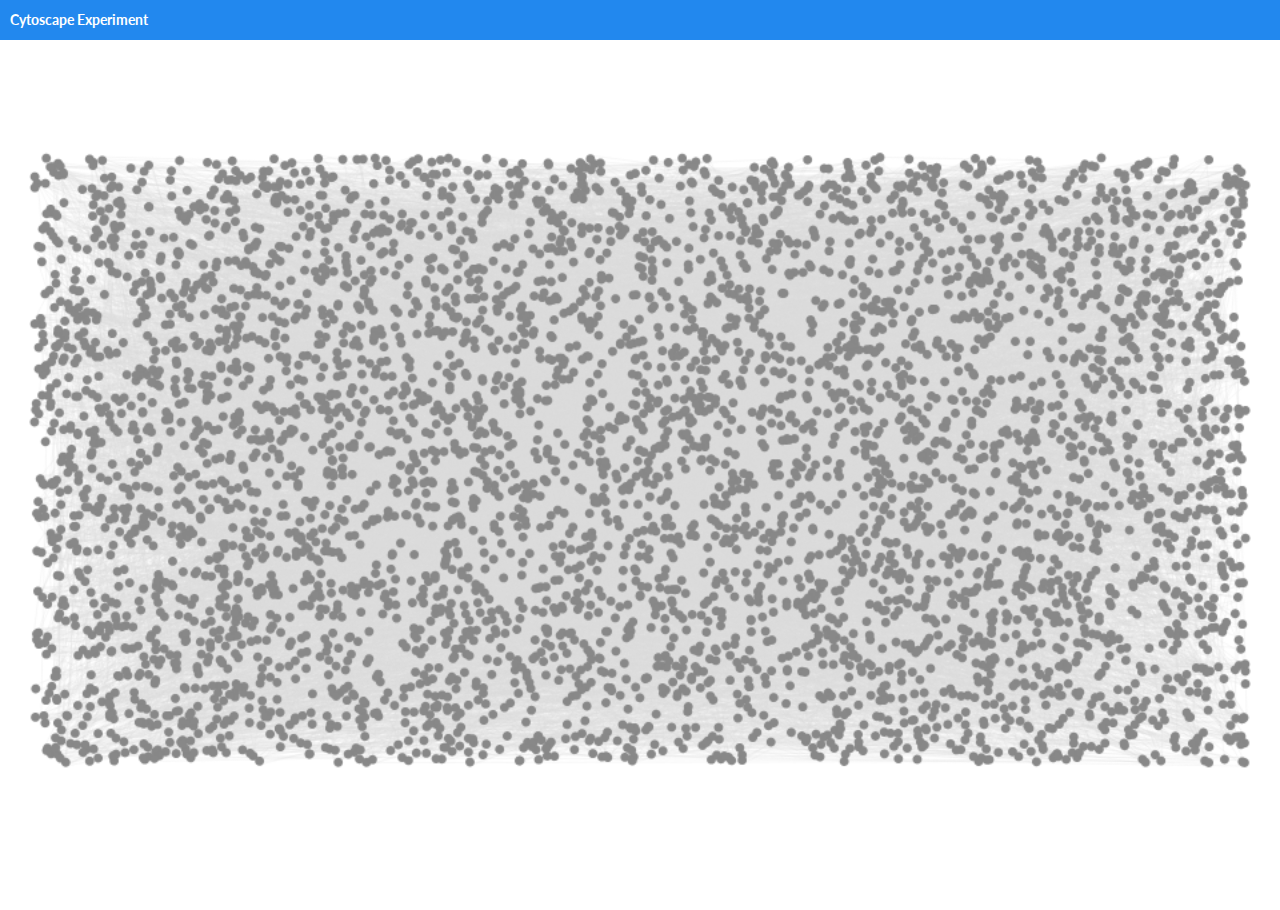
<file: Cytoscape/index.html>
<!DOCTYPE html>
<html>
<head>
	<link href="style.css" rel="stylesheet" />
	<link href="css/bootstrap.css" rel="stylesheet" />
	<link href='http://fonts.googleapis.com/css?family=Lato' rel='stylesheet' type='text/css'>
	<meta charset=utf-8 />
	<title>Cytoscape Experiment</title>
	<script src="js/jquery.min.js"></script>
	<script src="js/bootstrap.js"></script>
	<script src="js/cytoscape.min.js"></script>
	<script src="code.js"></script>
</head>
<body>

    <div id = "top-bar">Cytoscape Experiment</div>
    <div id = "cy"></div>

</body>
</html>
</file>
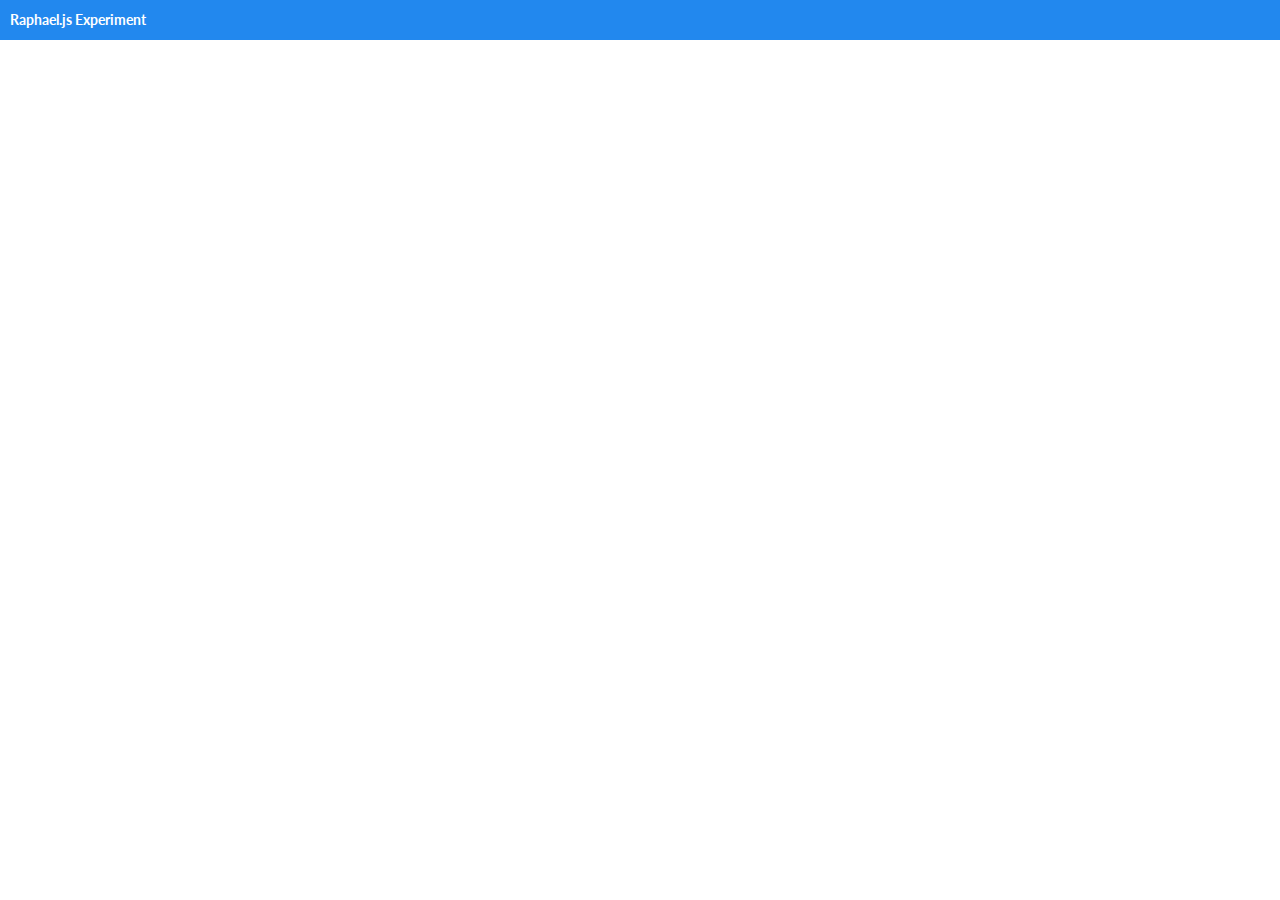
<file: Raphael/index.html>
<!DOCTYPE html>
<html>
<head>
	<link href="style.css" rel="stylesheet" />
	<link href="css/bootstrap.css" rel="stylesheet" />
	<link href='http://fonts.googleapis.com/css?family=Lato' rel='stylesheet' type='text/css'>
	<meta charset=utf-8 />
	<title>Raphael.js Experiment</title>
	<script src="js/jquery.min.js"></script>
	<script src="js/bootstrap.js"></script>
	<script src="js/raphael-min.js"></script>
	<script src="code.js"></script>
</head>
<body>

    <div id = "top-bar">Raphael.js Experiment</div>
	<div id = "container"></div>
</body>
</html>
</file>
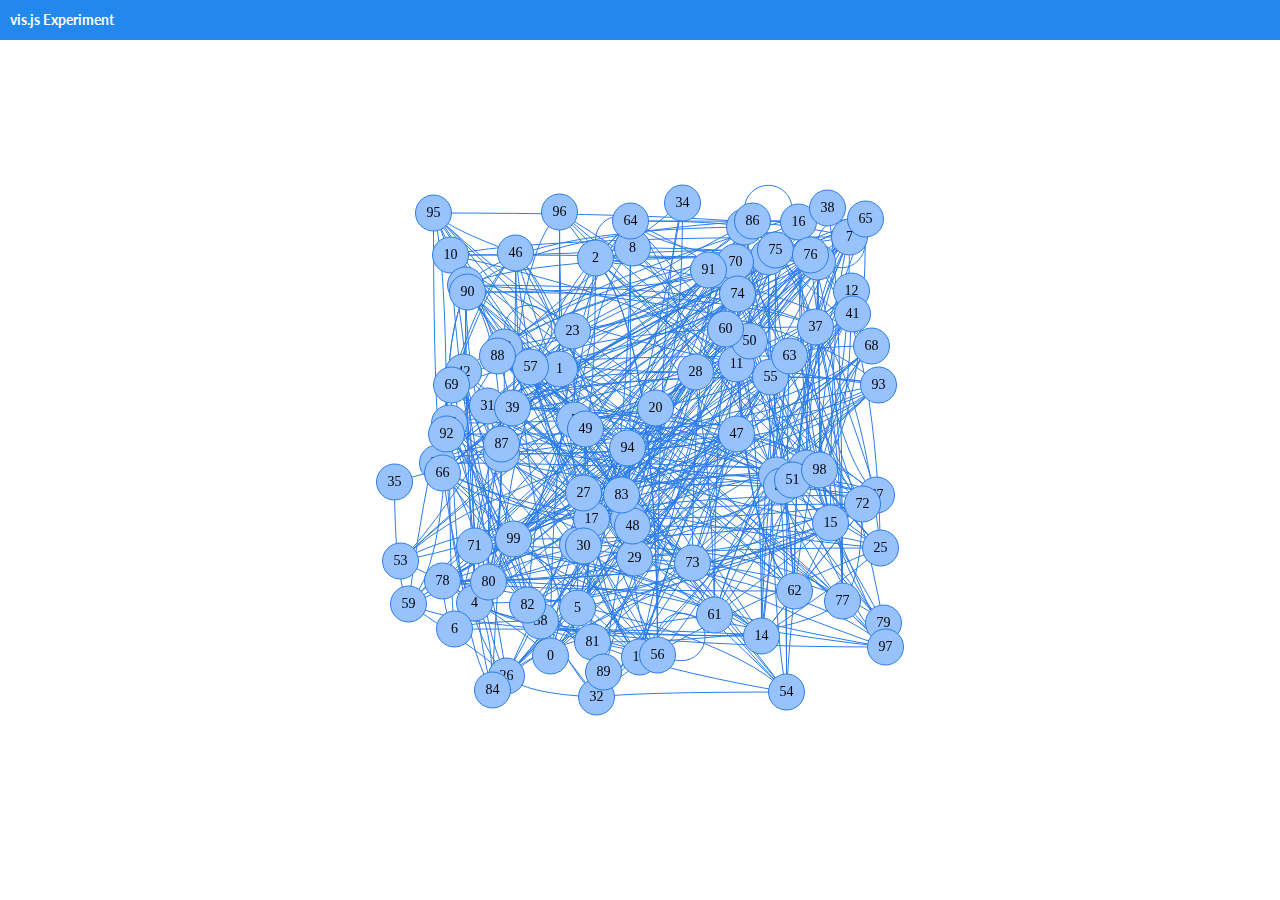
<file: Vis/index.html>
<!DOCTYPE html>
<html>
<head>
	<link href="style.css" rel="stylesheet" />
	<link href="vis/dist/vis.css" rel="stylesheet" />
	<link href="css/bootstrap.css" rel="stylesheet" />
	<link href='http://fonts.googleapis.com/css?family=Lato' rel='stylesheet' type='text/css'>
	<meta charset=utf-8 />
	<title>vis.js Experiment</title>
	<script src="js/jquery.min.js"></script>
	<script src="js/bootstrap.js"></script>
	<script type = "text/javascript" src="vis/dist/vis.js"></script>
	<script src="code.js"></script>
</head>
<body>

    <div id = "top-bar">vis.js Experiment</div>
    <div id = "mynetwork"></div>

</body>
</html>
</file>
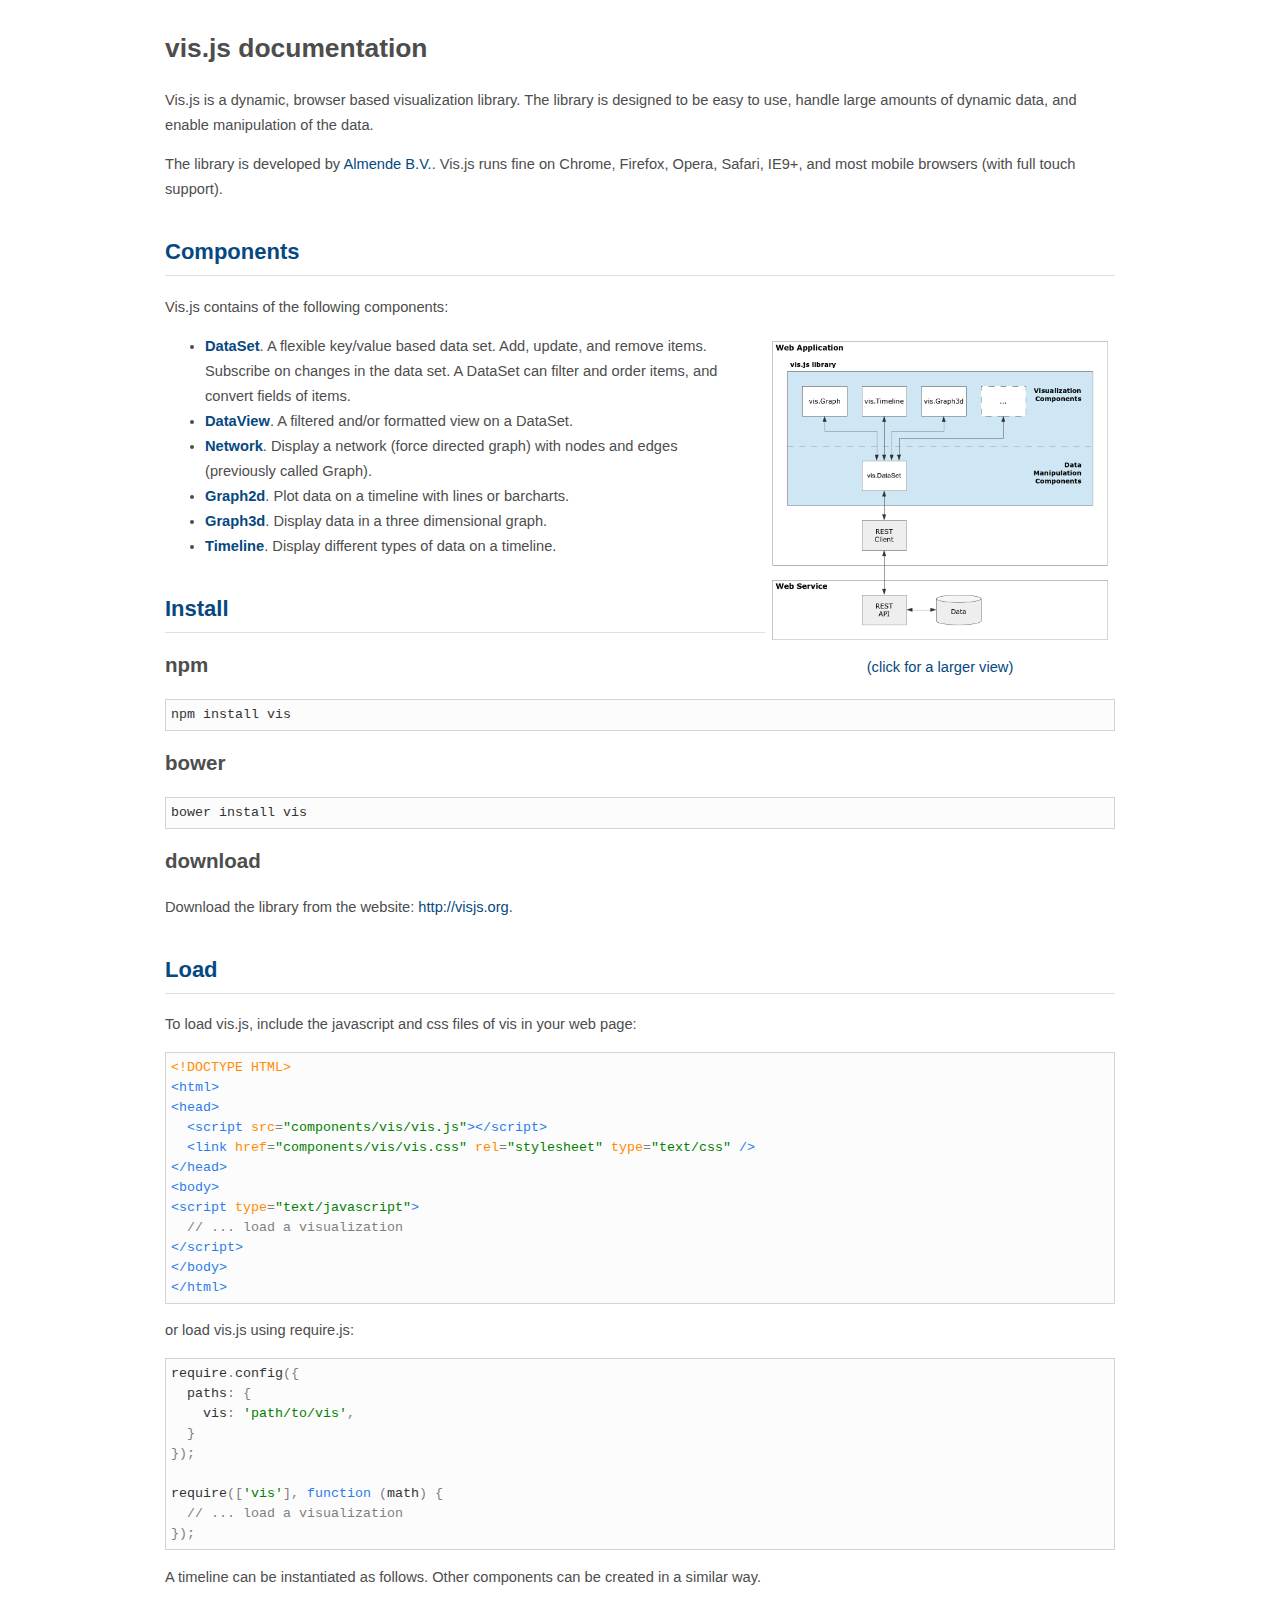
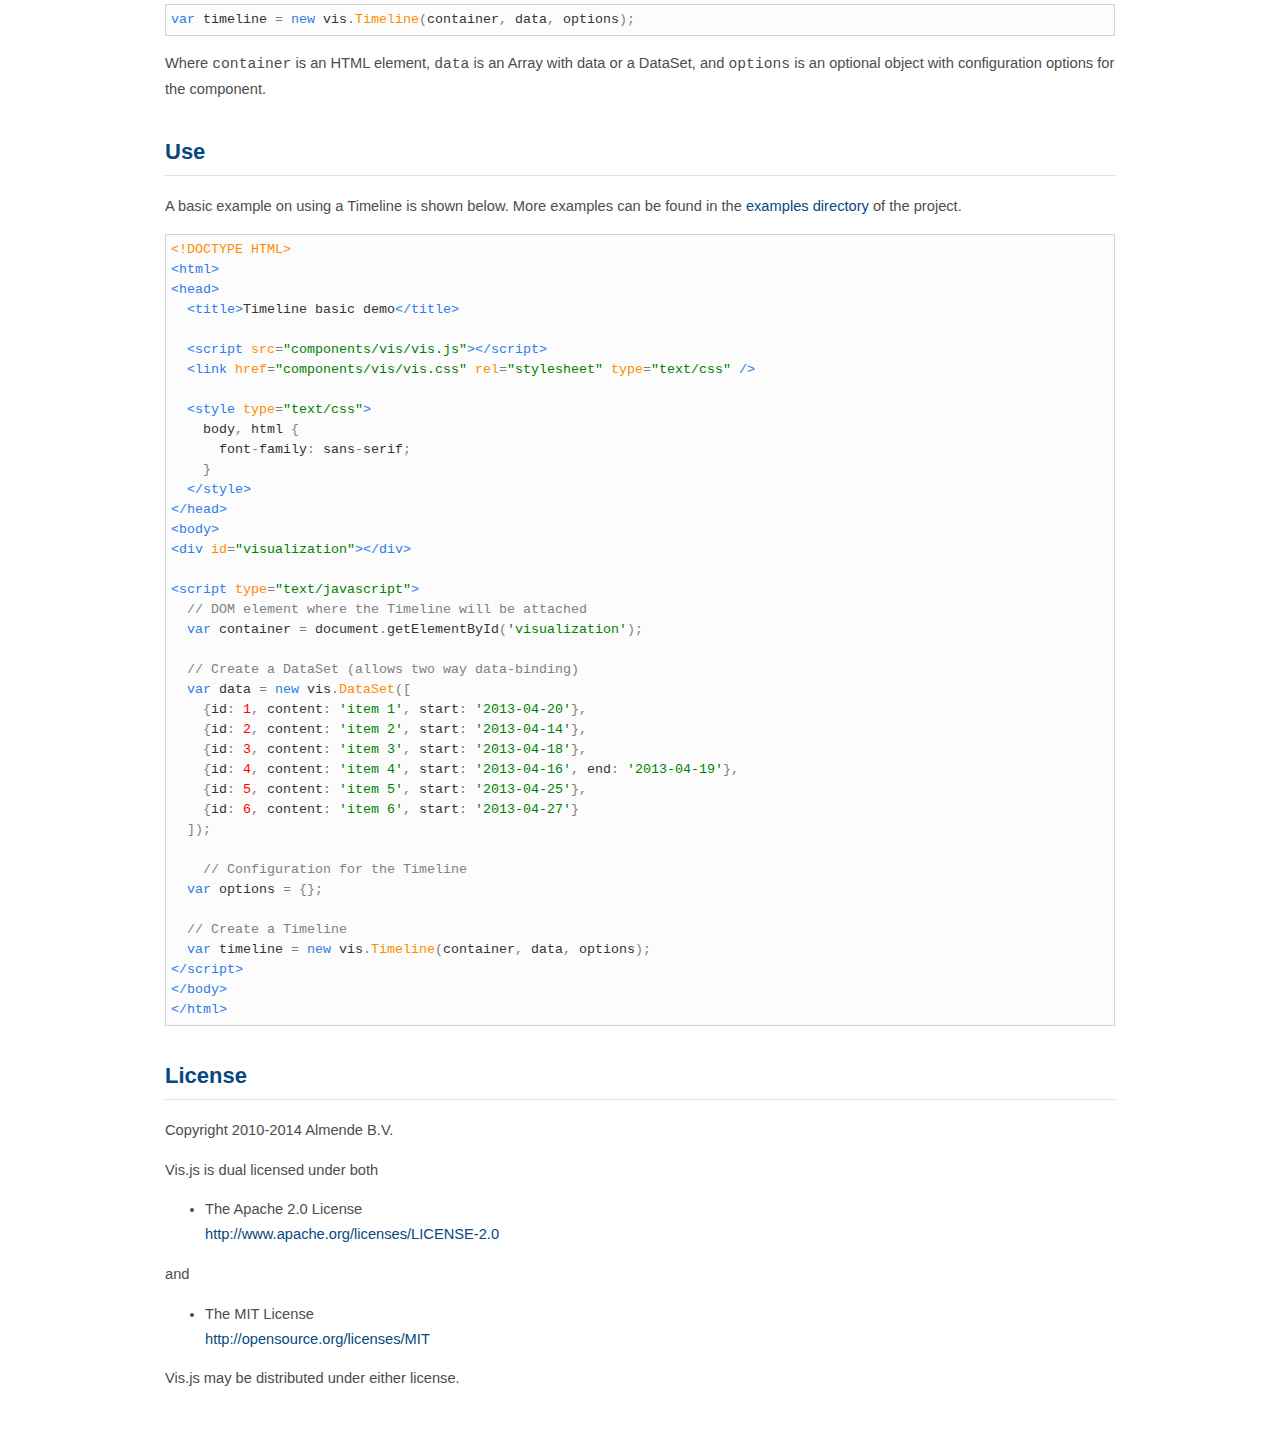
<file: Vis/vis/docs/index.html>
<!doctype html>
<html>

<head>
  <title>vis.js | documentation</title>

  <link href="css/prettify.css" type="text/css" rel="stylesheet" />
  <link href='css/style.css' type='text/css' rel='stylesheet'>

  <script type="text/javascript" src="lib/prettify/prettify.js"></script>
</head>

<body onload="prettyPrint();">
<div id="container">

  <h1>vis.js documentation</h1>

  <p>
    Vis.js is a dynamic, browser based visualization library.
    The library is designed to be easy to use, handle large amounts
    of dynamic data, and enable manipulation of the data.
  </p>

  <p>
    The library is developed by
    <a href="http://almende.com" target="_blank">Almende B.V.</a>.
    Vis.js runs fine on Chrome, Firefox, Opera, Safari, IE9+, and most mobile
    browsers (with full touch support).
  </p>

  <h2 id="Components">Components</h2>

  <p>
    Vis.js contains of the following components:
  </p>

  <div style="text-align: center; float: right; padding-left: 30px;">
    <a href="img/vis_overview.png" target="_blank">
      <img src="img/vis_overview.png" style="width: 350px; "/><br>
      (click for a larger view)
    </a>
  </div>

  <ul>
    <li>
      <a href="dataset.html"><b>DataSet</b></a>.
      A flexible key/value based data set.
      Add, update, and remove items. Subscribe on changes in the data set.
      A DataSet can filter and order items, and convert fields of items.
    </li>
    <li>
      <a href="dataview.html"><b>DataView</b></a>.
      A filtered and/or formatted view on a DataSet.
    </li>
    <li>
      <a href="network.html"><b>Network</b></a>.
      Display a network (force directed graph) with nodes and edges (previously called Graph).
    </li>
    <li>
      <a href="graph2d.html"><b>Graph2d</b></a>.
      Plot data on a timeline with lines or barcharts.
    </li>
    <li>
      <a href="graph3d.html"><b>Graph3d</b></a>.
      Display data in a three dimensional graph.
    </li>
    <li>
      <a href="timeline.html"><b>Timeline</b></a>.
      Display different types of data on a timeline.
    </li>
  </ul>

  <h2 id="Install">Install</h2>

  <h3>npm</h3>

<pre class="prettyprint">
npm install vis
</pre>

  <h3>bower</h3>

<pre class="prettyprint">
bower install vis
</pre>

  <h3>download</h3>
  Download the library from the website:
  <a href="http://visjs.org" target="_blank">http://visjs.org</a>.

  <h2 id="Load">Load</h2>

  <p>
    To load vis.js, include the javascript and css files of vis in your web page:
  </p>

<pre class="prettyprint lang-html">&lt;!DOCTYPE HTML&gt;
&lt;html&gt;
&lt;head&gt;
  &lt;script src="components/vis/vis.js"&gt;&lt;/script&gt;
  &lt;link href="components/vis/vis.css" rel="stylesheet" type="text/css" /&gt;
&lt;/head&gt;
&lt;body&gt;
&lt;script type="text/javascript"&gt;
  // ... load a visualization
&lt;/script&gt;
&lt;/body&gt;
&lt;/html&gt;
</pre>

  <p>
    or load vis.js using require.js:
  </p>

<pre class="prettyprint lang-js">
require.config({
  paths: {
    vis: 'path/to/vis',
  }
});

require(['vis'], function (math) {
  // ... load a visualization
});
</pre>

  <p>
    A timeline can be instantiated as follows. Other components can be
    created in a similar way.
  </p>

<pre class="prettyprint lang-js">
var timeline = new vis.Timeline(container, data, options);
</pre>

  <p>
    Where <code>container</code> is an HTML element, <code>data</code> is
    an Array with data or a DataSet, and <code>options</code> is an optional
    object with configuration options for the component.
  </p>

  <h2 id="Use">Use</h2>

  <p>
    A basic example on using a Timeline is shown below. More examples can be
    found in the <a href="https://github.com/almende/vis/tree/master/examples"
                    target="_blank">examples directory</a> of the project.
  </p>

<pre class="prettyprint lang-html">
&lt;!DOCTYPE HTML&gt;
&lt;html&gt;
&lt;head&gt;
  &lt;title&gt;Timeline basic demo&lt;/title&gt;

  &lt;script src="components/vis/vis.js"&gt;&lt;/script&gt;
  &lt;link href="components/vis/vis.css" rel="stylesheet" type="text/css" /&gt;

  &lt;style type="text/css"&gt;
    body, html {
      font-family: sans-serif;
    }
  &lt;/style&gt;
&lt;/head&gt;
&lt;body&gt;
&lt;div id="visualization"&gt;&lt;/div&gt;

&lt;script type="text/javascript"&gt;
  // DOM element where the Timeline will be attached
  var container = document.getElementById('visualization');

  // Create a DataSet (allows two way data-binding)
  var data = new vis.DataSet([
    {id: 1, content: 'item 1', start: '2013-04-20'},
    {id: 2, content: 'item 2', start: '2013-04-14'},
    {id: 3, content: 'item 3', start: '2013-04-18'},
    {id: 4, content: 'item 4', start: '2013-04-16', end: '2013-04-19'},
    {id: 5, content: 'item 5', start: '2013-04-25'},
    {id: 6, content: 'item 6', start: '2013-04-27'}
  ]);

    // Configuration for the Timeline
  var options = {};

  // Create a Timeline
  var timeline = new vis.Timeline(container, data, options);
&lt;/script&gt;
&lt;/body&gt;
&lt;/html&gt;
</pre>


  <h2 id="license">License</h2>

  <p>
    Copyright 2010-2014 Almende B.V.
  </p>

  <p>
    Vis.js is dual licensed under both
  </p>
  <ul>
    <li>
      The Apache 2.0 License<br>
      <a href="http://www.apache.org/licenses/LICENSE-2.0">http://www.apache.org/licenses/LICENSE-2.0</a>
    </li>
  </ul>
  <p>
    and
  </p>
  <ul>
    <li>
      The MIT License<br>
      <a href="http://opensource.org/licenses/MIT">http://opensource.org/licenses/MIT</a>
    </li>
  </ul>

  <p>
    Vis.js may be distributed under either license.
  </p>


</div>
</body>
</html>
</file>
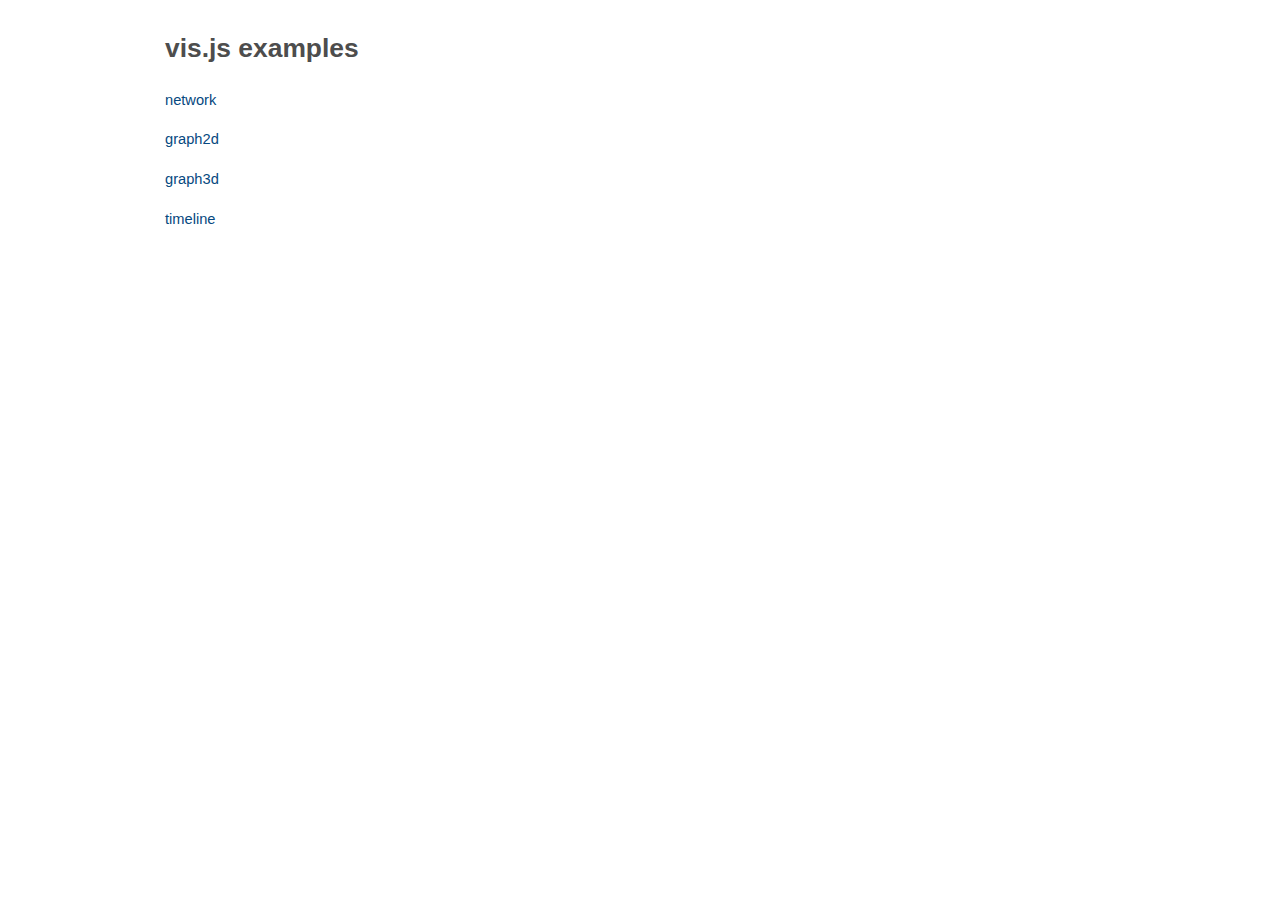
<file: Vis/vis/examples/index.html>
<!doctype html>
<html>

<head>
    <title>vis.js | examples</title>

    <link href='../docs/css/style.css' type='text/css' rel='stylesheet'>
</head>

<body>
<div id="container">

    <h1>vis.js examples</h1>

    <p><a href="network">network</a></p>
    <p><a href="graph2d">graph2d</a></p>
    <p><a href="graph3d">graph3d</a></p>
    <p><a href="timeline">timeline</a></p>

</div>
</body>
</html>
</file>
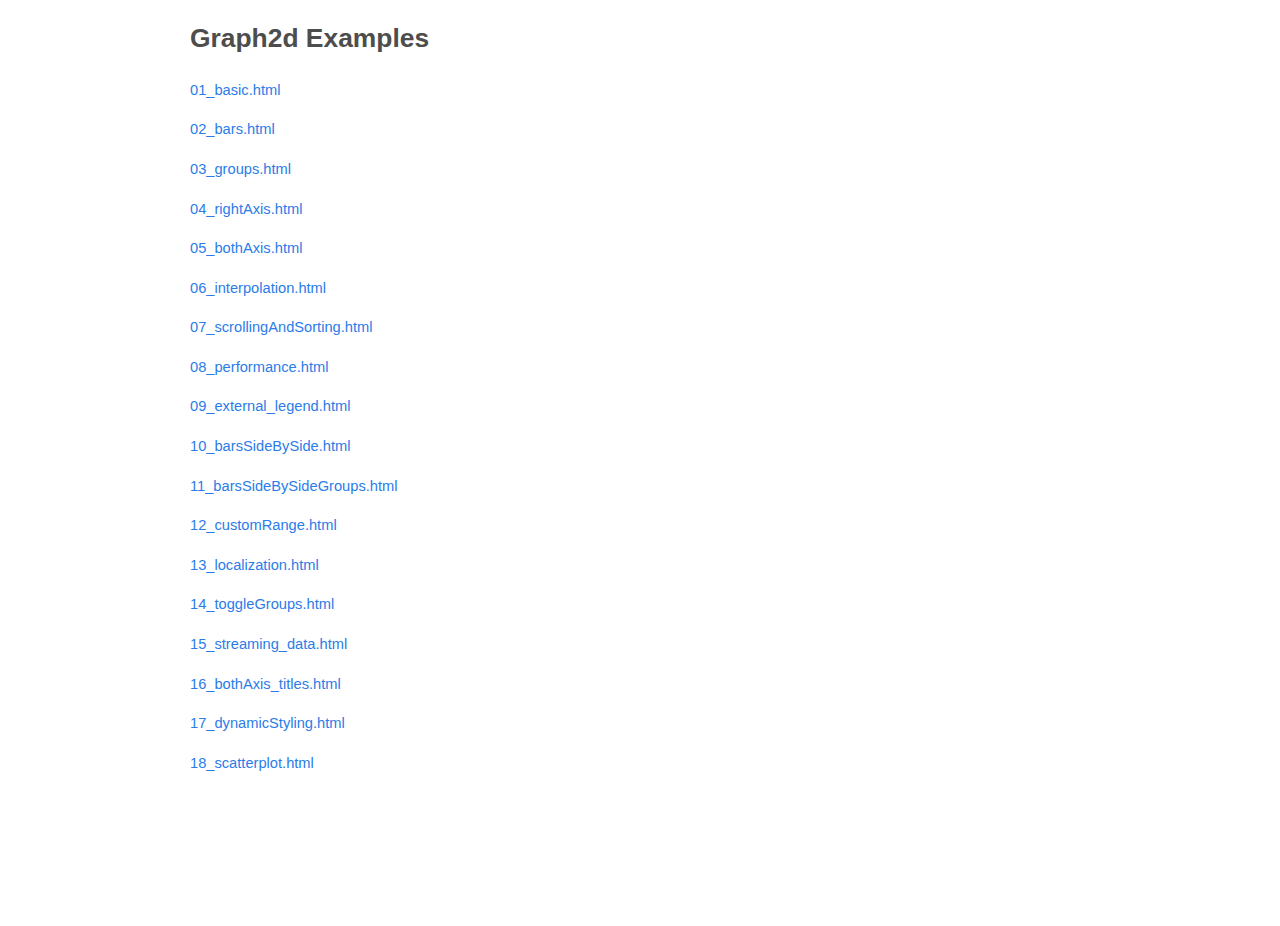
<file: Vis/vis/examples/graph2d/index.html>
<html>
<head>
  <link rel='stylesheet' href='default.css' type='text/css'>
</head>
<body>
<div id="container">

  <h1>Graph2d Examples</h1>

  <p><a href="01_basic.html">01_basic.html</a></p>
  <p><a href="02_bars.html">02_bars.html</a></p>
  <p><a href="03_groups.html">03_groups.html</a></p>
  <p><a href="04_rightAxis.html">04_rightAxis.html</a></p>
  <p><a href="05_bothAxis.html">05_bothAxis.html</a></p>
  <p><a href="06_interpolation.html">06_interpolation.html</a></p>
  <p><a href="07_scrollingAndSorting.html">07_scrollingAndSorting.html</a></p>
  <p><a href="08_performance.html">08_performance.html</a></p>
  <p><a href="09_external_legend.html">09_external_legend.html</a></p>
  <p><a href="10_barsSideBySide.html">10_barsSideBySide.html</a></p>
  <p><a href="11_barsSideBySideGroups.html">11_barsSideBySideGroups.html</a></p>
  <p><a href="12_customRange.html">12_customRange.html</a></p>
  <p><a href="13_localization.html">13_localization.html</a></p>
  <p><a href="14_toggleGroups.html">14_toggleGroups.html</a></p>
  <p><a href="15_streaming_data.html">15_streaming_data.html</a></p>
  <p><a href="16_bothAxis_titles.html">16_bothAxis_titles.html</a></p>
  <p><a href="17_dynamicStyling.html">17_dynamicStyling.html</a></p>
  <p><a href="18_scatterplot.html">18_scatterplot.html</a></p>

</div>
</body>
</html>
</file>
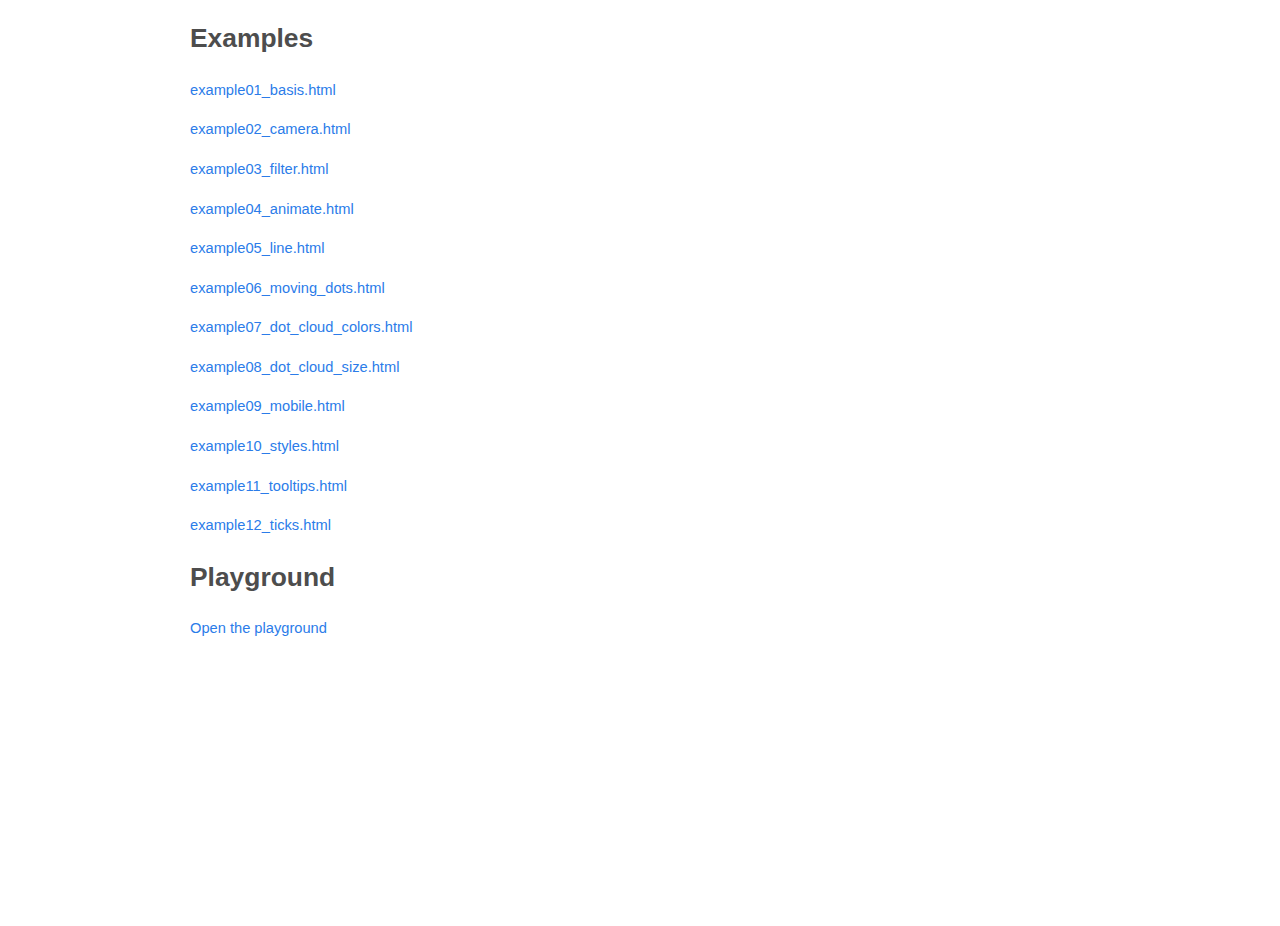
<file: Vis/vis/examples/graph3d/index.html>
<html>
<head>
  <link rel='stylesheet' href='default.css' type='text/css'>
</head>
<body>
<div id="container">

  <h1>Examples</h1>

  <p><a href="example01_basis.html">example01_basis.html</a></p>
  <p><a href="example02_camera.html">example02_camera.html</a></p>
  <p><a href="example03_filter.html">example03_filter.html</a></p>
  <p><a href="example04_animate.html">example04_animate.html</a></p>
  <p><a href="example05_line.html">example05_line.html</a></p>
  <p><a href="example06_moving_dots.html">example06_moving_dots.html</a></p>
  <p><a href="example07_dot_cloud_colors.html">example07_dot_cloud_colors.html</a></p>
  <p><a href="example08_dot_cloud_size.html">example08_dot_cloud_size.html</a></p>
  <p><a href="example09_mobile.html">example09_mobile.html</a></p>
  <p><a href="example10_styles.html">example10_styles.html</a></p>
  <p><a href="example11_tooltips.html">example11_tooltips.html</a></p>
  <p><a href="example12_ticks.html">example12_ticks.html</a></p>

  <h1>Playground</h1>
  <p><a href="playground">Open the playground</a></p>

</div>
</body>
</html>
</file>
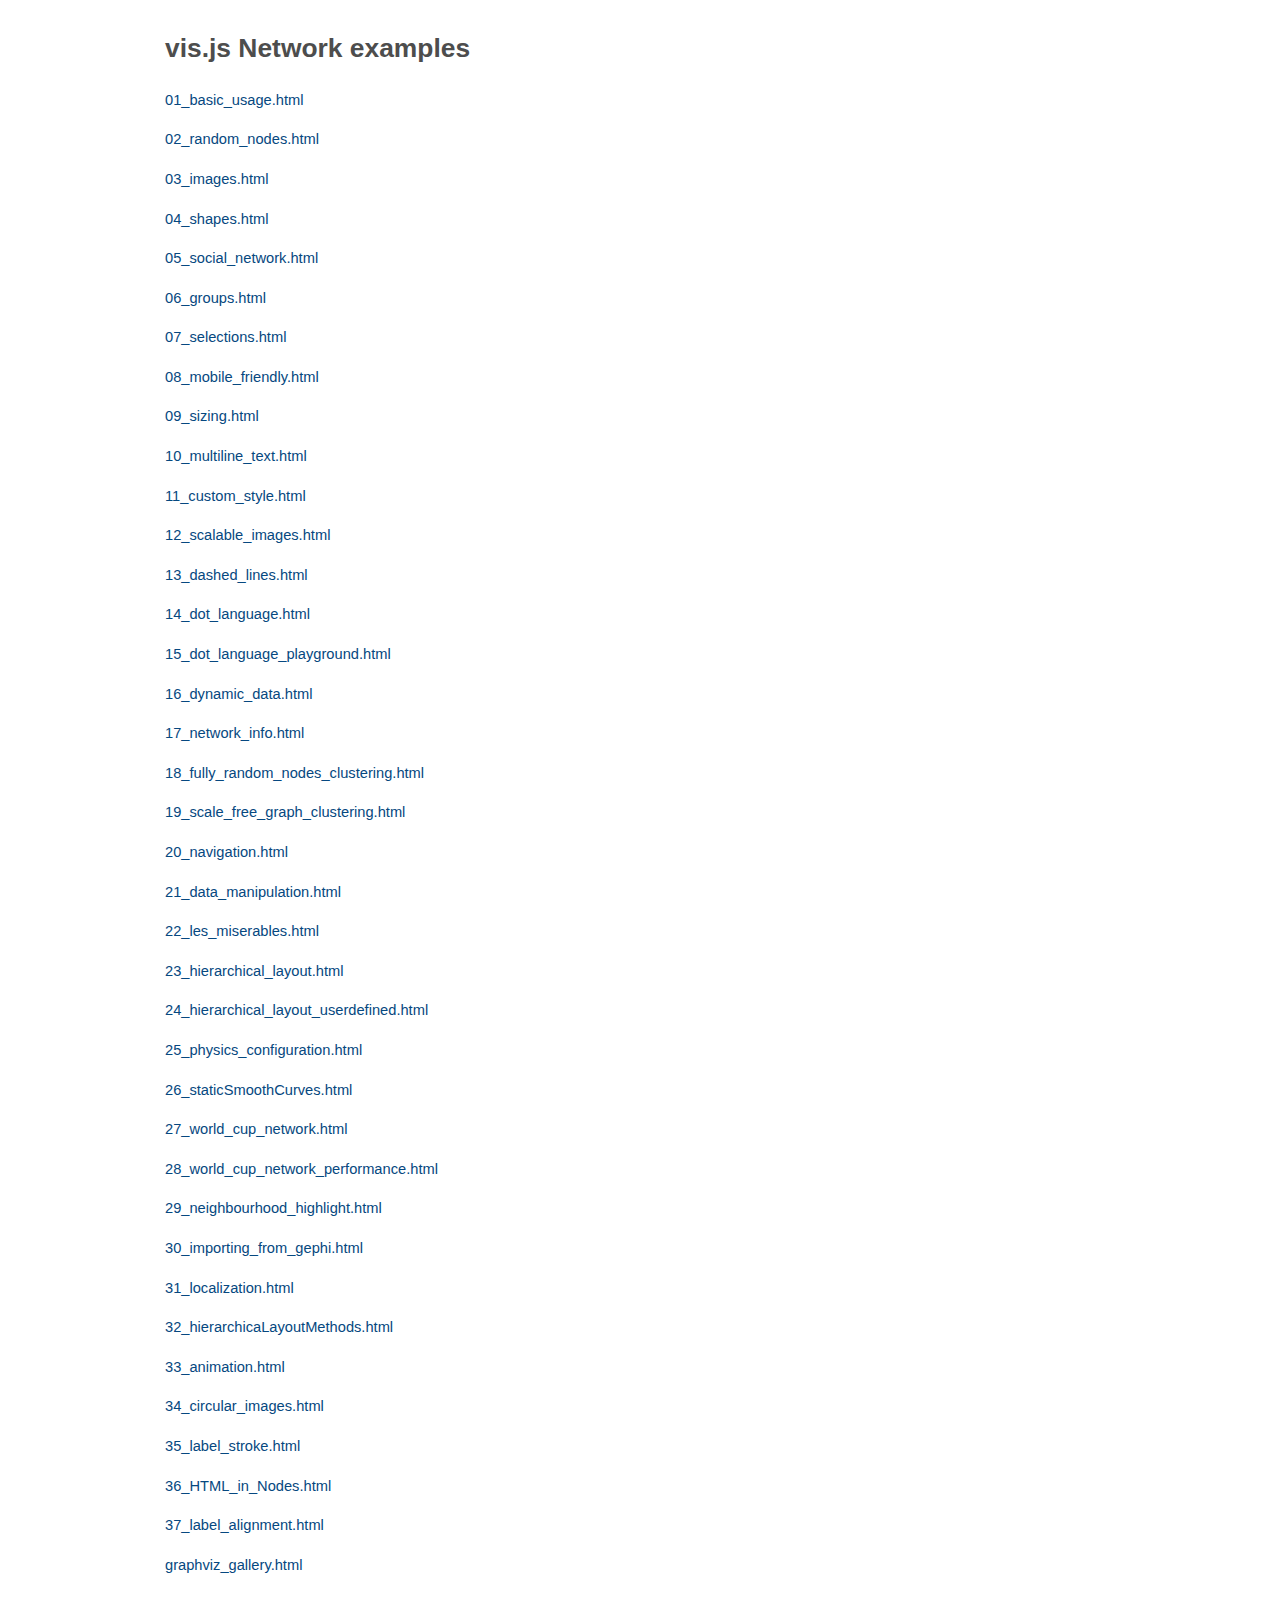
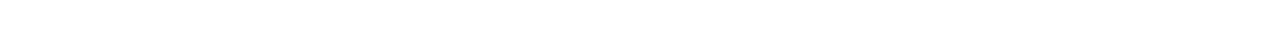
<file: Vis/vis/examples/network/index.html>
<!doctype html>
<html>

<head>
  <title>vis.js | Network examples</title>

  <link href='../../docs/css/style.css' type='text/css' rel='stylesheet'>
</head>

<body>
<div id="container">

  <h1>vis.js Network examples</h1>

  <p><a href="01_basic_usage.html">01_basic_usage.html</a></p>
  <p><a href="02_random_nodes.html">02_random_nodes.html</a></p>
  <p><a href="03_images.html">03_images.html</a></p>
  <p><a href="04_shapes.html">04_shapes.html</a></p>
  <p><a href="05_social_network.html">05_social_network.html</a></p>
  <p><a href="06_groups.html">06_groups.html</a></p>
  <p><a href="07_selections.html">07_selections.html</a></p>
  <p><a href="08_mobile_friendly.html">08_mobile_friendly.html</a></p>
  <p><a href="09_sizing.html">09_sizing.html</a></p>
  <p><a href="10_multiline_text.html">10_multiline_text.html</a></p>
  <p><a href="11_custom_style.html">11_custom_style.html</a></p>
  <p><a href="12_scalable_images.html">12_scalable_images.html</a></p>
  <p><a href="13_dashed_lines.html">13_dashed_lines.html</a></p>
  <p><a href="14_dot_language.html">14_dot_language.html</a></p>
  <p><a href="15_dot_language_playground.html">15_dot_language_playground.html</a></p>
  <p><a href="16_dynamic_data.html">16_dynamic_data.html</a></p>
  <p><a href="17_network_info.html">17_network_info.html</a></p>
  <p><a href="18_fully_random_nodes_clustering.html">18_fully_random_nodes_clustering.html</a></p>
  <p><a href="19_scale_free_graph_clustering.html">19_scale_free_graph_clustering.html</a></p>
  <p><a href="20_navigation.html">20_navigation.html</a></p>
  <p><a href="21_data_manipulation.html">21_data_manipulation.html</a></p>
  <p><a href="22_les_miserables.html">22_les_miserables.html</a></p>
  <p><a href="23_hierarchical_layout.html">23_hierarchical_layout.html</a></p>
  <p><a href="24_hierarchical_layout_userdefined.html">24_hierarchical_layout_userdefined.html</a></p>
  <p><a href="25_physics_configuration.html">25_physics_configuration.html</a></p>
  <p><a href="26_staticSmoothCurves.html">26_staticSmoothCurves.html</a></p>
  <p><a href="27_world_cup_network.html">27_world_cup_network.html</a></p>
  <p><a href="28_world_cup_network_performance.html">28_world_cup_network_performance.html</a></p>
  <p><a href="29_neighbourhood_highlight.html">29_neighbourhood_highlight.html</a></p>
  <p><a href="30_importing_from_gephi.html">30_importing_from_gephi.html</a></p>
  <p><a href="31_localization.html">31_localization.html</a></p>
  <p><a href="32_hierarchicaLayoutMethods.html">32_hierarchicaLayoutMethods.html</a></p>
  <p><a href="33_animation.html">33_animation.html</a></p>
  <p><a href="34_circular_images.html">34_circular_images.html</a></p>
  <p><a href="35_label_stroke.html">35_label_stroke.html</a></p>
  <p><a href="36_HTML_in_Nodes.html">36_HTML_in_Nodes.html</a></p>
  <p><a href="37_label_alignment.html">37_label_alignment.html</a></p>
  <p><a href="graphviz/graphviz_gallery.html">graphviz_gallery.html</a></p>

</div>
</body>
</html>
</file>
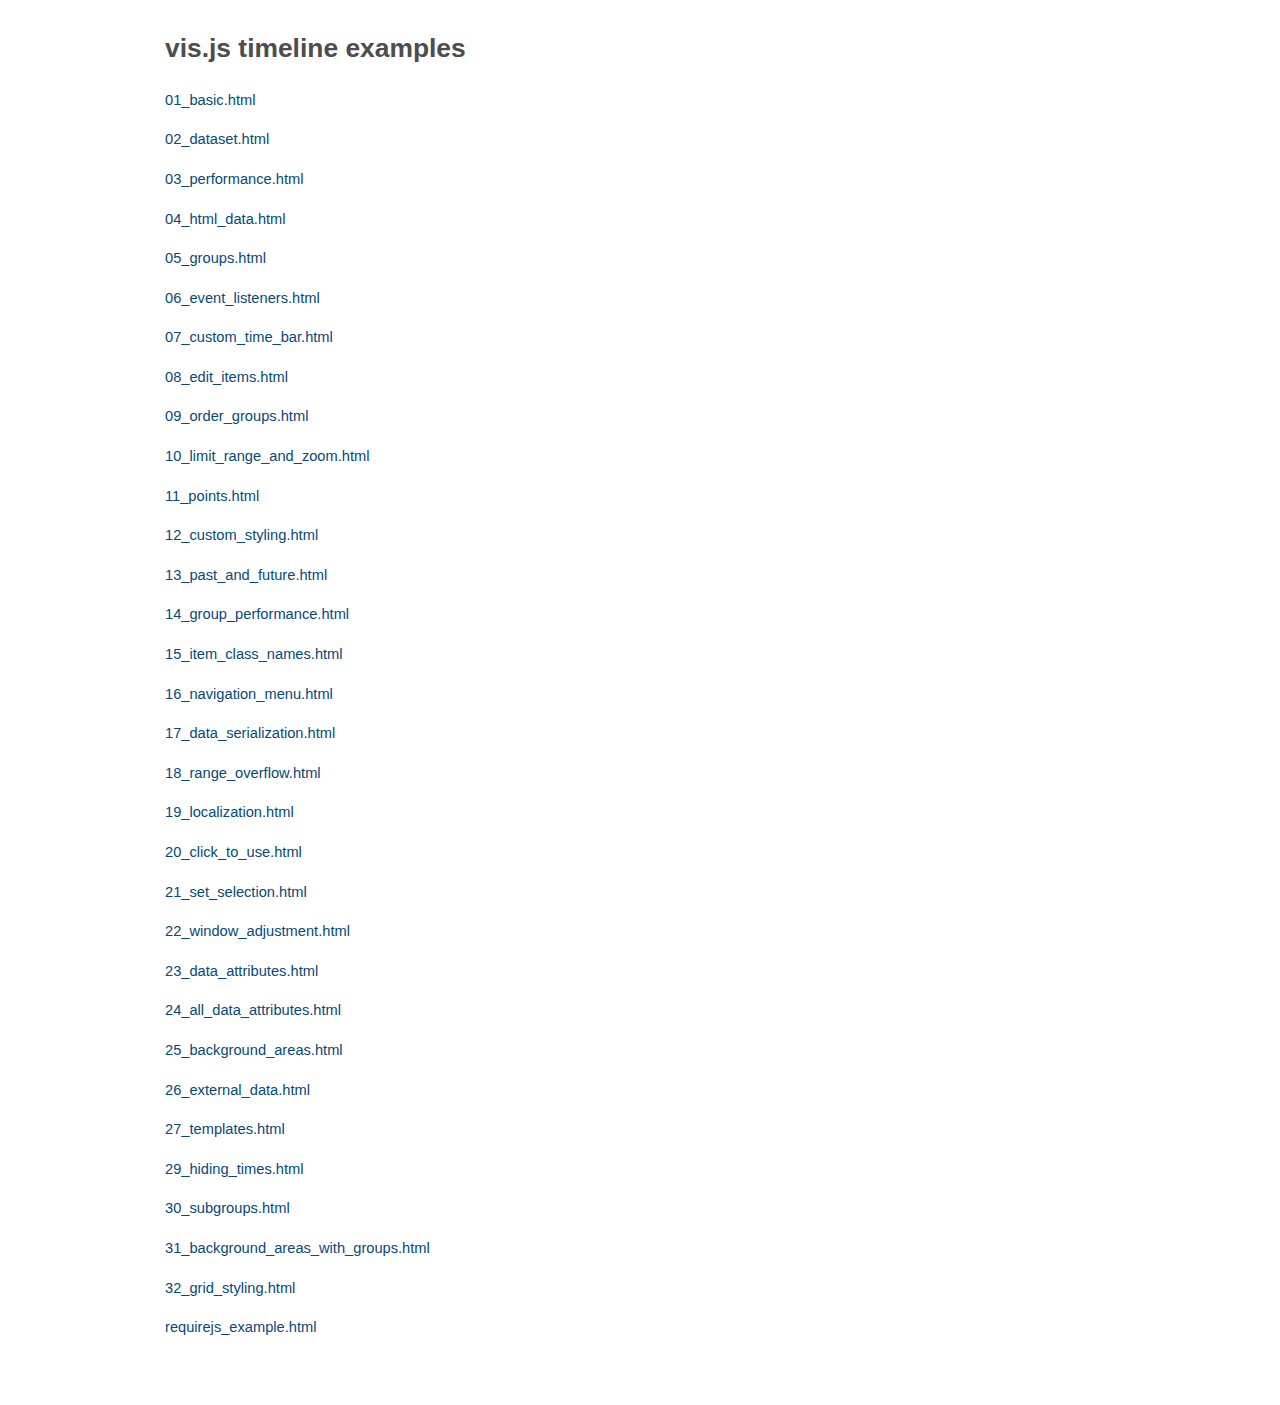
<file: Vis/vis/examples/timeline/index.html>
<!doctype html>
<html>

<head>
  <title>vis.js | timeline examples</title>

  <link href='../../docs/css/style.css' type='text/css' rel='stylesheet'>
</head>

<body>
<div id="container">

  <h1>vis.js timeline examples</h1>

  <p><a href="01_basic.html">01_basic.html</a></p>
  <p><a href="02_interactive.html">02_dataset.html</a></p>
  <p><a href="03_performance.html">03_performance.html</a></p>
  <p><a href="04_html_data.html">04_html_data.html</a></p>
  <p><a href="05_groups.html">05_groups.html</a></p>
  <p><a href="06_event_listeners.html">06_event_listeners.html</a></p>
  <p><a href="07_custom_time_bar.html">07_custom_time_bar.html</a></p>
  <p><a href="08_edit_items.html">08_edit_items.html</a></p>
  <p><a href="09_order_groups.html">09_order_groups.html</a></p>
  <p><a href="10_limit_move_and_zoom.html">10_limit_range_and_zoom.html</a></p>
  <p><a href="11_points.html">11_points.html</a></p>
  <p><a href="12_custom_styling.html">12_custom_styling.html</a></p>
  <p><a href="13_past_and_future.html">13_past_and_future.html</a></p>
  <p><a href="14_group_performance.html">14_group_performance.html</a></p>
  <p><a href="15_item_class_names.html">15_item_class_names.html</a></p>
  <p><a href="16_navigation_menu.html">16_navigation_menu.html</a></p>
  <p><a href="17_data_serialization.html">17_data_serialization.html</a></p>
  <p><a href="18_range_overflow.html">18_range_overflow.html</a></p>
  <p><a href="19_localization.html">19_localization.html</a></p>
  <p><a href="20_click_to_use.html">20_click_to_use.html</a></p>
  <p><a href="21_set_selection.html">21_set_selection.html</a></p>
  <p><a href="22_window_adjustment.html">22_window_adjustment.html</a></p>
  <p><a href="23_data_attributes.html">23_data_attributes.html</a></p>
  <p><a href="24_all_data_attributes.html">24_all_data_attributes.html</a></p>
  <p><a href="25_background_areas.html">25_background_areas.html</a></p>
  <p><a href="26_external_data.html">26_external_data.html</a></p>
  <p><a href="27_templates.html">27_templates.html</a></p>
  <p><a href="29_hiding_times.html">29_hiding_times.html</a></p>
  <p><a href="30_subgroups.html">30_subgroups.html</a></p>
  <p><a href="31_background_areas_with_groups.html">31_background_areas_with_groups.html</a></p>
  <p><a href="32_grid_styling.html">32_grid_styling.html</a></p>

  <p><a href="requirejs/requirejs_example.html">requirejs_example.html</a></p>

</div>
</body>
</html>
</file>
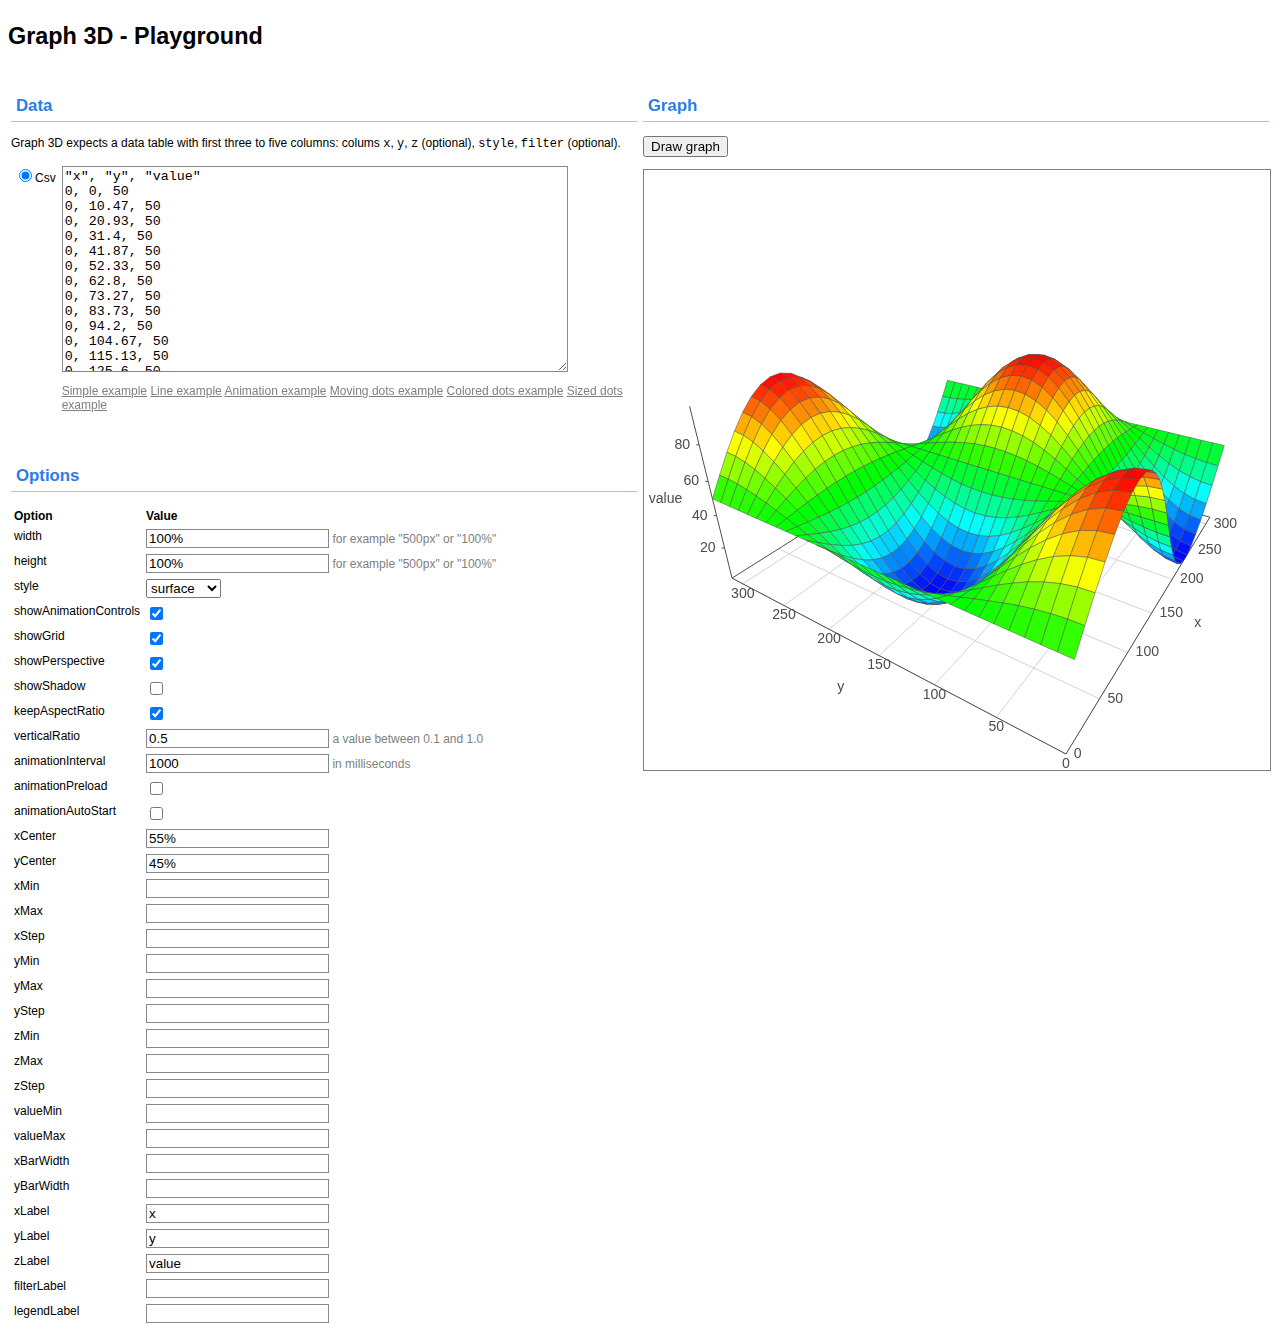
<file: Vis/vis/examples/graph3d/playground/index.html>
<!DOCTYPE HTML PUBLIC "-//W3C//DTD HTML 4.01 Transitional//EN" "http://www.w3.org/TR/html4/loose.dtd">
<html>

<head>
    <title>Graph 3D - Playground</title>

    <script type="text/javascript" src="../../../dist/vis.js"></script>


    <script type="text/javascript" src="playground.js"></script>
    <script type="text/javascript" src="csv2array.js"></script>
    <link rel='stylesheet' href='playground.css' type='text/css'>

    <script type="text/javascript">
        // Called when the Visualization API is loaded.
        function drawVisualization() {
            // TODO
        }
    </script>
</head>

<body onload="load();">

<h1>Graph 3D - Playground</h1>

<table style="width:100%;">
<col width="50%">
<col width="50%">

<tr>
    <td>
        <h2>Data</h2>
        <p>
            Graph 3D expects a data table with first three to five columns:
            colums <code>x</code>, <code>y</code>, <code>z</code> (optional),
            <code>style</code>, <code>filter</code> (optional).
        </p>

        <table>
            <tr>
                <td style="white-space: nowrap">
                    <input type="radio" name="datatype" id="datatypeCsv" onclick="selectDataType();" checked value="csv">Csv
                </td>
                <td>
                    <div id="csv">
                        <textarea id="csvTextarea"></textarea>
                        <p>
                            <a href="javascript: loadCsvExample();" title="Load an example">Simple example</a>
                            <a href="javascript: loadCsvLineExample();" title="Load an example">Line example</a>
                            <a href="javascript: loadCsvAnimationExample();" title="Load an example">Animation example</a>
                            <a href="javascript: loadCsvMovingDotsExample();" title="Load an example">Moving dots example</a>
                            <a href="javascript: loadCsvColoredDotsExample();" title="Load an example">Colored dots example</a>
                            <a href="javascript: loadCsvSizedDotsExample();" title="Load an example">Sized dots example</a>
                        </p>
                    </div>
                </td>
            </tr>
          <!-- TODO: add JSON examples -->
        </table>

        <br>
    </td>
    <td rowspan=2>
        <h2>Graph</h2>
        <p>
            <input type="button" value="Draw graph" onclick="draw();" id="draw">
        </p>

        <div id="graph"></div>
    </td>
</tr>
<tr>
    <td>
        <h2>Options</h2>

        <table>
            <tr>
                <th>Option</th>
                <th>Value</th>
            </tr>

            <tr>
                <td>width</td>
                <td><input type="text" id="width" value="100%" /> <span class="info">for example "500px" or "100%"</span></td>
            </tr>
            <tr>
                <td>height</td>
                <td><input type="text" id="height" value="100%" /> <span class="info">for example "500px" or "100%"</span></td>
            </tr>
            <tr>
                <td>style</td>
                <td>
                    <select id="style">
                        <option value="bar" >bar
                        <option value="bar-color" >bar-color
                        <option value="bar-size" >bar-size
                        <option value="dot" >dot
                        <option value="dot-color" >dot-color
                        <option value="dot-size" >dot-size
                        <option value="dot-line" >dot-line
                        <option value="line" >line
                        <option value="grid" >grid
                        <option value="surface" selected>surface
                    </select>
            </tr>

            <tr>
                <td>showAnimationControls</td>
                <td><input type="checkbox" id="showAnimationControls" checked /></td>
            </tr>
            <tr>
                <td>showGrid</td>
                <td><input type="checkbox" id="showGrid" checked /></td>
            </tr>
            <tr>
                <td>showPerspective</td>
                <td><input type="checkbox" id="showPerspective" checked /></td>
            </tr>
            <tr>
                <td>showShadow</td>
                <td><input type="checkbox" id="showShadow" /></td>
            </tr>

            <tr>
                <td>keepAspectRatio</td>
                <td><input type="checkbox" id="keepAspectRatio" checked /></td>
            </tr>
            <tr>
                <td>verticalRatio</td>
                <td><input type="text" id="verticalRatio" value="0.5" /> <span class="info">a value between 0.1 and 1.0</span></td>
            </tr>

            <tr>
                <td>animationInterval</td>
                <td><input type="text" id="animationInterval" value="1000" /> <span class="info">in milliseconds</span></td>
            </tr>
            <tr>
                <td>animationPreload</td>
                <td><input type="checkbox" id="animationPreload" /></td>
            </tr>
            <tr>
                <td>animationAutoStart</td>
                <td><input type="checkbox" id="animationAutoStart" /></td>
            </tr>

            <tr><td>xCenter</td><td><input type="text" id="xCenter" value="55%" /></td></tr>
            <tr><td>yCenter</td><td><input type="text" id="yCenter" value="45%" /></td></tr>

            <tr><td>xMin</td><td><input type="text" id="xMin" /></td></tr>
            <tr><td>xMax</td><td><input type="text" id="xMax" /></td></tr>
            <tr><td>xStep</td><td><input type="text" id="xStep" /></td></tr>

            <tr><td>yMin</td><td><input type="text" id="yMin" /></td></tr>
            <tr><td>yMax</td><td><input type="text" id="yMax" /></td></tr>
            <tr><td>yStep</td><td><input type="text" id="yStep" /></td></tr>

            <tr><td>zMin</td><td><input type="text" id="zMin" /></td></tr>
            <tr><td>zMax</td><td><input type="text" id="zMax" /></td></tr>
            <tr><td>zStep</td><td><input type="text" id="zStep" /></td></tr>

            <tr><td>valueMin</td><td><input type="text" id="valueMin" /></td></tr>
            <tr><td>valueMax</td><td><input type="text" id="valueMax" /></td></tr>

            <tr><td>xBarWidth</td><td><input type="text" id="xBarWidth" /></td></tr>
            <tr><td>yBarWidth</td><td><input type="text" id="yBarWidth" /></td></tr>

            <tr><td>xLabel</td><td><input type="text" id="xLabel" value="x"/></td></tr>
            <tr><td>yLabel</td><td><input type="text" id="yLabel" value="y"/></td></tr>
            <tr><td>zLabel</td><td><input type="text" id="zLabel" value="z"/></td></tr>
            <tr><td>filterLabel</td><td><input type="text" id="filterLabel" value="time"/></td></tr>
            <tr><td>legendLabel</td><td><input type="text" id="legendLabel" value="value"/></td></tr>

        </table>

    </td>
</tr>
</table>

</body>
</file>
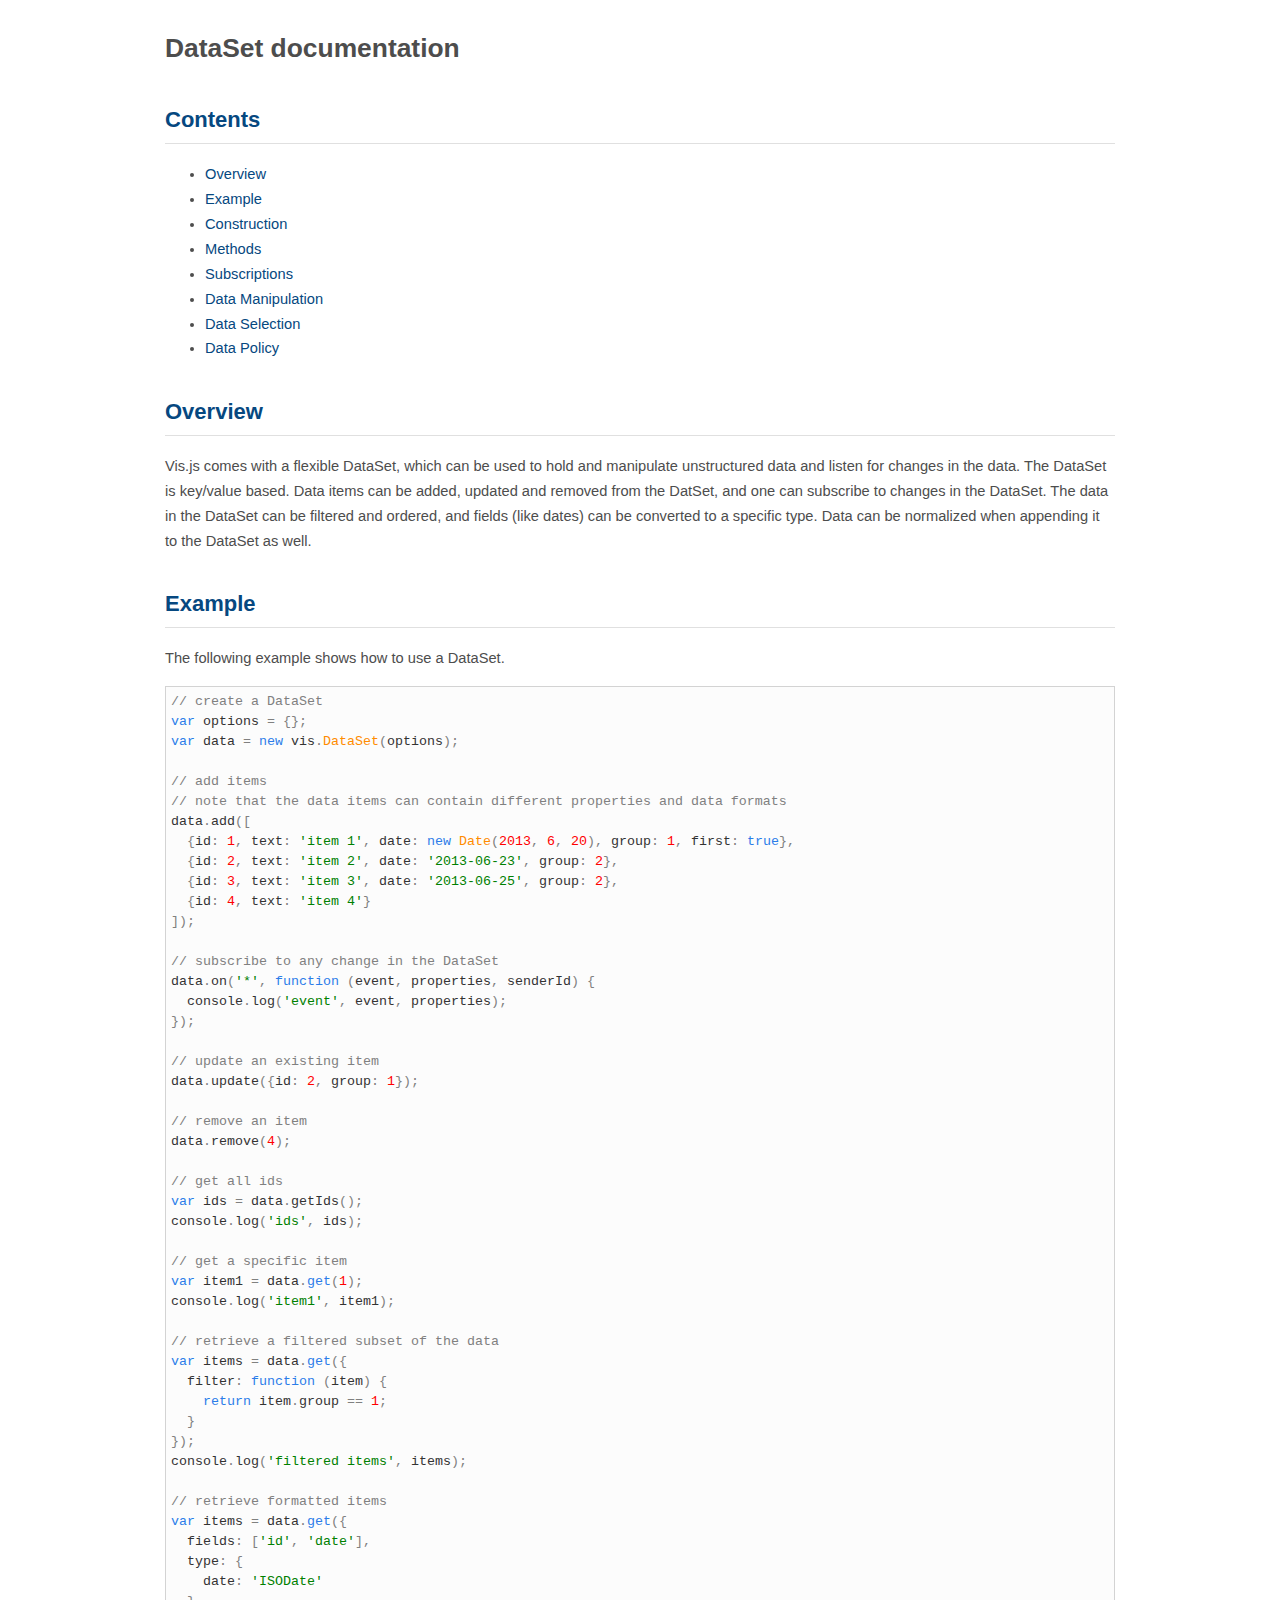
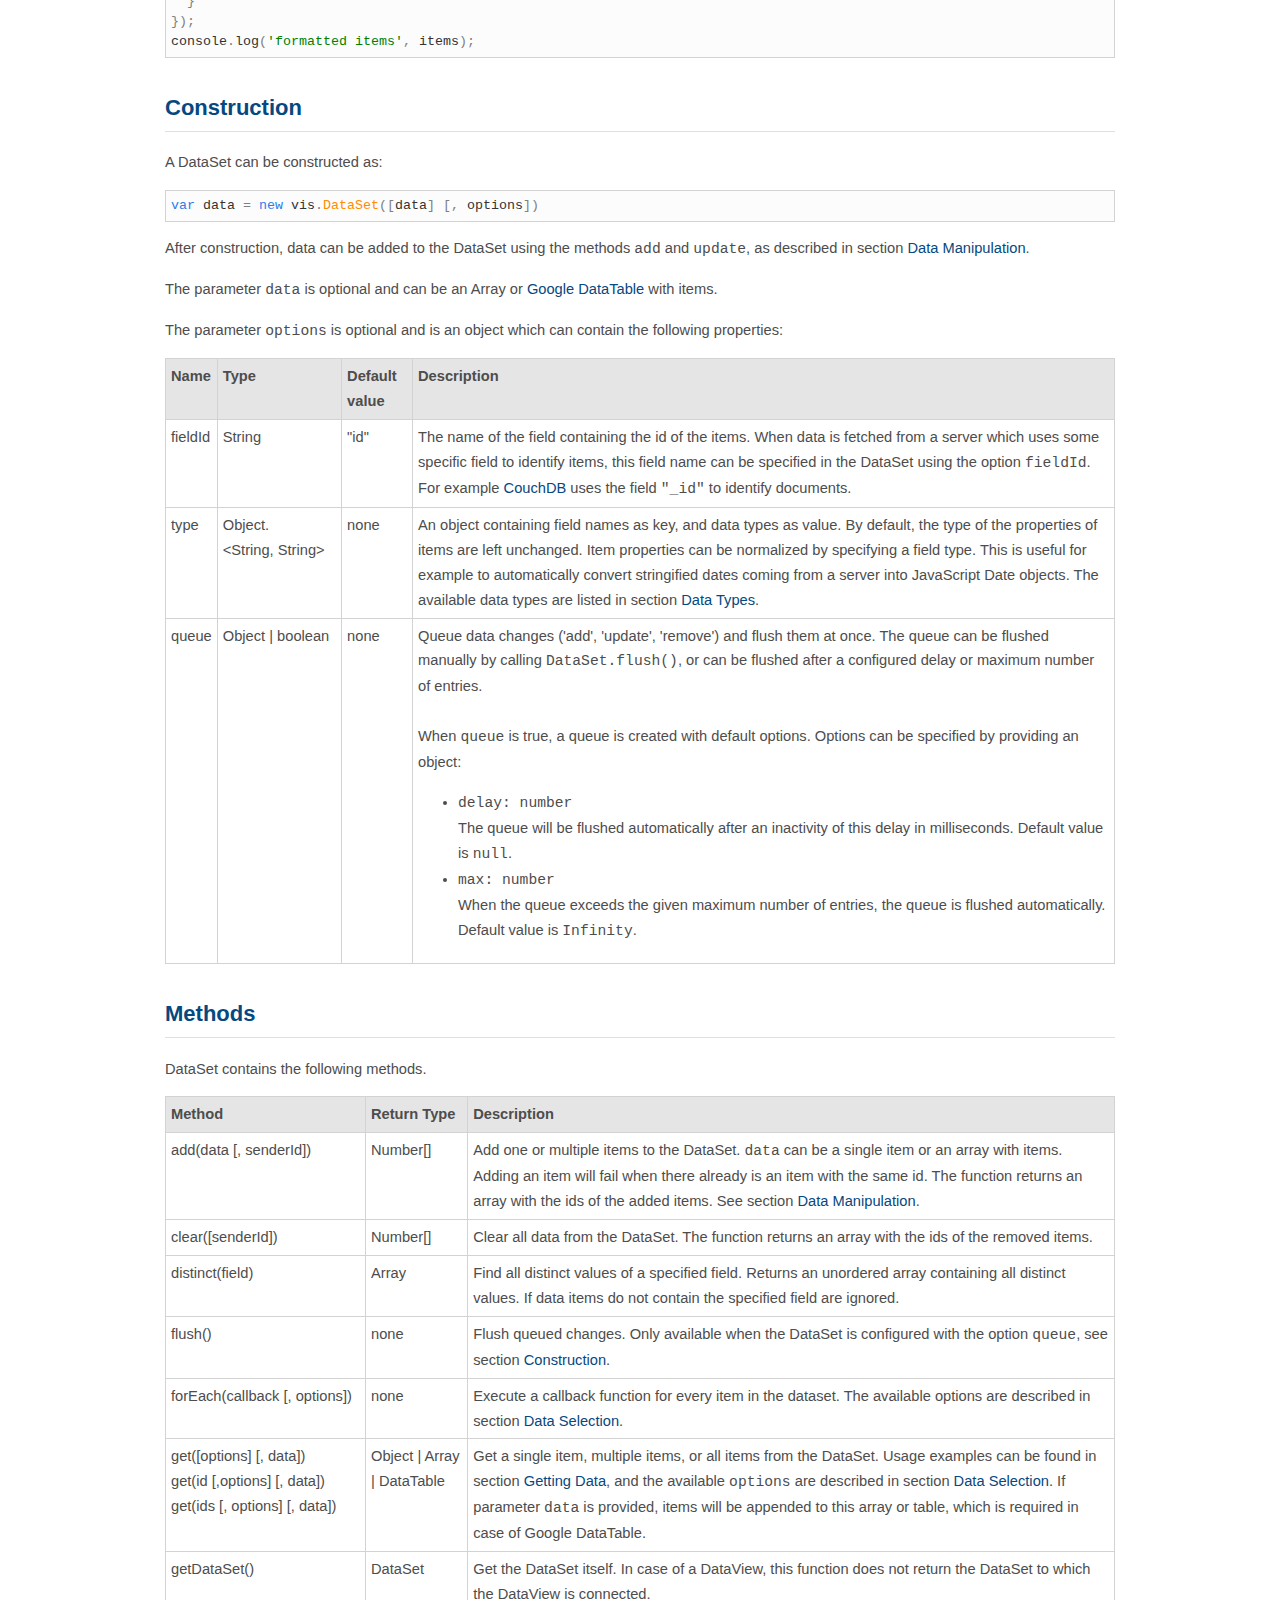
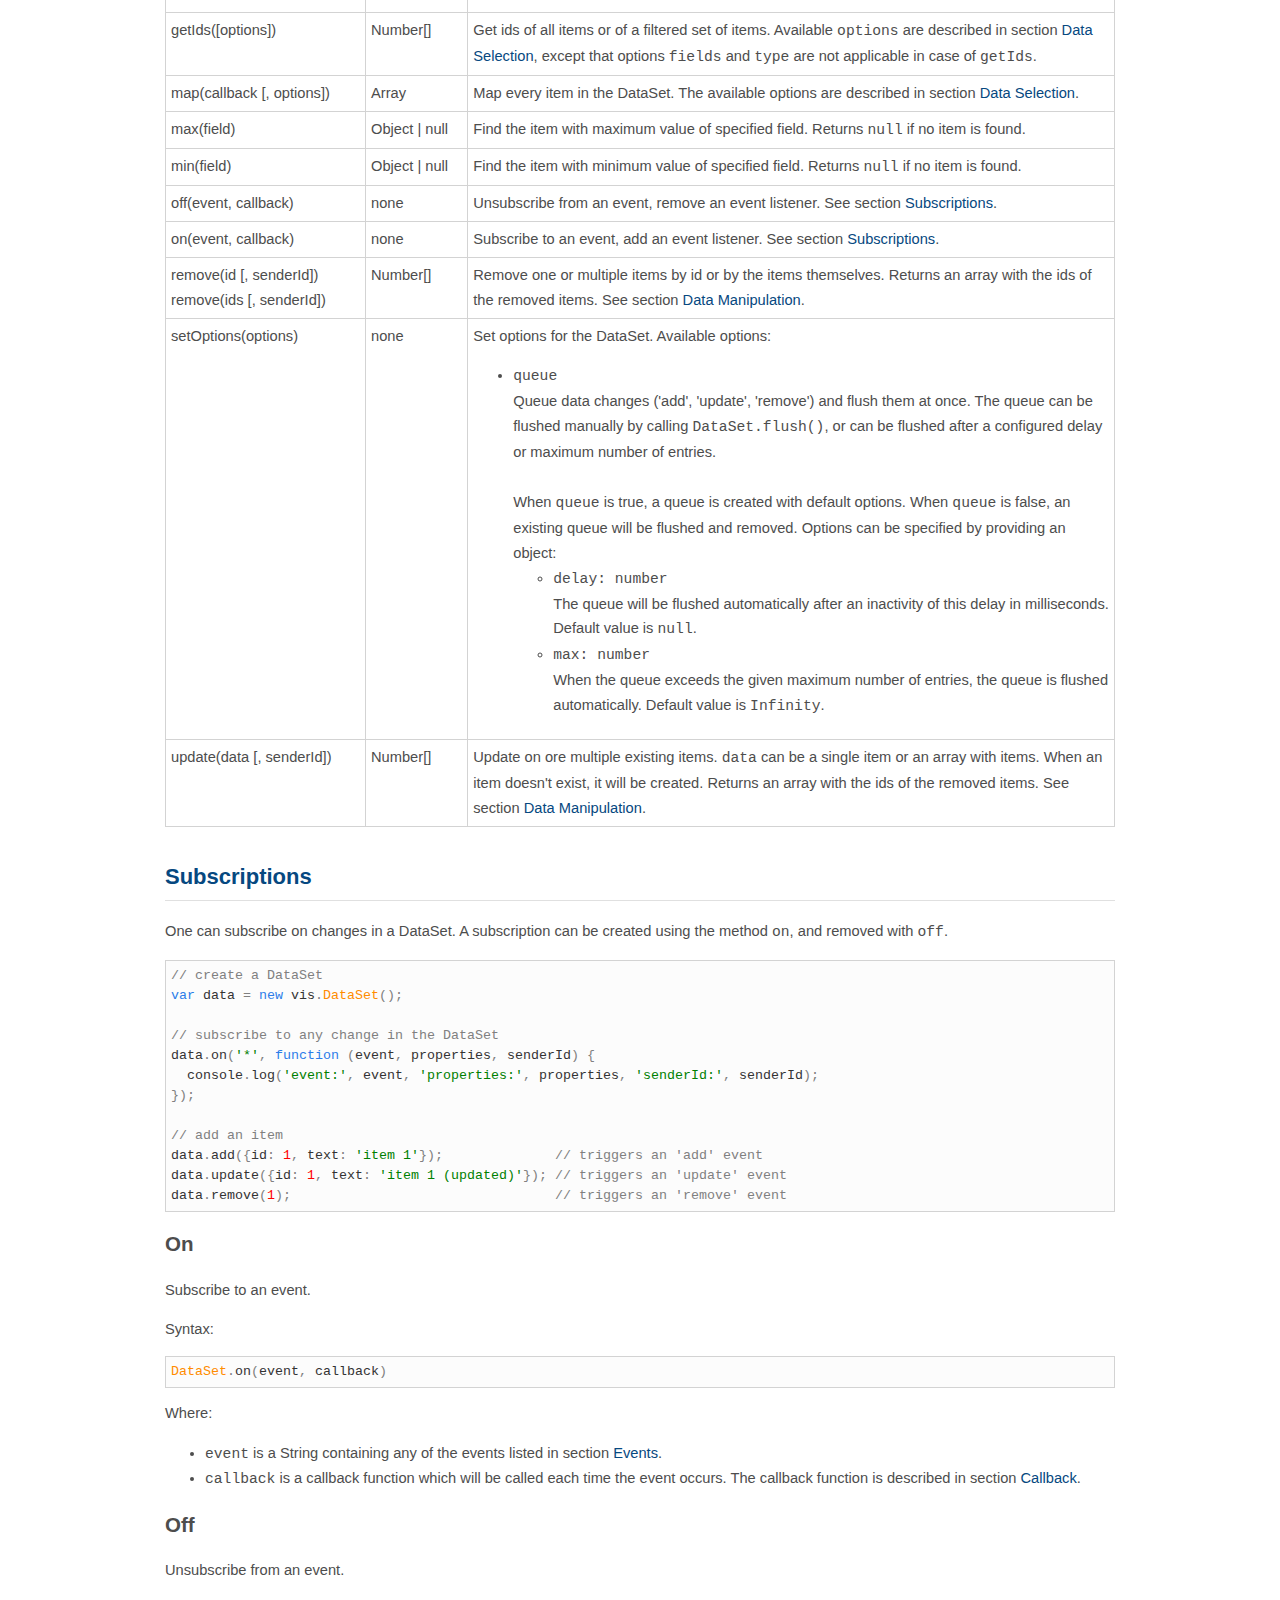
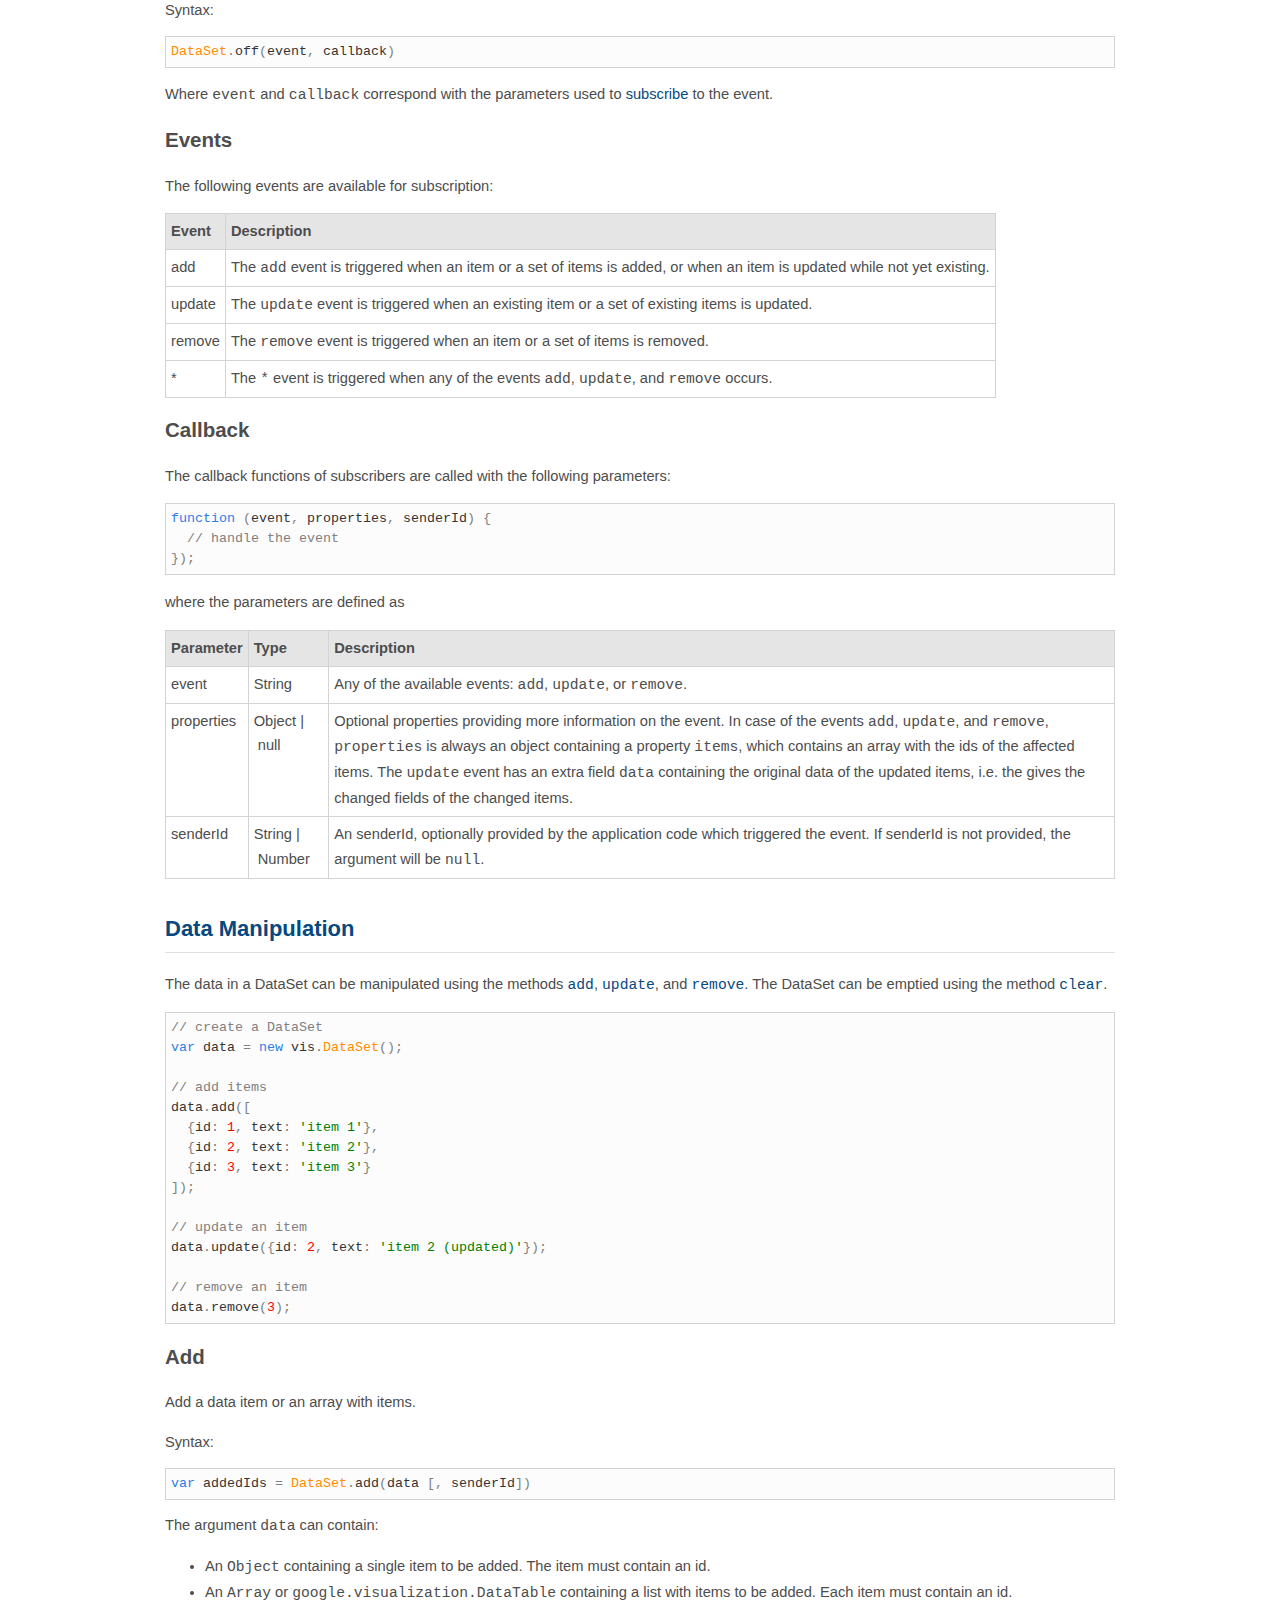
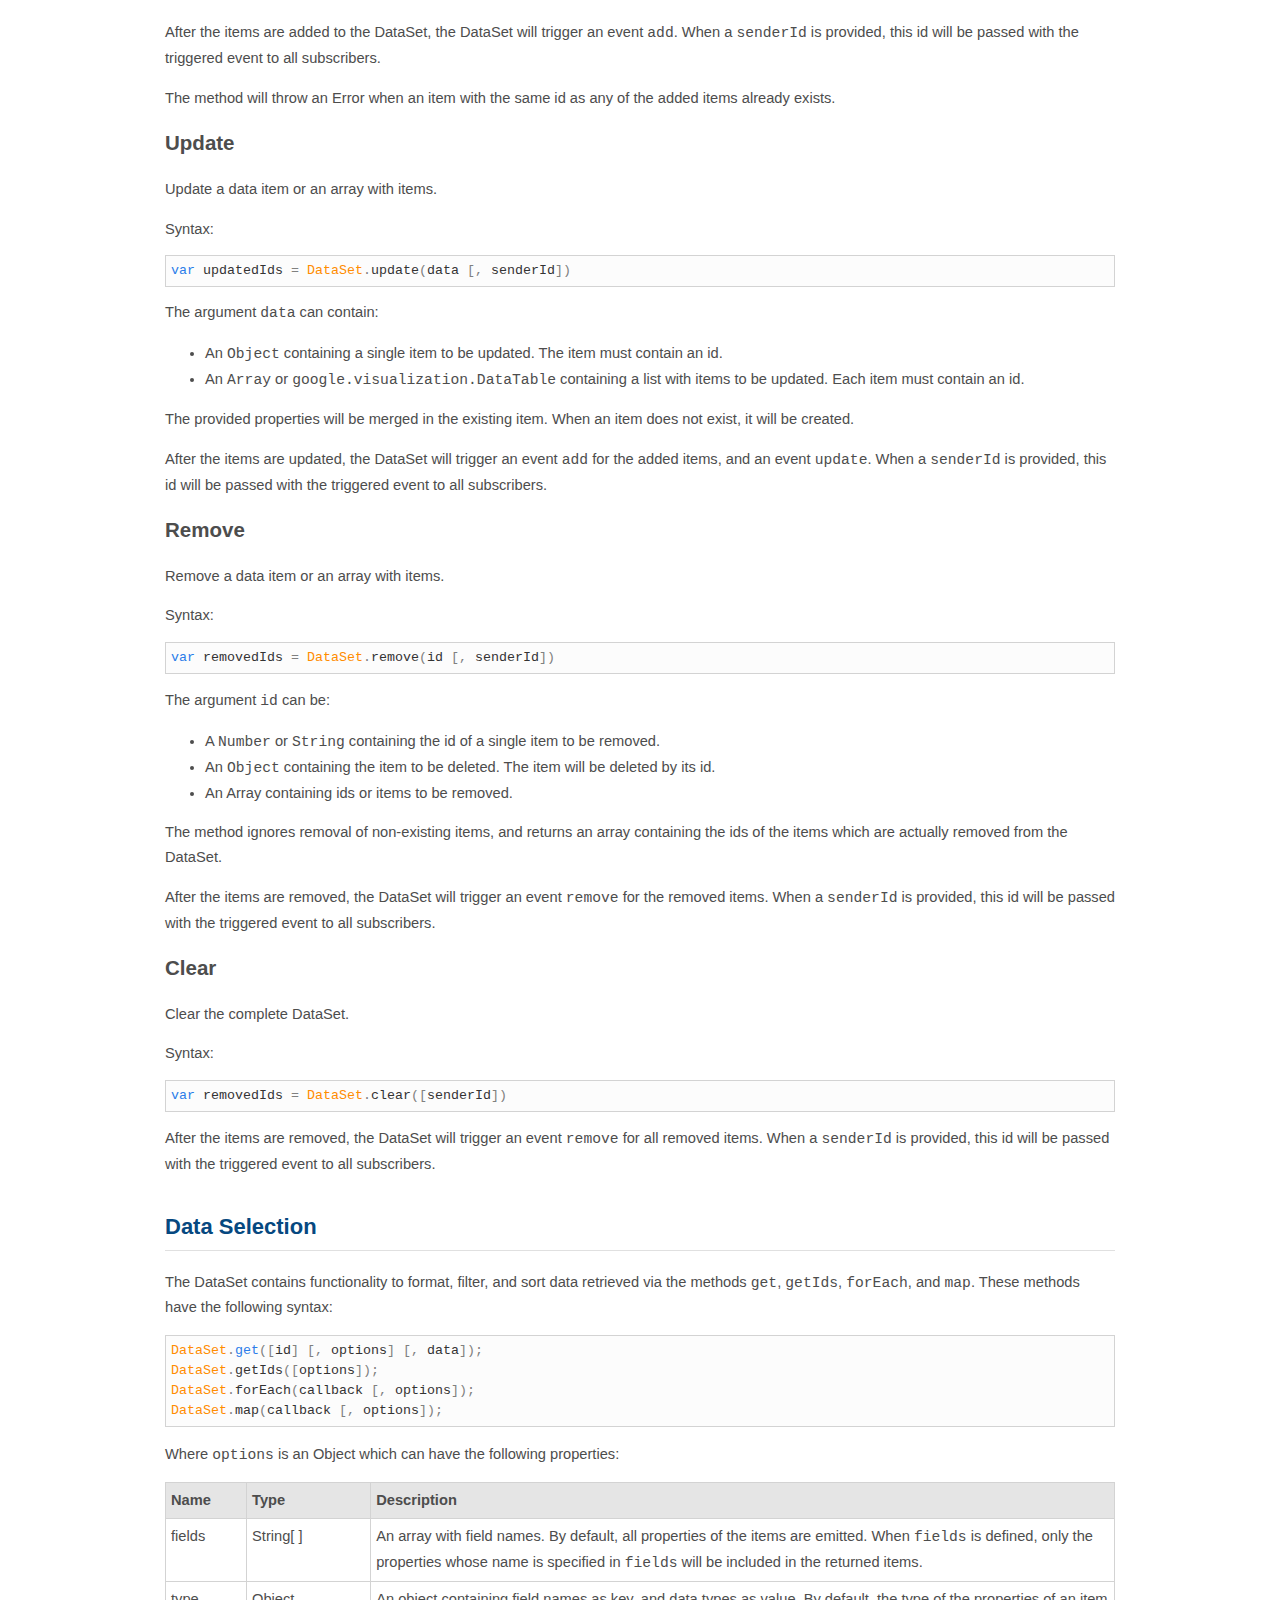
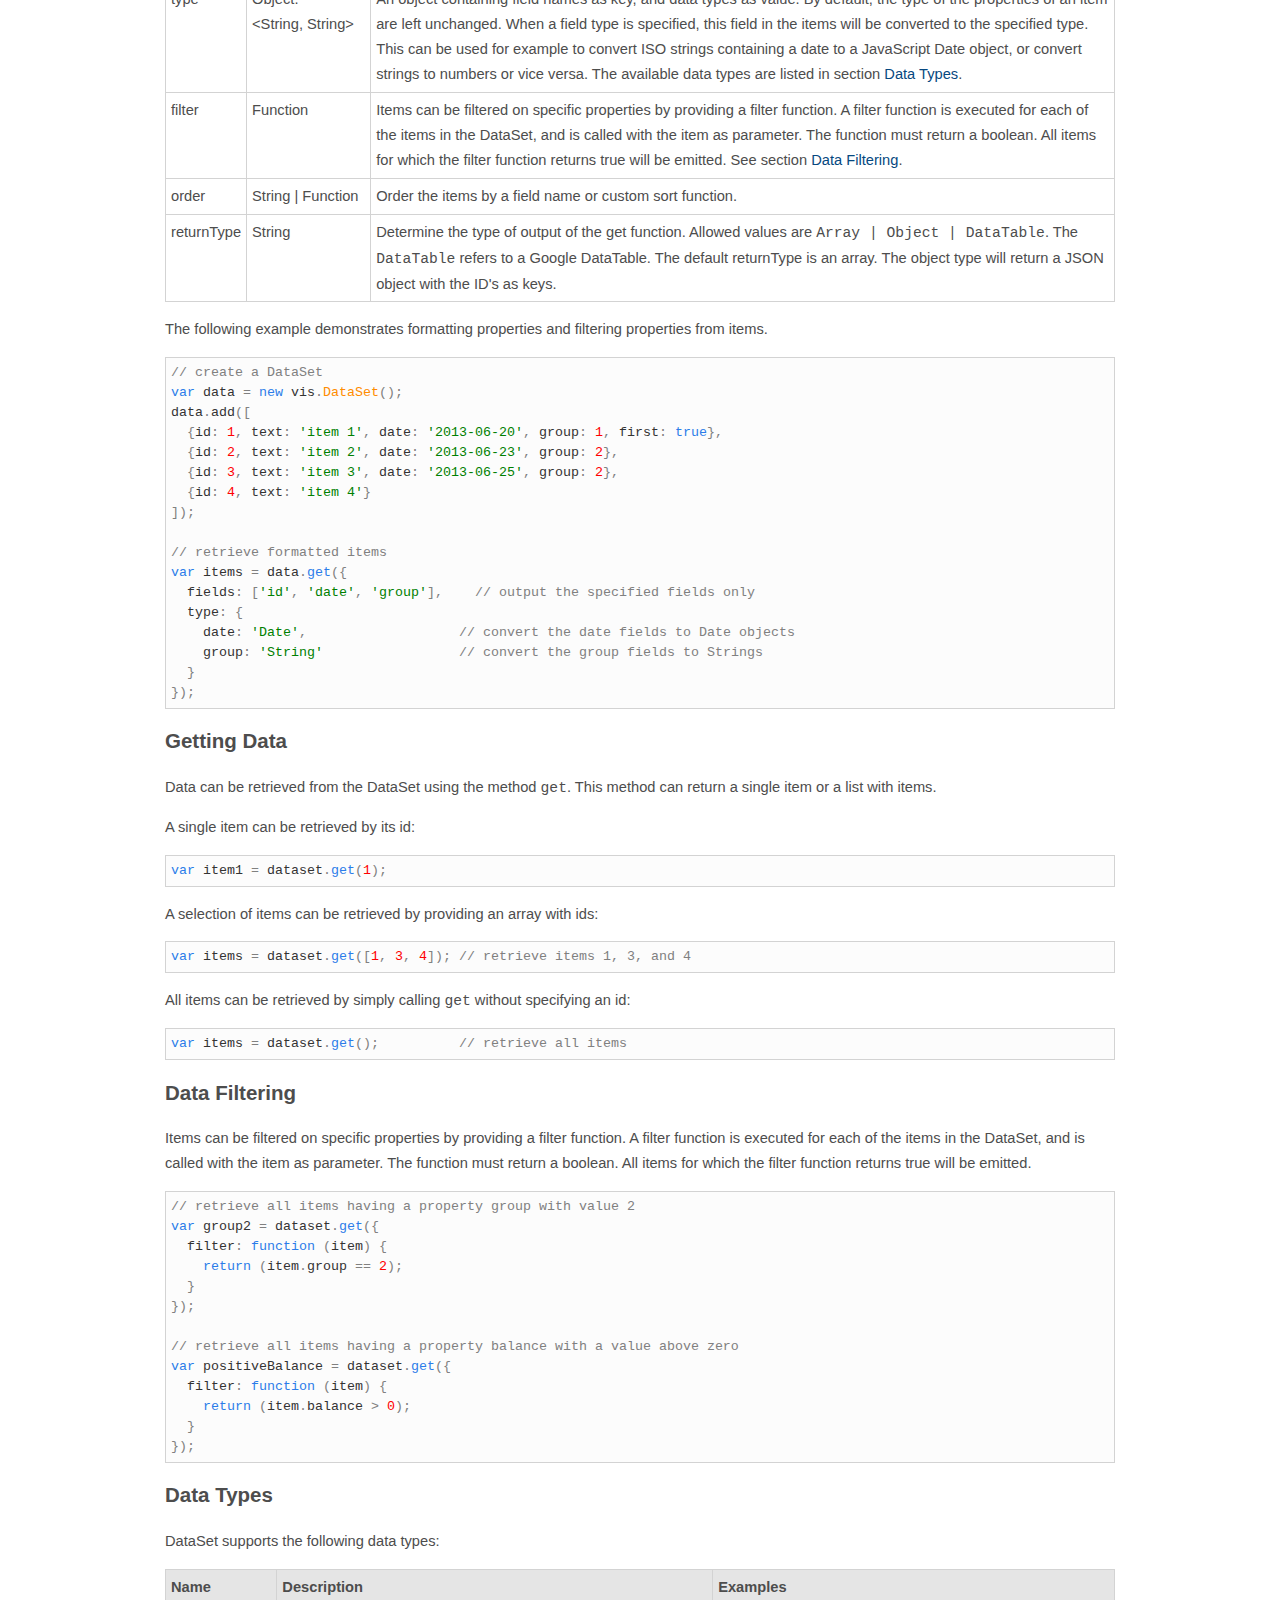
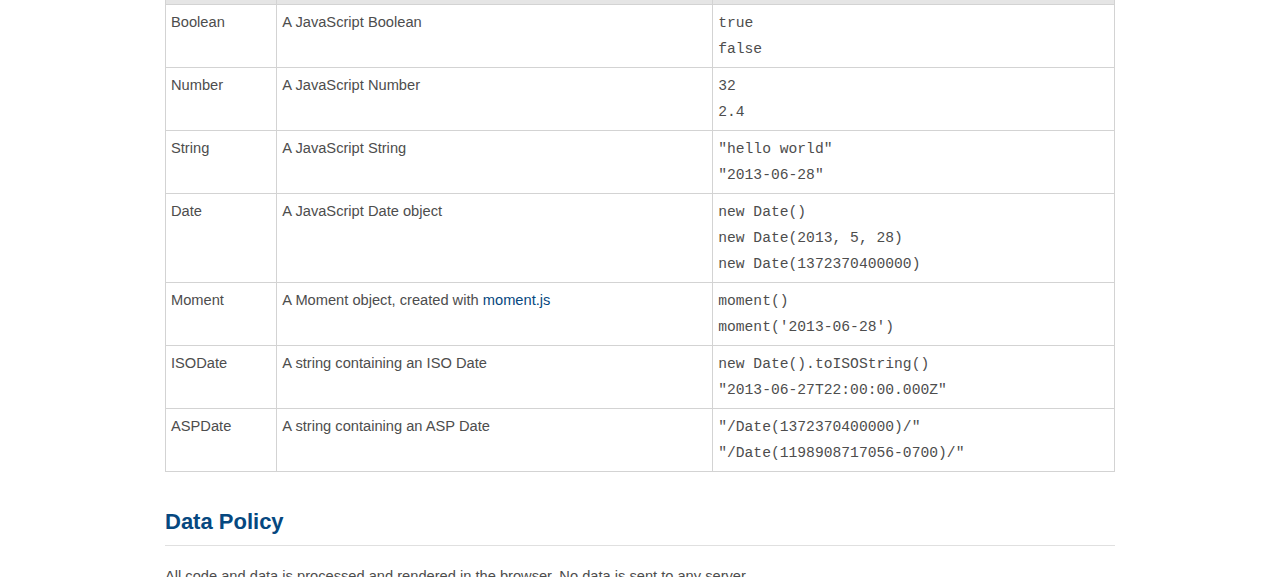
<file: Vis/vis/docs/dataset.html>
<!doctype html>
<html>

<head>
  <title>vis.js | DataSet documentation</title>

  <link href="css/prettify.css" type="text/css" rel="stylesheet" />
  <link href='css/style.css' type='text/css' rel='stylesheet'>

  <script type="text/javascript" src="lib/prettify/prettify.js"></script>
</head>

<body onload="prettyPrint();">
<div id="container">

<h1>DataSet documentation</h1>

<h2 id="Contents">Contents</h2>
<ul>
  <li><a href="#Overview">Overview</a></li>
  <li><a href="#Example">Example</a></li>
  <li><a href="#Construction">Construction</a></li>
  <li><a href="#Methods">Methods</a></li>
  <li><a href="#Subscriptions">Subscriptions</a></li>
  <li><a href="#Data_Manipulation">Data Manipulation</a></li>
  <li><a href="#Data_Selection">Data Selection</a></li>
  <li><a href="#Data_Policy">Data Policy</a></li>
</ul>


<h2 id="Overview">Overview</h2>

<p>
  Vis.js comes with a flexible DataSet, which can be used to hold and
  manipulate unstructured data and listen for changes in the data.
  The DataSet is key/value based. Data items can be added, updated and
  removed from the DatSet, and one can subscribe to changes in the DataSet.
  The data in the DataSet can be filtered and ordered, and fields (like
  dates) can be converted to a specific type. Data can be normalized when
  appending it to the DataSet as well.
</p>


<h2 id="Example">Example</h2>

<p>
  The following example shows how to use a DataSet.
</p>

<pre class="prettyprint lang-js">
// create a DataSet
var options = {};
var data = new vis.DataSet(options);

// add items
// note that the data items can contain different properties and data formats
data.add([
  {id: 1, text: 'item 1', date: new Date(2013, 6, 20), group: 1, first: true},
  {id: 2, text: 'item 2', date: '2013-06-23', group: 2},
  {id: 3, text: 'item 3', date: '2013-06-25', group: 2},
  {id: 4, text: 'item 4'}
]);

// subscribe to any change in the DataSet
data.on('*', function (event, properties, senderId) {
  console.log('event', event, properties);
});

// update an existing item
data.update({id: 2, group: 1});

// remove an item
data.remove(4);

// get all ids
var ids = data.getIds();
console.log('ids', ids);

// get a specific item
var item1 = data.get(1);
console.log('item1', item1);

// retrieve a filtered subset of the data
var items = data.get({
  filter: function (item) {
    return item.group == 1;
  }
});
console.log('filtered items', items);

// retrieve formatted items
var items = data.get({
  fields: ['id', 'date'],
  type: {
    date: 'ISODate'
  }
});
console.log('formatted items', items);
</pre>



<h2 id="Construction">Construction</h2>

<p>
  A DataSet can be constructed as:
</p>

<pre class="prettyprint lang-js">
var data = new vis.DataSet([data] [, options])
</pre>

<p>
  After construction, data can be added to the DataSet using the methods
  <code>add</code> and <code>update</code>, as described in section
  <a href="#Data_Manipulation">Data Manipulation</a>.
</p>

<p>
  The parameter <code>data</code> is optional and can be an Array or
  <a href="https://developers.google.com/chart/interactive/docs/reference#DataTable" target="_blank">Google DataTable</a> with items.
</p>

<p>
  The parameter <code>options</code> is optional and is an object which can
  contain the following properties:
</p>

<table>
  <tr>
    <th>Name</th>
    <th>Type</th>
    <th>Default value</th>
    <th>Description</th>
  </tr>
  <tr>
    <td>fieldId</td>
    <td>String</td>
    <td>"id"</td>
    <td>
      The name of the field containing the id of the items.

      When data is fetched from a server which uses some specific
      field to identify items, this field name can be specified
      in the DataSet using the option <code>fieldId</code>.
      For example <a href="http://couchdb.apache.org/"
                     target="_blank">CouchDB</a> uses the field
      <code>"_id"</code> to identify documents.
    </td>
  </tr>
  <tr>
    <td>type</td>
    <td>Object.&lt;String,&nbsp;String&gt;</td>
    <td>none</td>
    <td>
      An object containing field names as key, and data types as
      value. By default, the type of the properties of items are left
      unchanged. Item properties can be normalized by specifying a
      field type. This is useful for example to automatically convert
      stringified dates coming from a server into JavaScript Date
      objects. The available data types are listed in section
      <a href="#Data_Types">Data Types</a>.
    </td>
  </tr>
  <tr>
    <td>queue</td>
    <td>Object | boolean</td>
    <td>none</td>
    <td>
      Queue data changes ('add', 'update', 'remove') and flush them at once.
      The queue can be flushed manually by calling
      <code>DataSet.flush()</code>, or can be flushed after a configured delay
      or maximum number of entries.
      <br>
      <br>
      When <code>queue</code> is true, a queue is created
      with default options. Options can be specified by providing an object:
      <ul>
        <li><code>delay: number</code><br>
          The queue will be flushed automatically after an inactivity of this
          delay in milliseconds. Default value is <code>null</code>.
        <li><code>max: number</code><br>
          When the queue exceeds the given maximum number
          of entries, the queue is flushed automatically.
          Default value is <code>Infinity</code>.
        </li>
      </ul>
    </td>
  </tr>
</table>


<h2 id="Methods">Methods</h2>

<p>DataSet contains the following methods.</p>

<table>
  <colgroup>
    <col width="200">
  </colgroup>

  <tr>
    <th>Method</th>
    <th>Return Type</th>
    <th>Description</th>
  </tr>

  <tr>
    <td>add(data [, senderId])</td>
    <td>Number[]</td>
    <td>Add one or multiple items to the DataSet. <code>data</code> can be a single item or an array with items. Adding an item will fail when there already is an item with the same id. The function returns an array with the ids of the added items. See section <a href="#Data_Manipulation">Data Manipulation</a>.</td>
  </tr>

  <tr>
    <td>clear([senderId])</td>
    <td>Number[]</td>
    <td>Clear all data from the DataSet. The function returns an array with the ids of the removed items.</td>
  </tr>

  <tr>
    <td>distinct(field)</td>
    <td>Array</td>
    <td>Find all distinct values of a specified field. Returns an unordered array containing all distinct values. If data items do not contain the specified field are ignored.</td>
  </tr>

  <tr>
    <td>flush()</td>
    <td>none</td>
    <td>Flush queued changes. Only available when the DataSet is configured with the option <code>queue</code>, see section <a href="#Construction">Construction</a>.</td>
  </tr>

  <tr>
    <td>forEach(callback [, options])</td>
    <td>none</td>
    <td>
      Execute a callback function for every item in the dataset.
      The available options are described in section <a href="#Data_Selection">Data Selection</a>.
    </td>
  </tr>

  <tr>
    <td>
      get([options] [, data])<br>
      get(id [,options] [, data])<br>
      get(ids [, options] [, data])
    </td>
    <td>Object | Array | DataTable</td>
    <td>
      Get a single item, multiple items, or all items from the DataSet.
      Usage examples can be found in section <a href="#Getting_Data">Getting Data</a>, and the available <code>options</code> are described in section <a href="#Data_Selection">Data Selection</a>. If parameter <code>data</code> is provided, items will be appended to this array or table, which is required in case of Google DataTable.
    </td>
  </tr>

  <tr>
    <td>
      getDataSet()
    </td>
    <td>DataSet</td>
    <td>
      Get the DataSet itself. In case of a DataView, this function does not
      return the DataSet to which the DataView is connected.
    </td>
  </tr>

  <tr>
    <td>
      getIds([options])
    </td>
    <td>Number[]</td>
    <td>
      Get ids of all items or of a filtered set of items.
      Available <code>options</code> are described in section <a href="#Data_Selection">Data Selection</a>, except that options <code>fields</code> and <code>type</code> are not applicable in case of <code>getIds</code>.
    </td>
  </tr>

  <tr>
    <td>map(callback [, options])</td>
    <td>Array</td>
    <td>
      Map every item in the DataSet.
      The available options are described in section <a href="#Data_Selection">Data Selection</a>.
    </td>
  </tr>

  <tr>
    <td>max(field)</td>
    <td>Object | null</td>
    <td>
      Find the item with maximum value of specified field. Returns <code>null</code> if no item is found.
    </td>
  </tr>

  <tr>
    <td>min(field)</td>
    <td>Object | null</td>
    <td>
      Find the item with minimum value of specified field. Returns <code>null</code> if no item is found.
    </td>
  </tr>

  <tr>
    <td>off(event, callback)</td>
    <td>none</td>
    <td>
      Unsubscribe from an event, remove an event listener. See section <a href="#Subscriptions">Subscriptions</a>.
    </td>
  </tr>

  <tr>
    <td>on(event, callback)</td>
    <td>none</td>
    <td>
      Subscribe to an event, add an event listener. See section <a href="#Subscriptions">Subscriptions</a>.
    </td>
  </tr>

  <tr>
    <td>
      remove(id [, senderId])<br>
      remove(ids [, senderId])
    </td>
    <td>Number[]</td>
    <td>
      Remove one or multiple items by id or by the items themselves. Returns an array with the ids of the removed items. See section <a href="#Data_Manipulation">Data Manipulation</a>.
    </td>
  </tr>

  <tr>
    <td>
      setOptions(options)
    </td>
    <td>none</td>
    <td>
      Set options for the DataSet. Available options:

      <ul>
        <li>
          <code>queue</code><br>
          Queue data changes ('add', 'update', 'remove') and flush them at once.
          The queue can be flushed manually by calling
          <code>DataSet.flush()</code>, or can be flushed after a configured delay
          or maximum number of entries.
          <br>
          <br>
          When <code>queue</code> is true, a queue is created with default options.
          When <code>queue</code> is false, an existing queue will be flushed and removed.
          Options can be specified by providing an object:
          <ul>
            <li><code>delay: number</code><br>
              The queue will be flushed automatically after an inactivity of this
              delay in milliseconds. Default value is <code>null</code>.
            <li><code>max: number</code><br>
              When the queue exceeds the given maximum number
              of entries, the queue is flushed automatically.
              Default value is <code>Infinity</code>.
            </li>
          </ul>
        </li>
      </ul>
    </td>
  </tr>

  <tr>
    <td>
      update(data [, senderId])
    </td>
    <td>Number[]</td>
    <td>
      Update on ore multiple existing items. <code>data</code> can be a single item or an array with items. When an item doesn't  exist, it will be created. Returns an array with the ids of the removed items. See section <a href="#Data_Manipulation">Data Manipulation</a>.
    </td>
  </tr>

</table>


<h2 id="Subscriptions">Subscriptions</h2>

<p>
  One can subscribe on changes in a DataSet.
  A subscription can be created using the method <code>on</code>,
  and removed with <code>off</code>.
</p>

<pre class="prettyprint lang-js">
// create a DataSet
var data = new vis.DataSet();

// subscribe to any change in the DataSet
data.on('*', function (event, properties, senderId) {
  console.log('event:', event, 'properties:', properties, 'senderId:', senderId);
});

// add an item
data.add({id: 1, text: 'item 1'});              // triggers an 'add' event
data.update({id: 1, text: 'item 1 (updated)'}); // triggers an 'update' event
data.remove(1);                                 // triggers an 'remove' event
</pre>


<h3 id="On">On</h3>

<p>
  Subscribe to an event.
</p>

Syntax:
<pre class="prettyprint lang-js">DataSet.on(event, callback)</pre>

Where:
<ul>
  <li>
    <code>event</code> is a String containing any of the events listed
    in section <a href="#Events">Events</a>.
  </li>
  <li>
    <code>callback</code> is a callback function which will be called
    each time the event occurs. The callback function is described in
    section <a href="#Callback">Callback</a>.
  </li>
</ul>

<h3 id="Off">Off</h3>

<p>
  Unsubscribe from an event.
</p>

Syntax:
<pre class="prettyprint lang-js">DataSet.off(event, callback)</pre>

Where <code>event</code> and <code>callback</code> correspond with the
parameters used to <a href="#On">subscribe</a> to the event.

<h3 id="Events">Events</h3>

<p>
  The following events are available for subscription:
</p>

<table>
  <tr>
    <th>Event</th>
    <th>Description</th>
  </tr>
  <tr>
    <td>add</td>
    <td>
      The <code>add</code> event is triggered when an item
      or a set of items is added, or when an item is updated while
      not yet existing.
    </td>
  </tr>
  <tr>
    <td>update</td>
    <td>
      The <code>update</code> event is triggered when an existing item
      or a set of existing items is updated.
    </td>
  </tr>
  <tr>
    <td>remove</td>
    <td>
      The <code>remove</code> event is triggered when an item
      or a set of items is removed.
    </td>
  </tr>
  <tr>
    <td>*</td>
    <td>
      The <code>*</code> event is triggered when any of the events
      <code>add</code>, <code>update</code>, and <code>remove</code>
      occurs.
    </td>
  </tr>
</table>

<h3 id="Callback">Callback</h3>

<p>
  The callback functions of subscribers are called with the following
  parameters:
</p>

    <pre class="prettyprint lang-js">
function (event, properties, senderId) {
  // handle the event
});
</pre>

<p>
  where the parameters are defined as
</p>

<table>
  <tr>
    <th>Parameter</th>
    <th>Type</th>
    <th>Description</th>
  </tr>
  <tr>
    <td>event</td>
    <td>String</td>
    <td>
      Any of the available events: <code>add</code>,
      <code>update</code>, or <code>remove</code>.
    </td>
  </tr>
  <tr>
    <td>properties</td>
    <td>Object&nbsp;|&nbsp;null</td>
    <td>
      Optional properties providing more information on the event.
      In case of the events <code>add</code>,
      <code>update</code>, and <code>remove</code>,
      <code>properties</code> is always an object containing a property
      <code>items</code>, which contains an array with the ids of the affected
      items. The <code>update</code> event has an extra field <code>data</code>
      containing the original data of the updated items, i.e. the gives the
      changed fields of the changed items.
    </td>
  </tr>
  <tr>
    <td>senderId</td>
    <td>String&nbsp;|&nbsp;Number</td>
    <td>
      An senderId, optionally provided by the application code
      which triggered the event. If senderId is not provided, the
      argument will be <code>null</code>.
    </td>
  </tr>
</table>


<h2 id="Data_Manipulation">Data Manipulation</h2>

<p>
  The data in a DataSet can be manipulated using the methods
  <a href="#Add"><code>add</code></a>,
  <a href="#Update"><code>update</code></a>,
  and <a href="#Remove"><code>remove</code></a>.
  The DataSet can be emptied using the method
  <a href="#Clear"><code>clear</code></a>.
</p>

<pre class="prettyprint lang-js">
// create a DataSet
var data = new vis.DataSet();

// add items
data.add([
  {id: 1, text: 'item 1'},
  {id: 2, text: 'item 2'},
  {id: 3, text: 'item 3'}
]);

// update an item
data.update({id: 2, text: 'item 2 (updated)'});

// remove an item
data.remove(3);
</pre>

<h3 id="Add">Add</h3>

<p>
  Add a data item or an array with items.
</p>

Syntax:
<pre class="prettyprint lang-js">var addedIds = DataSet.add(data [, senderId])</pre>

The argument <code>data</code> can contain:
<ul>
  <li>
    An <code>Object</code> containing a single item to be
    added. The item must contain an id.
  </li>
  <li>
    An <code>Array</code> or
    <code>google.visualization.DataTable</code> containing
    a list with items to be added. Each item must contain
    an id.
  </li>
</ul>

<p>
  After the items are added to the DataSet, the DataSet will
  trigger an event <code>add</code>. When a <code>senderId</code>
  is provided, this id will be passed with the triggered
  event to all subscribers.
</p>

<p>
  The method will throw an Error when an item with the same id
  as any of the added items already exists.
</p>

<h3 id="Update">Update</h3>

<p>
  Update a data item or an array with items.
</p>

Syntax:
<pre class="prettyprint lang-js">var updatedIds = DataSet.update(data [, senderId])</pre>

The argument <code>data</code> can contain:
<ul>
  <li>
    An <code>Object</code> containing a single item to be
    updated. The item must contain an id.
  </li>
  <li>
    An <code>Array</code> or
    <code>google.visualization.DataTable</code> containing
    a list with items to be updated. Each item must contain
    an id.
  </li>
</ul>

<p>
  The provided properties will be merged in the existing item.
  When an item does not exist, it will be created.
</p>

<p>
  After the items are updated, the DataSet will
  trigger an event <code>add</code> for the added items, and
  an event <code>update</code>. When a <code>senderId</code>
  is provided, this id will be passed with the triggered
  event to all subscribers.
</p>

<h3 id="Remove">Remove</h3>

<p>
  Remove a data item or an array with items.
</p>

Syntax:
<pre class="prettyprint lang-js">var removedIds = DataSet.remove(id [, senderId])</pre>

<p>
  The argument <code>id</code> can be:
</p>
<ul>
  <li>
    A <code>Number</code> or <code>String</code> containing the id
    of a single item to be removed.
  </li>
  <li>
    An <code>Object</code> containing the item to be deleted.
    The item will be deleted by its id.
  </li>
  <li>
    An Array containing ids or items to be removed.
  </li>
</ul>

<p>
  The method ignores removal of non-existing items, and returns an array
  containing the ids of the items which are actually removed from the
  DataSet.
</p>

<p>
  After the items are removed, the DataSet will
  trigger an event <code>remove</code> for the removed items.
  When a <code>senderId</code> is provided, this id will be passed with
  the triggered event to all subscribers.
</p>


<h3 id="Clear">Clear</h3>

<p>
  Clear the complete DataSet.
</p>

Syntax:
<pre class="prettyprint lang-js">var removedIds = DataSet.clear([senderId])</pre>

<p>
  After the items are removed, the DataSet will
  trigger an event <code>remove</code> for all removed items.
  When a <code>senderId</code> is provided, this id will be passed with
  the triggered event to all subscribers.
</p>


<h2 id="Data_Selection">Data Selection</h2>

<p>
  The DataSet contains functionality to format, filter, and sort data retrieved via the
  methods <code>get</code>, <code>getIds</code>, <code>forEach</code>, and <code>map</code>. These methods have the following syntax:
</p>

<pre class="prettyprint lang-js">
DataSet.get([id] [, options] [, data]);
DataSet.getIds([options]);
DataSet.forEach(callback [, options]);
DataSet.map(callback [, options]);
</pre>

<p>
  Where <code>options</code> is an Object which can have the following
  properties:
</p>

<table>
  <tr>
    <th>Name</th>
    <th>Type</th>
    <th>Description</th>
  </tr>

  <tr>
    <td>fields</td>
    <td>String[&nbsp;]</td>
    <td>
      An array with field names.
      By default, all properties of the items are emitted.
      When <code>fields</code> is defined, only the properties
      whose name is specified in <code>fields</code> will be included
      in the returned items.
    </td>
  </tr>

  <tr>
    <td>type</td>
    <td>Object.&lt;String,&nbsp;String&gt;</td>
    <td>
      An object containing field names as key, and data types as value.
      By default, the type of the properties of an item are left
      unchanged. When a field type is specified, this field in the
      items will be converted to the specified type. This can be used
      for example to convert ISO strings containing a date to a
      JavaScript Date object, or convert strings to numbers or vice
      versa. The available data types are listed in section
      <a href="#Data_Types">Data Types</a>.
    </td>
  </tr>

  <tr>
    <td>filter</td>
    <td>Function</td>
    <td>Items can be filtered on specific properties by providing a filter
      function. A filter function is executed for each of the items in the
      DataSet, and is called with the item as parameter. The function must
      return a boolean. All items for which the filter function returns
      true will be emitted.
      See section <a href="#Data_Filtering">Data Filtering</a>.</td>
  </tr>

  <tr>
    <td>order</td>
    <td>String | Function</td>
    <td>Order the items by a field name or custom sort function.</td>
  </tr>

  <tr>
      <td>returnType</td>
      <td>String</td>
      <td>Determine the type of output of the get function. Allowed values are <code>Array | Object | DataTable</code>.
          The <code>DataTable</code> refers to a Google DataTable. The default returnType is an array. The object type will return a JSON object with the ID's as keys.</td>
  </tr>

</table>

<p>
  The following example demonstrates formatting properties and filtering
  properties from items.
</p>

<pre class="prettyprint lang-js">
// create a DataSet
var data = new vis.DataSet();
data.add([
  {id: 1, text: 'item 1', date: '2013-06-20', group: 1, first: true},
  {id: 2, text: 'item 2', date: '2013-06-23', group: 2},
  {id: 3, text: 'item 3', date: '2013-06-25', group: 2},
  {id: 4, text: 'item 4'}
]);

// retrieve formatted items
var items = data.get({
  fields: ['id', 'date', 'group'],    // output the specified fields only
  type: {
    date: 'Date',                   // convert the date fields to Date objects
    group: 'String'                 // convert the group fields to Strings
  }
});
</pre>

<h3 id="Getting_Data">Getting Data</h3>

<p>
  Data can be retrieved from the DataSet using the method <code>get</code>.
  This method can return a single item or a list with items.
</p>

<p>A single item can be retrieved by its id:</p>

<pre class="prettyprint lang-js">
var item1 = dataset.get(1);
</pre>

<p>A selection of items can be retrieved by providing an array with ids:</p>

<pre class="prettyprint lang-js">
var items = dataset.get([1, 3, 4]); // retrieve items 1, 3, and 4
</pre>

<p>All items can be retrieved by simply calling <code>get</code> without
  specifying an id:</p>

<pre class="prettyprint lang-js">
var items = dataset.get();          // retrieve all items
</pre>


<h3 id="Data_Filtering">Data Filtering</h3>

<p>
  Items can be filtered on specific properties by providing a filter
  function. A filter function is executed for each of the items in the
  DataSet, and is called with the item as parameter. The function must
  return a boolean. All items for which the filter function returns
  true will be emitted.
</p>

<pre class="prettyprint lang-js">
// retrieve all items having a property group with value 2
var group2 = dataset.get({
  filter: function (item) {
    return (item.group == 2);
  }
});

// retrieve all items having a property balance with a value above zero
var positiveBalance = dataset.get({
  filter: function (item) {
    return (item.balance > 0);
  }
});

</pre>


<h3 id="Data_Types">Data Types</h3>

<p>
  DataSet supports the following data types:
</p>

<table style="width: 100%">
  <tr>
    <th>Name</th>
    <th>Description</th>
    <th>Examples</th>
  </tr>
  <tr>
    <td>Boolean</td>
    <td>A JavaScript Boolean</td>
    <td>
      <code>true</code><br>
      <code>false</code>
    </td>
  </tr>
  <tr>
    <td>Number</td>
    <td>A JavaScript Number</td>
    <td>
      <code>32</code><br>
      <code>2.4</code>
    </td>
  </tr>
  <tr>
    <td>String</td>
    <td>A JavaScript String</td>
    <td>
      <code>"hello world"</code><br>
      <code>"2013-06-28"</code>
    </td>
  </tr>
  <tr>
    <td>Date</td>
    <td>A JavaScript Date object</td>
    <td>
      <code>new Date()</code><br>
      <code>new Date(2013, 5, 28)</code><br>
      <code>new Date(1372370400000)</code>
    </td>
  </tr>
  <tr>
    <td>Moment</td>
    <td>A Moment object, created with
      <a href="http://momentjs.com/" target="_blank">moment.js</a></td>
    <td>
      <code>moment()</code><br>
      <code>moment('2013-06-28')</code>
    </td>
  </tr>
  <tr>
    <td>ISODate</td>
    <td>A string containing an ISO Date</td>
    <td>
      <code>new Date().toISOString()</code><br>
      <code>"2013-06-27T22:00:00.000Z"</code>
    </td>
  </tr>
  <tr>
    <td>ASPDate</td>
    <td>A string containing an ASP Date</td>
    <td>
      <code>"/Date(1372370400000)/"</code><br>
      <code>"/Date(1198908717056-0700)/"</code>
    </td>
  </tr>
</table>


<h2 id="Data_Policy">Data Policy</h2>
<p>
  All code and data is processed and rendered in the browser.
  No data is sent to any server.
</p>

</div>
</body>
</html>
</file>
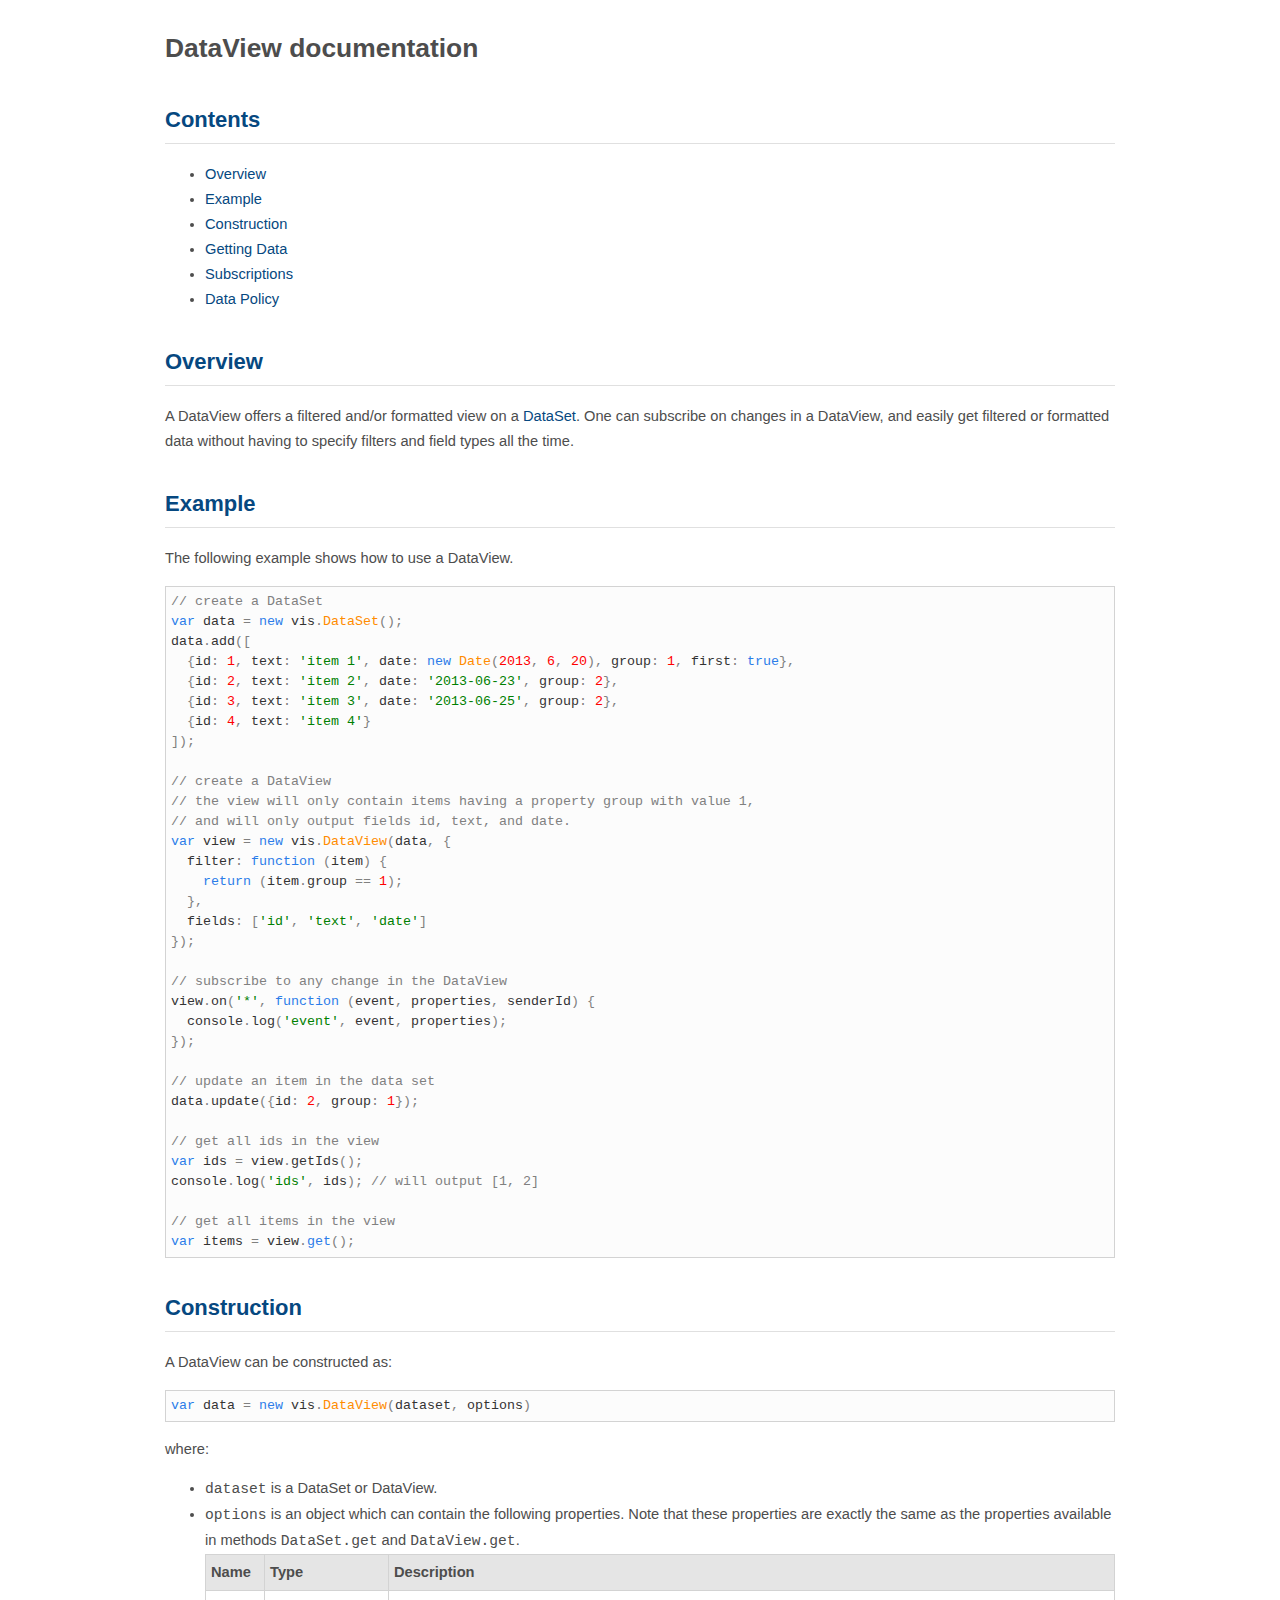
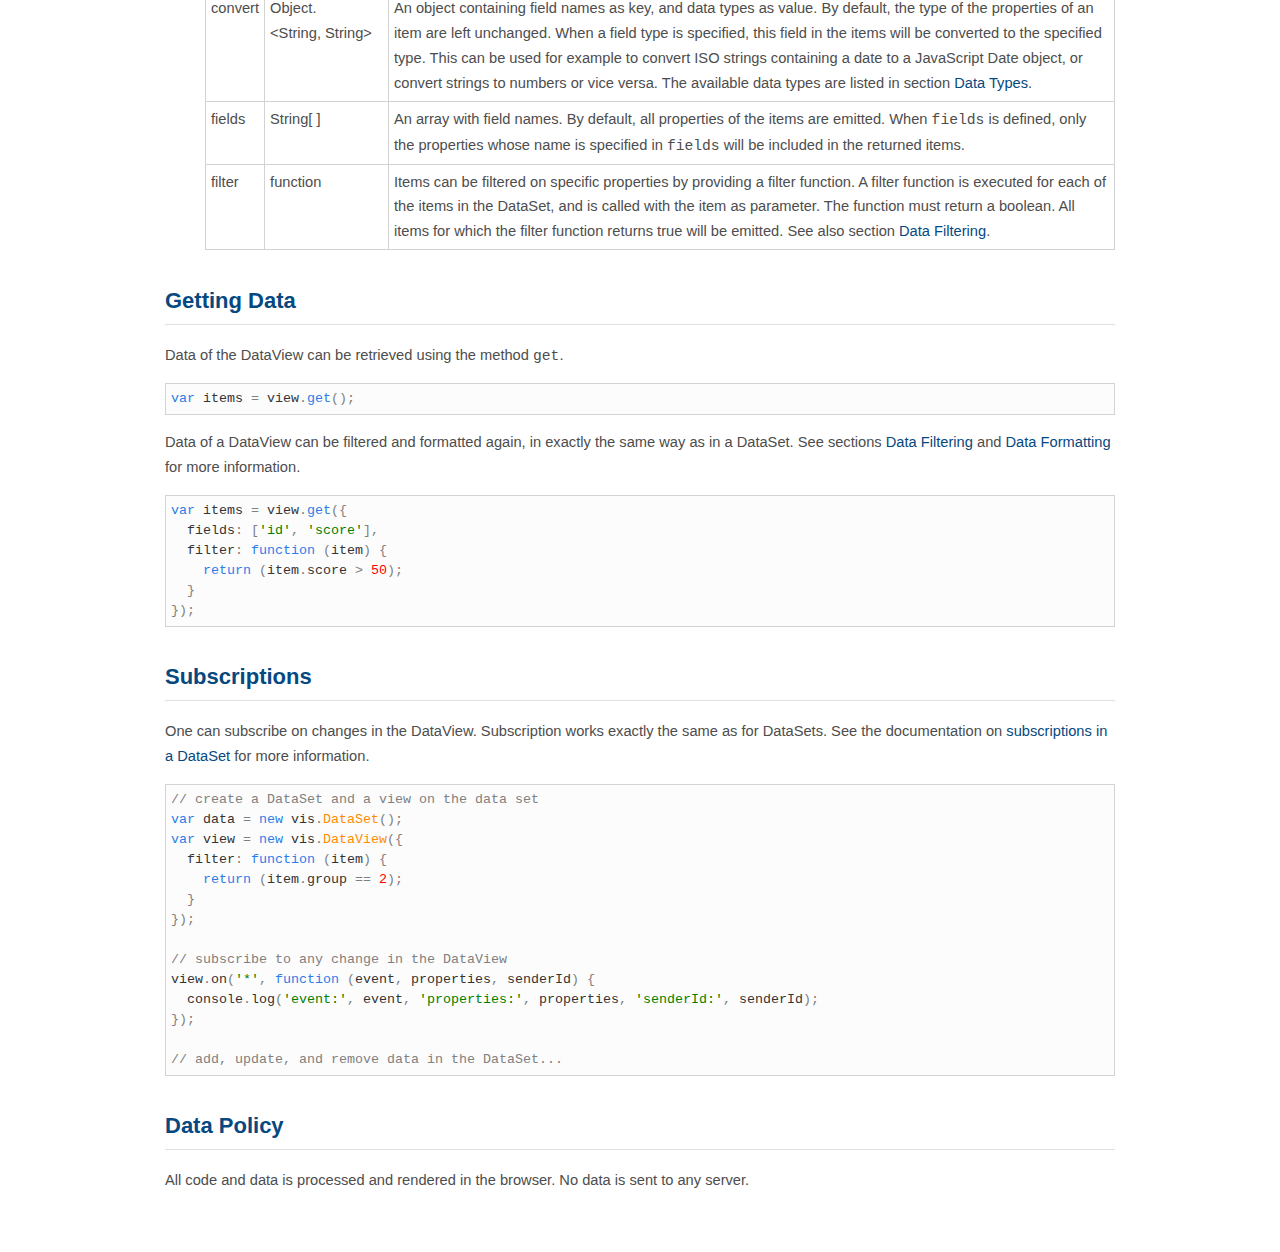
<file: Vis/vis/docs/dataview.html>
<!doctype html>
<html>

<head>
  <title>vis.js | DataView documentation</title>

  <link href="css/prettify.css" type="text/css" rel="stylesheet" />
  <link href='css/style.css' type='text/css' rel='stylesheet'>

  <script type="text/javascript" src="lib/prettify/prettify.js"></script>
</head>

<body onload="prettyPrint();">
<div id="container">

<h1>DataView documentation</h1>

<h2 id="Contents">Contents</h2>
<ul>
  <li><a href="#Overview">Overview</a></li>
  <li><a href="#Example">Example</a></li>
  <li><a href="#Construction">Construction</a></li>
  <li><a href="#Getting_Data">Getting Data</a></li>
  <li><a href="#Subscriptions">Subscriptions</a></li>
  <li><a href="#Data_Policy">Data Policy</a></li>
</ul>


<h2 id="Overview">Overview</h2>

<p>
  A DataView offers a filtered and/or formatted view on a
  <a href="dataset.html">DataSet</a>.
  One can subscribe on changes in a DataView, and easily get filtered or
  formatted data without having to specify filters and field types all
  the time.
</p>

<h2 id="Example">Example</h2>

<p>
  The following example shows how to use a DataView.
</p>

<pre class="prettyprint lang-js">
// create a DataSet
var data = new vis.DataSet();
data.add([
  {id: 1, text: 'item 1', date: new Date(2013, 6, 20), group: 1, first: true},
  {id: 2, text: 'item 2', date: '2013-06-23', group: 2},
  {id: 3, text: 'item 3', date: '2013-06-25', group: 2},
  {id: 4, text: 'item 4'}
]);

// create a DataView
// the view will only contain items having a property group with value 1,
// and will only output fields id, text, and date.
var view = new vis.DataView(data, {
  filter: function (item) {
    return (item.group == 1);
  },
  fields: ['id', 'text', 'date']
});

// subscribe to any change in the DataView
view.on('*', function (event, properties, senderId) {
  console.log('event', event, properties);
});

// update an item in the data set
data.update({id: 2, group: 1});

// get all ids in the view
var ids = view.getIds();
console.log('ids', ids); // will output [1, 2]

// get all items in the view
var items = view.get();
</pre>

<h2 id="Construction">Construction</h2>


<p>
  A DataView can be constructed as:
</p>

<pre class="prettyprint lang-js">
var data = new vis.DataView(dataset, options)
</pre>

<p>
  where:
</p>

<ul>
  <li>
    <code>dataset</code> is a DataSet or DataView.
  </li>
  <li>
    <code>options</code> is an object which can
    contain the following properties. Note that these properties
    are exactly the same as the properties available in methods
    <code>DataSet.get</code> and <code>DataView.get</code>.

    <table>
      <tr>
        <th>Name</th>
        <th>Type</th>
        <th>Description</th>
      </tr>

      <tr>
        <td>convert</td>
        <td>Object.&lt;String,&nbsp;String&gt;</td>
        <td>
          An object containing field names as key, and data types as value.
          By default, the type of the properties of an item are left
          unchanged. When a field type is specified, this field in the
          items will be converted to the specified type. This can be used
          for example to convert ISO strings containing a date to a
          JavaScript Date object, or convert strings to numbers or vice
          versa. The available data types are listed in section
          <a href="dataset.html#Data_Types">Data Types</a>.
        </td>
      </tr>

      <tr>
        <td>fields</td>
        <td>String[&nbsp;]</td>
        <td>
          An array with field names.
          By default, all properties of the items are emitted.
          When <code>fields</code> is defined, only the properties
          whose name is specified in <code>fields</code> will be included
          in the returned items.
        </td>
      </tr>

      <tr>
        <td>filter</td>
        <td>function</td>
        <td>Items can be filtered on specific properties by providing a filter
          function. A filter function is executed for each of the items in the
          DataSet, and is called with the item as parameter. The function must
          return a boolean. All items for which the filter function returns
          true will be emitted.
          See also section <a href="dataset.html#Data_Filtering">Data Filtering</a>.</td>
      </tr>

    </table>
  </li>
</ul>

<h2 id="Getting_Data">Getting Data</h2>

<p>
  Data of the DataView can be retrieved using the method <code>get</code>.
</p>

<pre class="prettyprint lang-js">
var items = view.get();
</pre>

<p>
  Data of a DataView can be filtered and formatted again, in exactly the
  same way as in a DataSet. See sections
  <a href="dataset.html#Data_Filtering">Data Filtering</a> and
  <a href="dataset.html#Data_Formatting">Data Formatting</a> for more
  information.
</p>

<pre class="prettyprint lang-js">
var items = view.get({
  fields: ['id', 'score'],
  filter: function (item) {
    return (item.score > 50);
  }
});
</pre>



<h2 id="Subscriptions">Subscriptions</h2>
<p>
  One can subscribe on changes in the DataView. Subscription works exactly
  the same as for DataSets. See the documentation on
  <a href="dataset.html#Subscriptions">subscriptions in a DataSet</a>
  for more information.
</p>

<pre class="prettyprint lang-js">
// create a DataSet and a view on the data set
var data = new vis.DataSet();
var view = new vis.DataView({
  filter: function (item) {
    return (item.group == 2);
  }
});

// subscribe to any change in the DataView
view.on('*', function (event, properties, senderId) {
  console.log('event:', event, 'properties:', properties, 'senderId:', senderId);
});

// add, update, and remove data in the DataSet...
</pre>



<h2 id="Data_Policy">Data Policy</h2>
<p>
  All code and data is processed and rendered in the browser.
  No data is sent to any server.
</p>

</div>
</body>
</html>
</file>
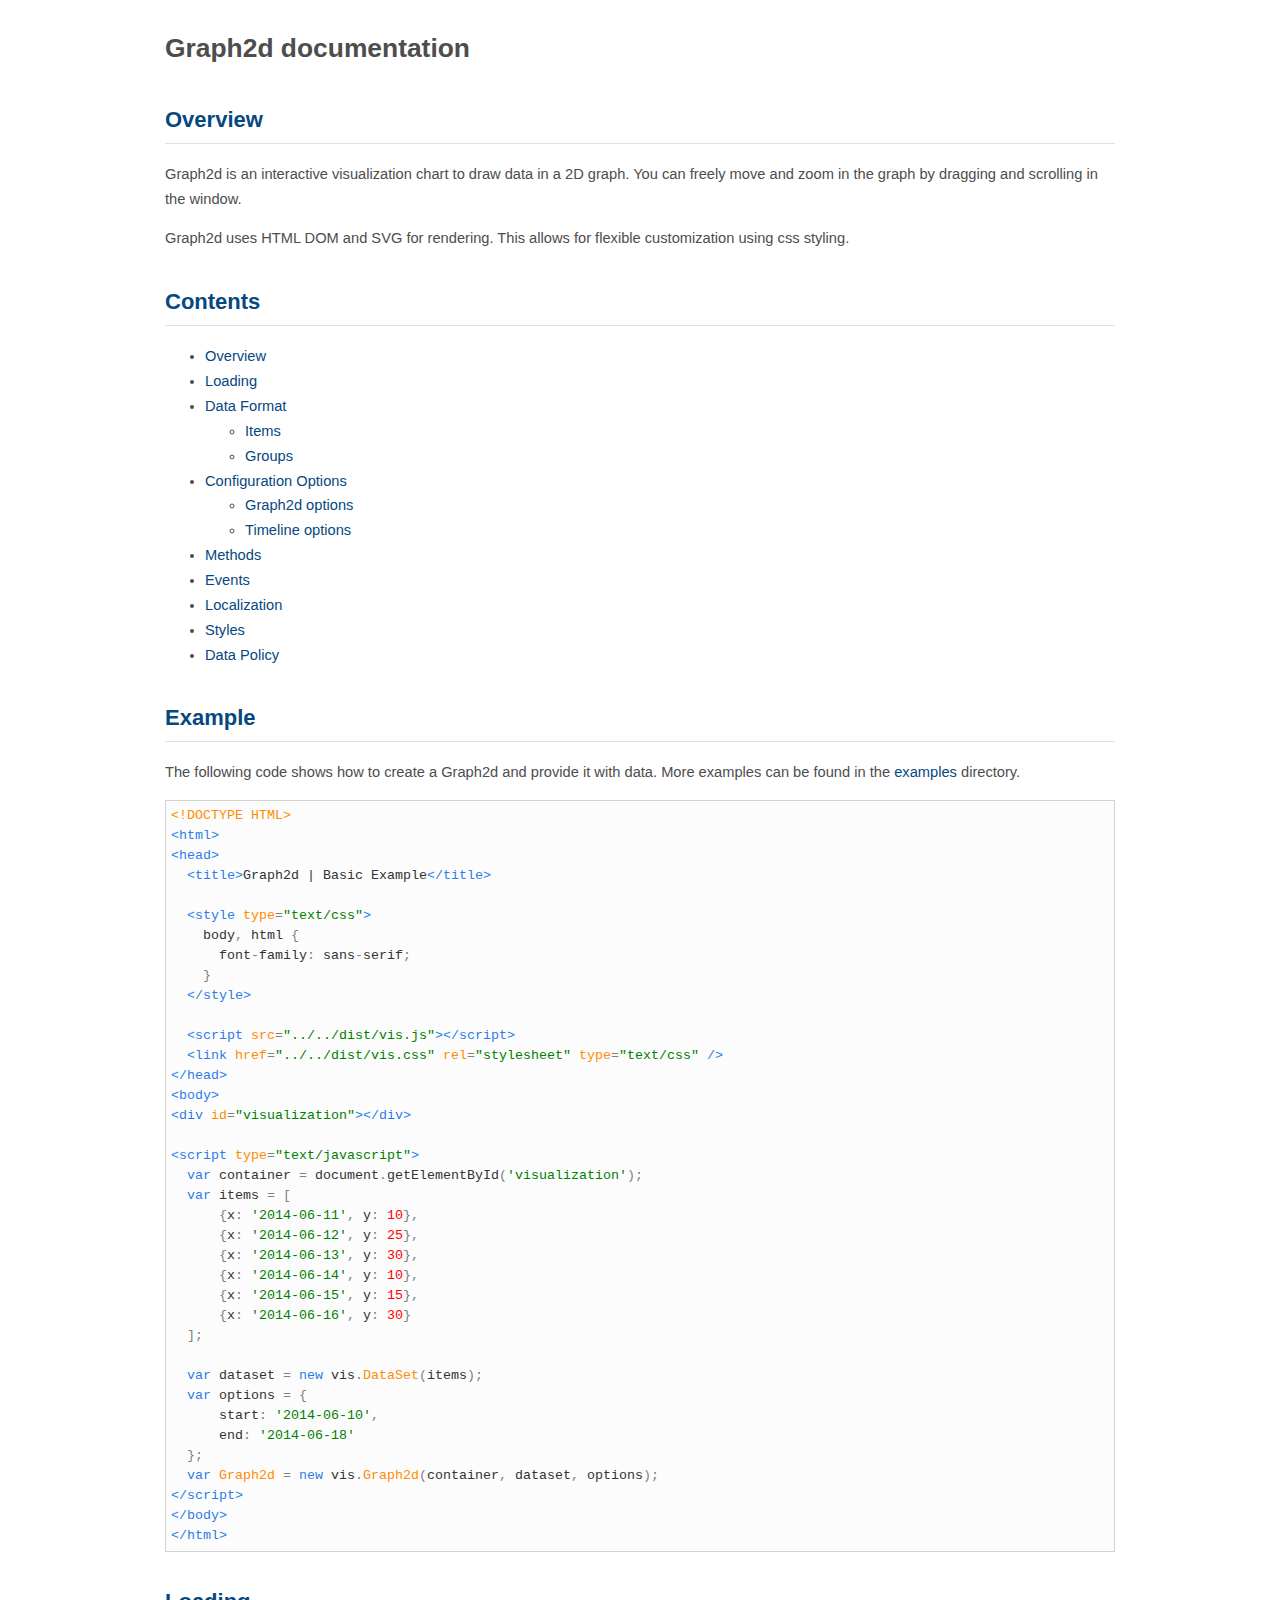
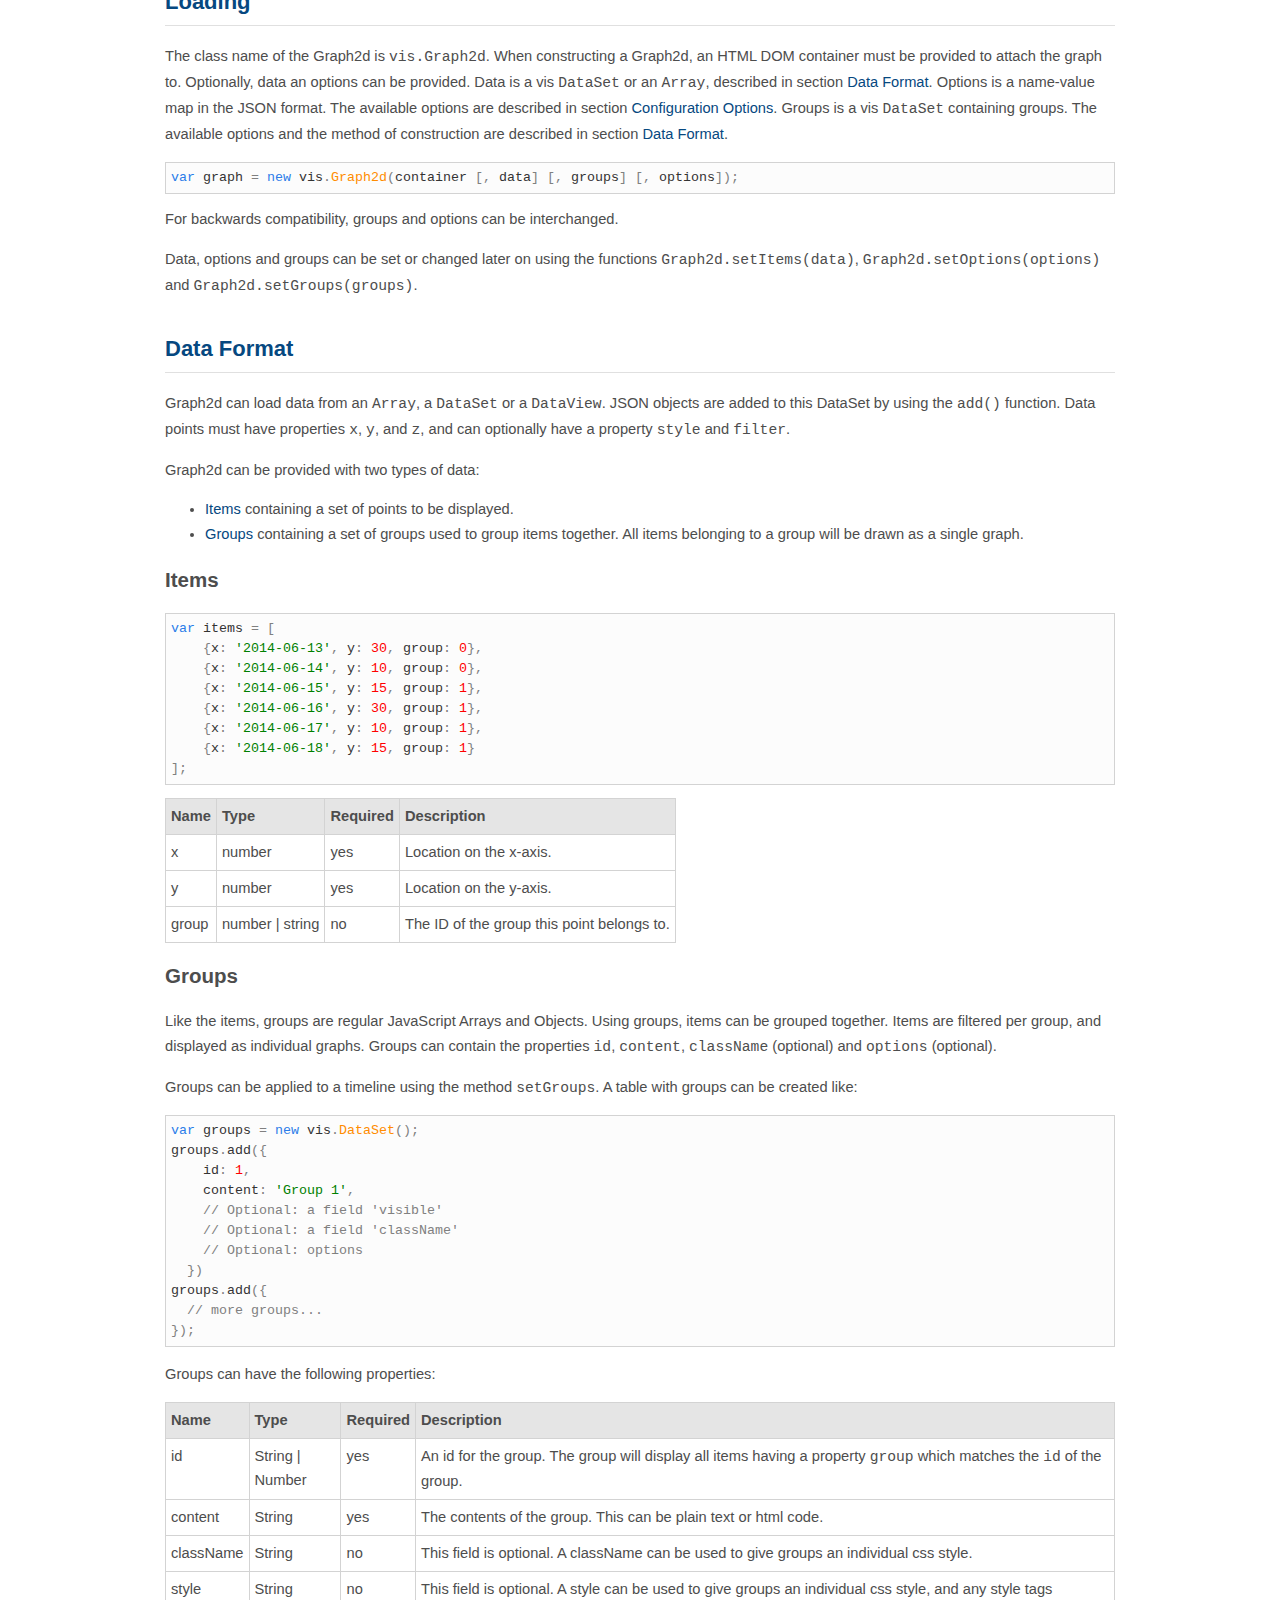
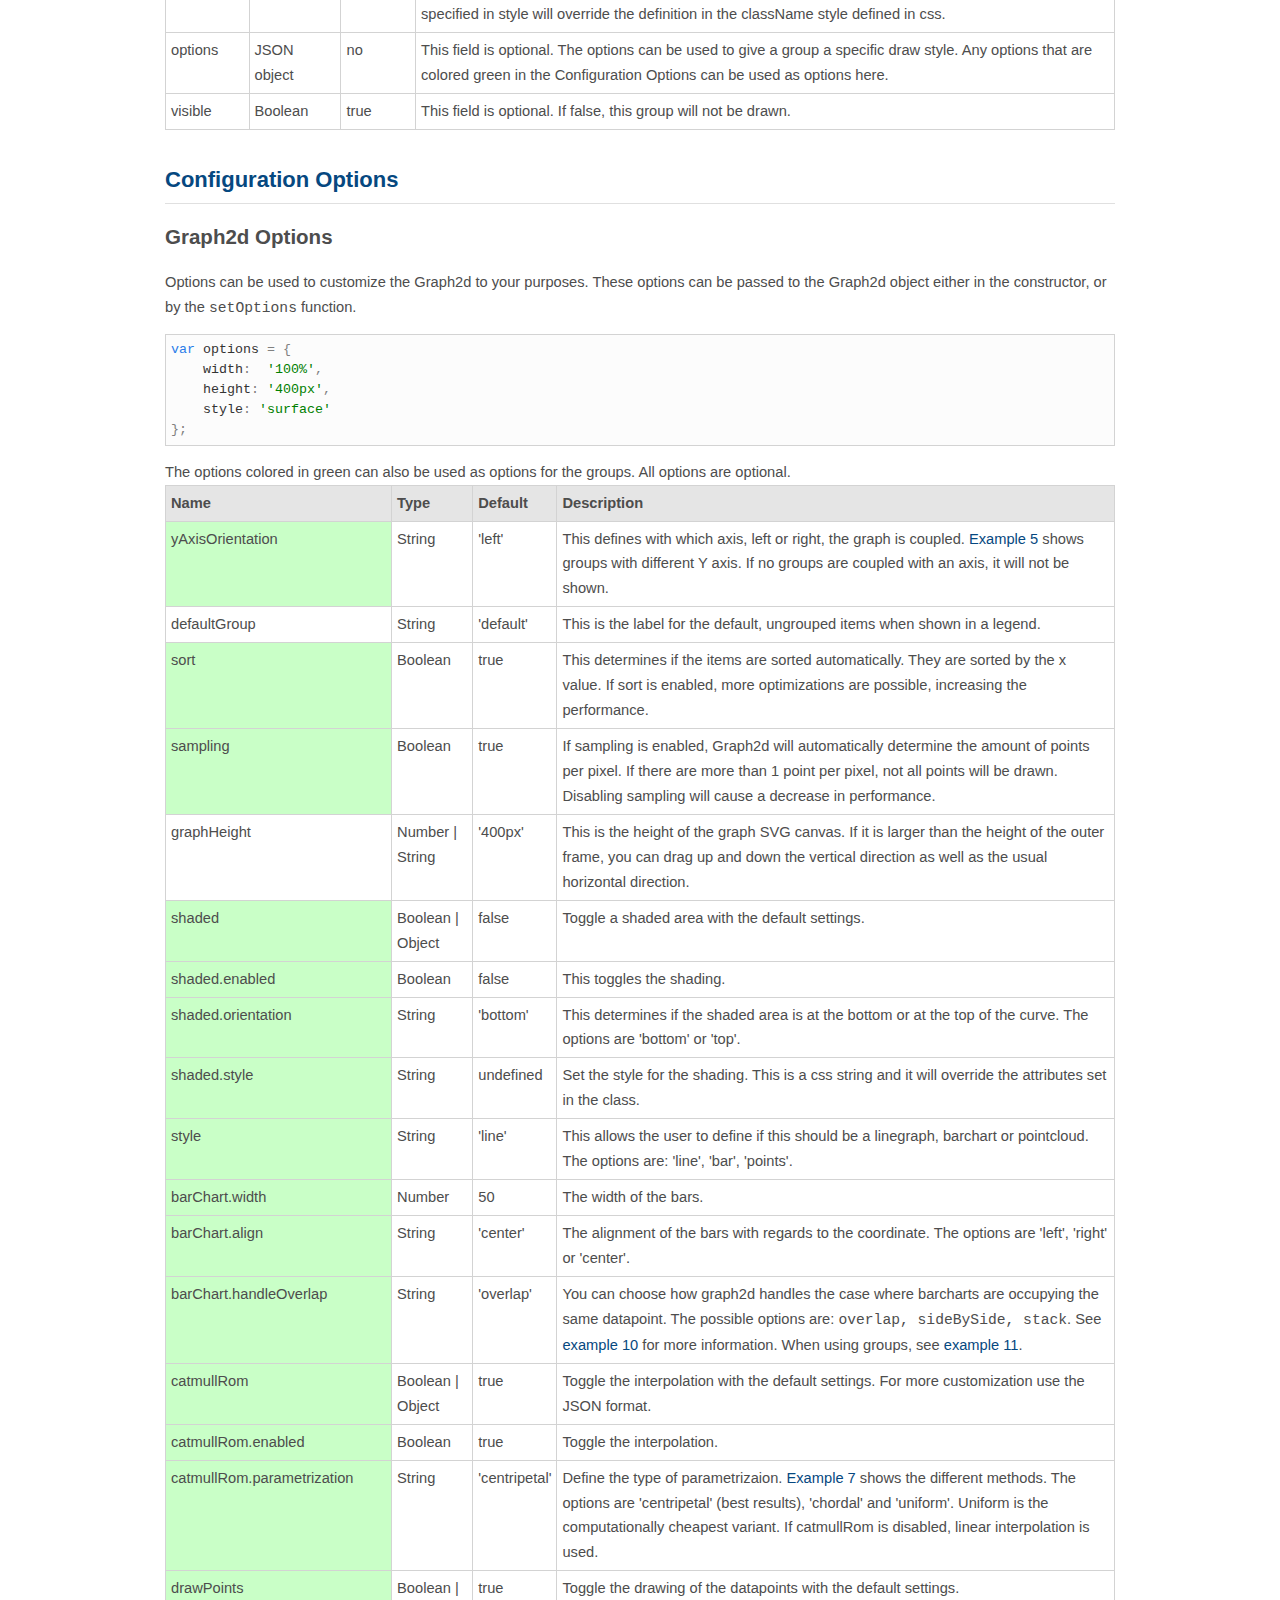
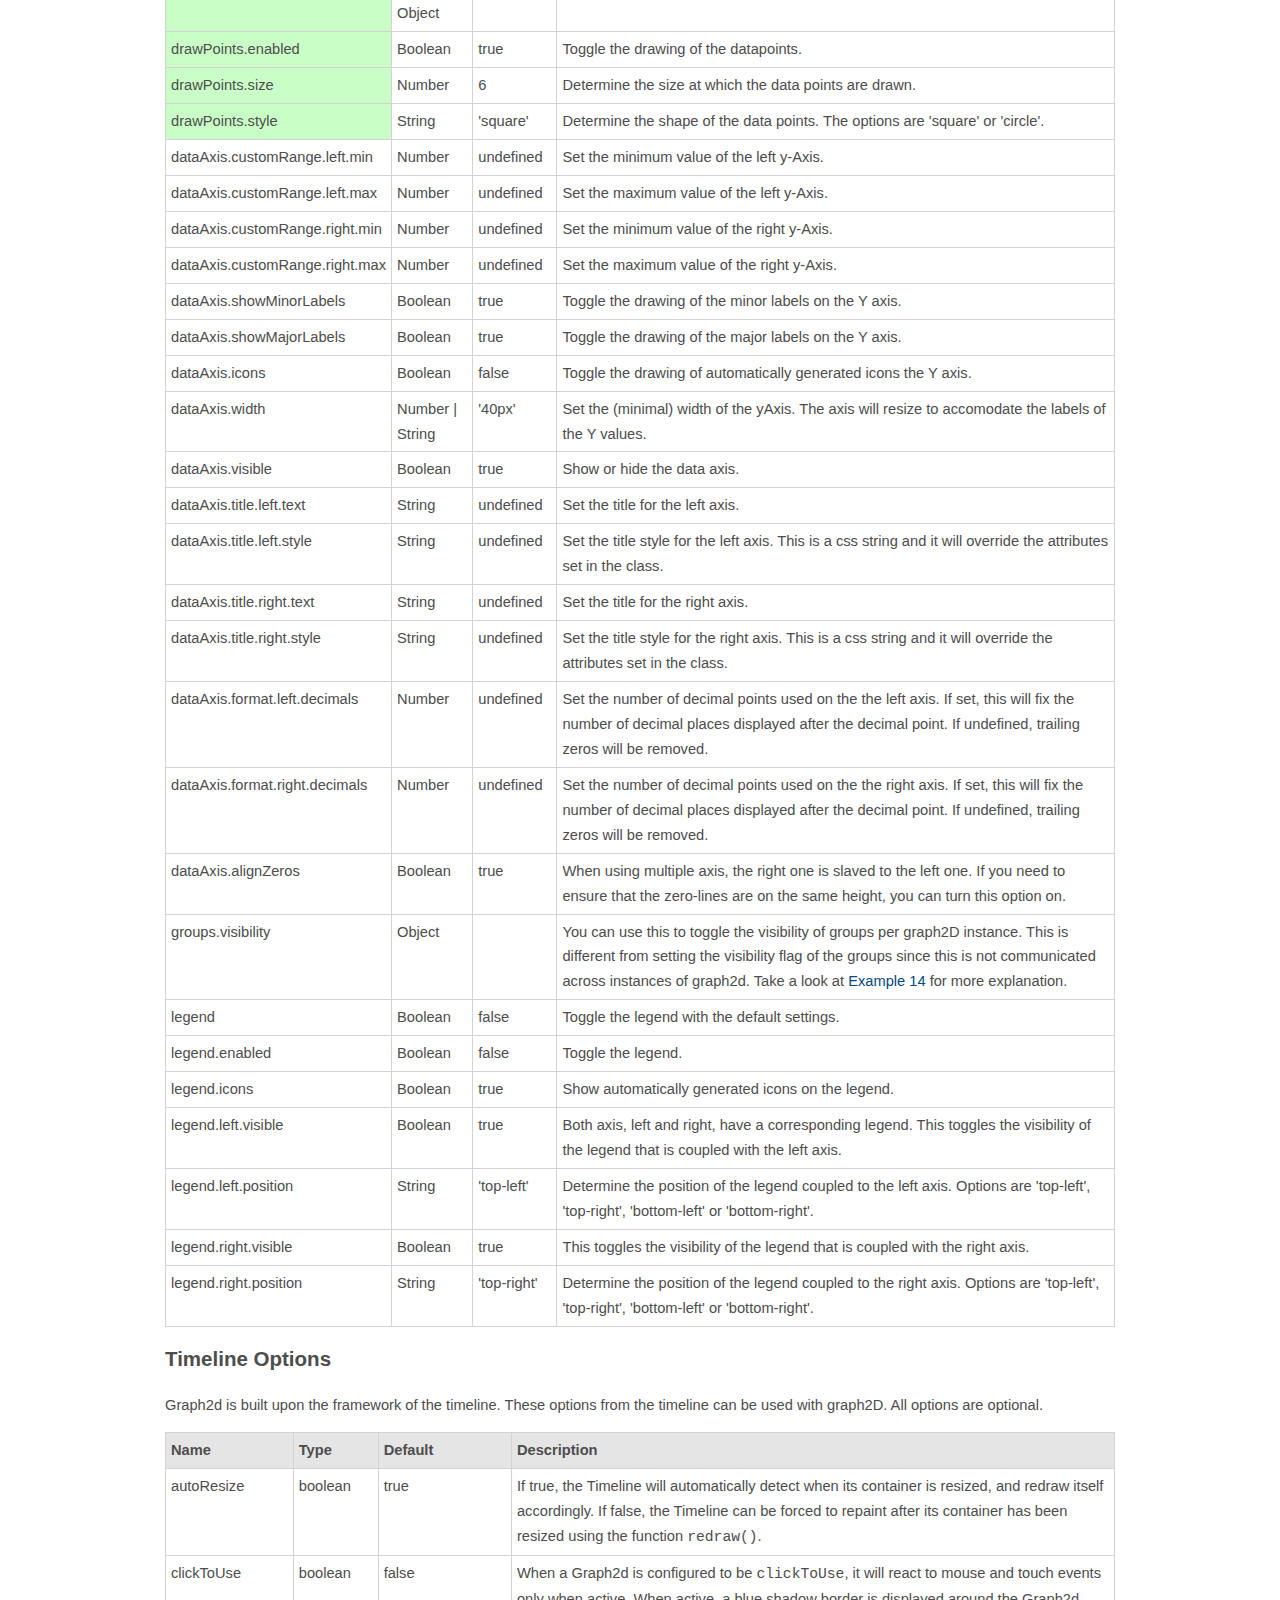
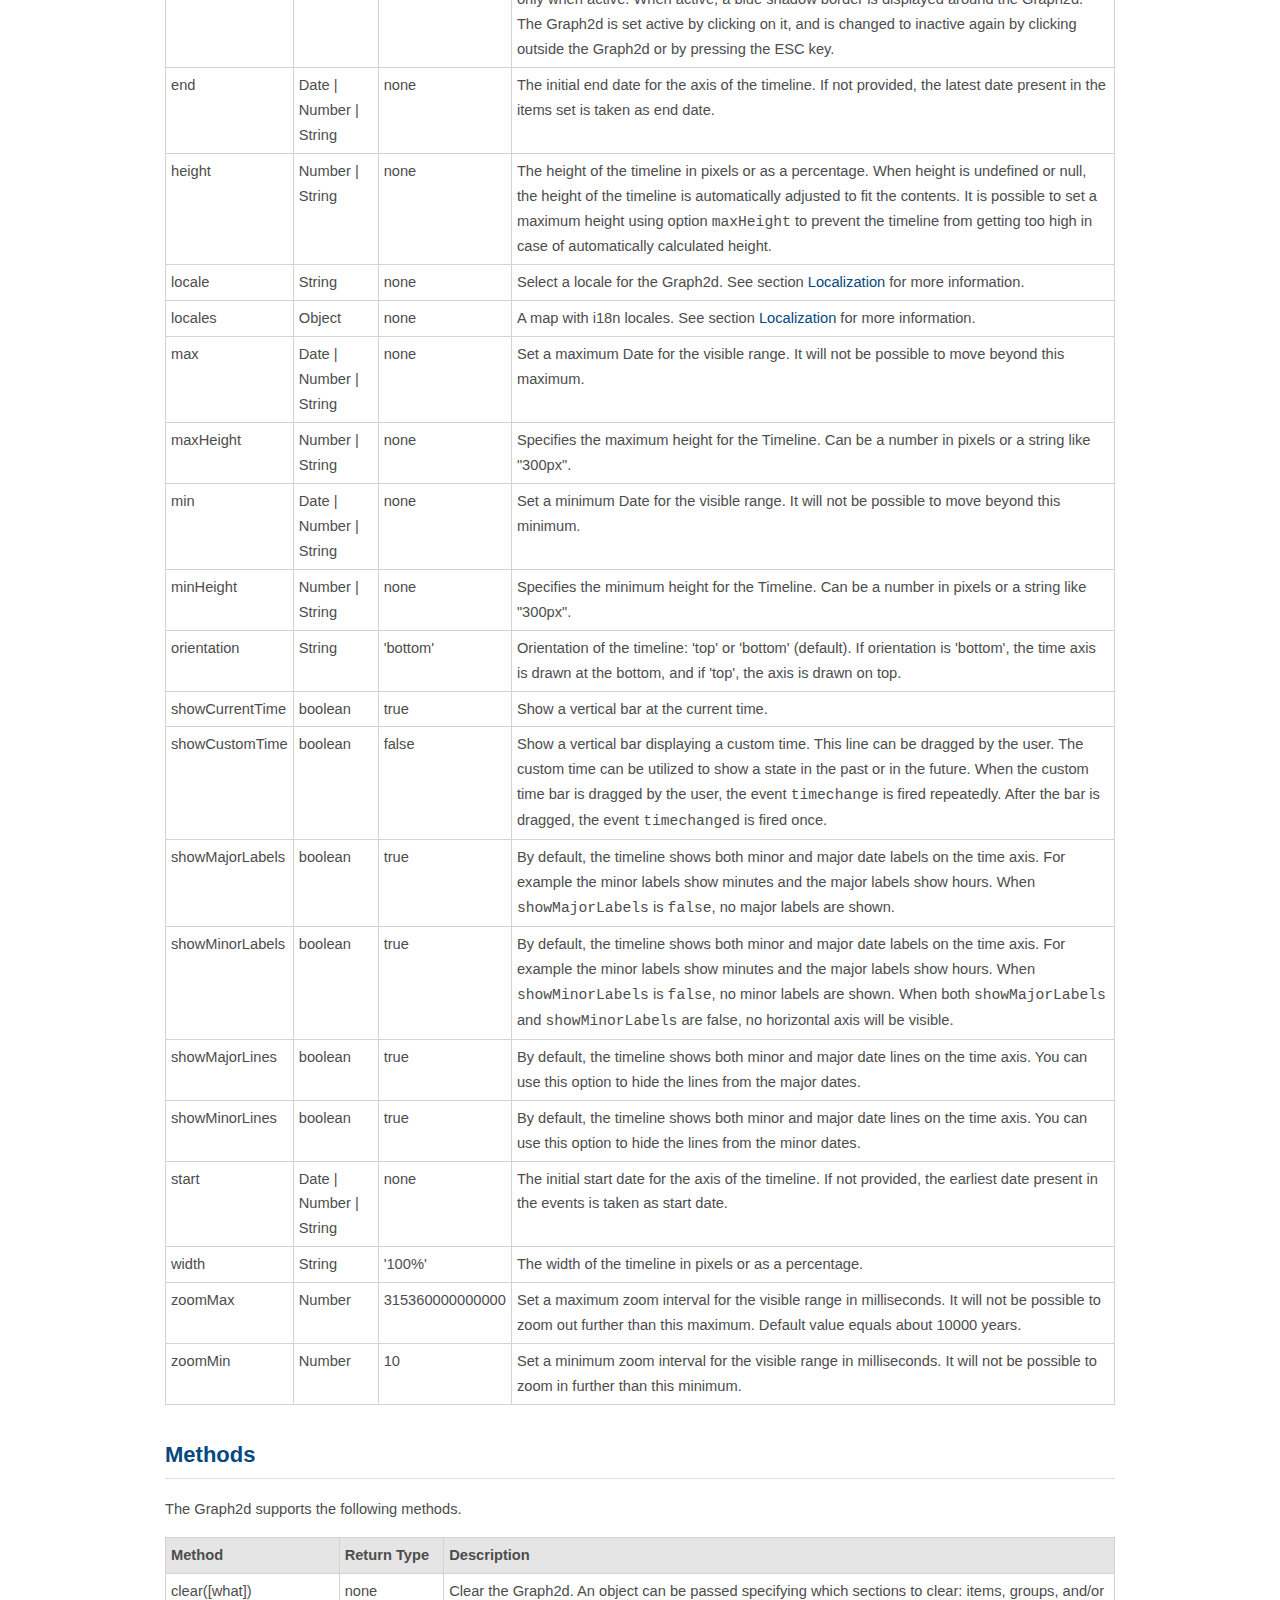
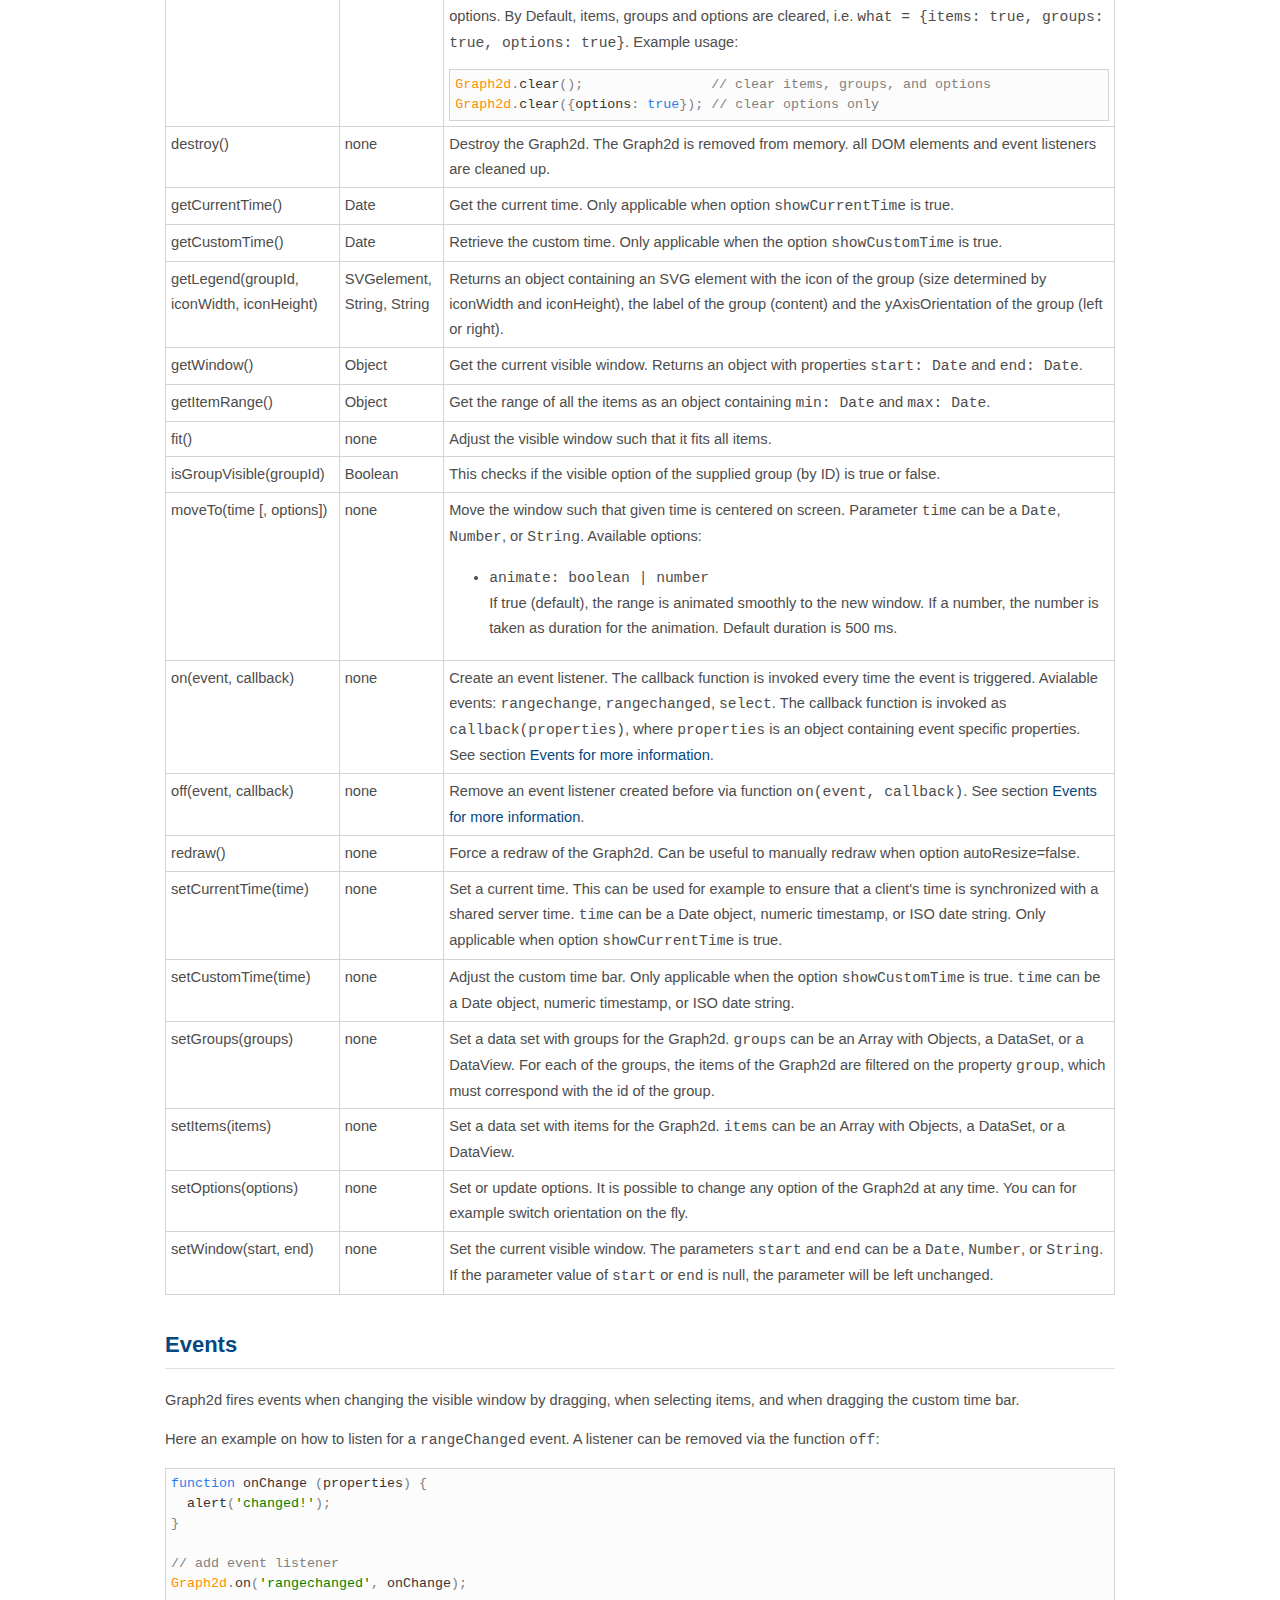
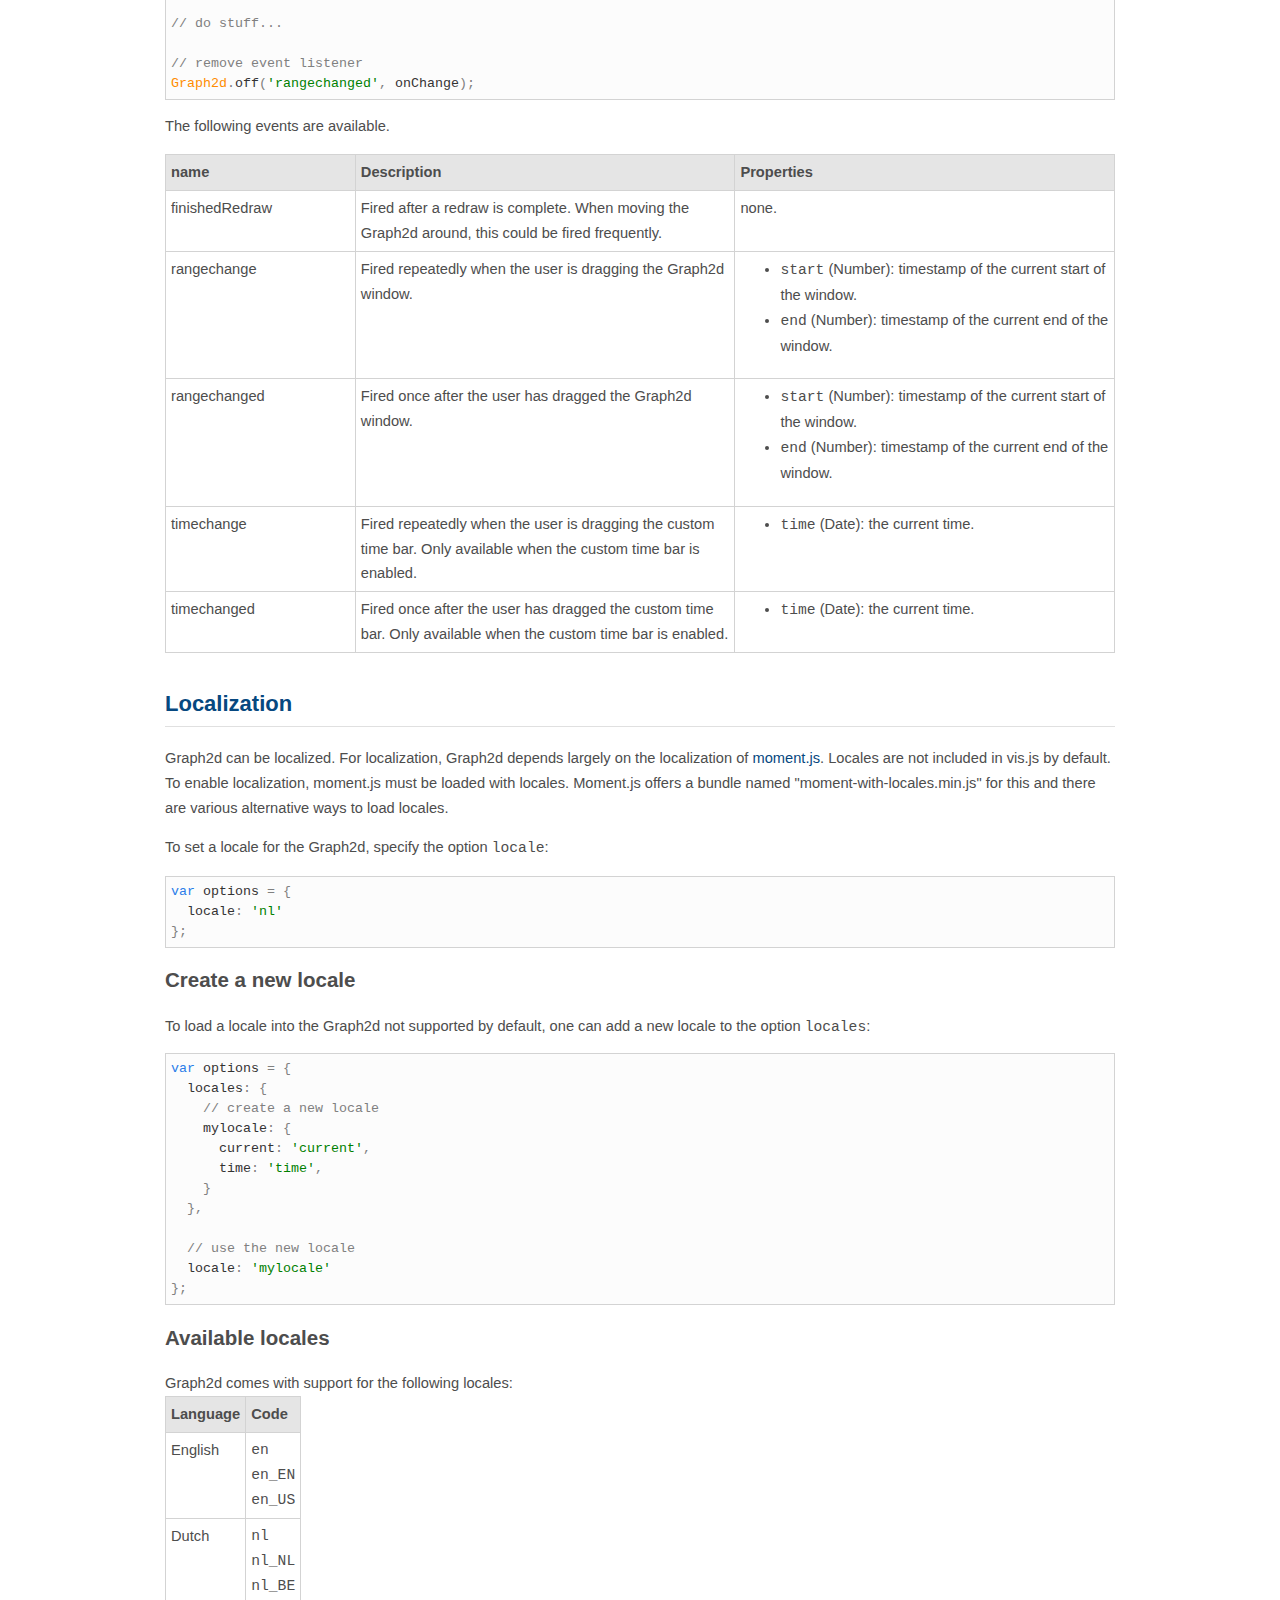
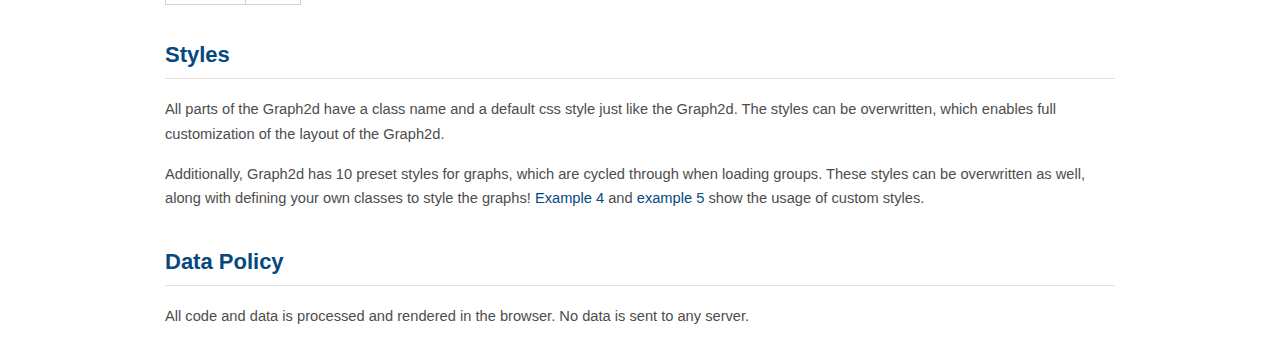
<file: Vis/vis/docs/graph2d.html>
<html>

<head>
  <title>vis.js | Graph2d documentation</title>
  <style>
    td.greenField {
      background-color: #c9ffc7;
    }
  </style>
  <link href='css/prettify.css' type='text/css' rel='stylesheet'>
  <link href='css/style.css' type='text/css' rel='stylesheet'>

  <script type="text/javascript" src="lib/prettify/prettify.js"></script>
</head>

<body onload="prettyPrint();">
<div id="container">

<h1>Graph2d documentation</h1>

<h2 id="Overview">Overview</h2>
<p>
  Graph2d is an interactive visualization chart to draw data in a 2D graph.
  You can freely move and zoom in the graph by dragging and scrolling in the
  window.
</p>
<p>
  Graph2d uses HTML DOM and SVG for rendering. This allows for flexible
  customization using css styling.
</p>

<h2 id="Contents">Contents</h2>
<ul>
  <li><a href="#Overview">Overview</a></li>
  <li><a href="#Loading">Loading</a></li>
  <li><a href="#Data_Format">Data Format</a>
    <ul>
      <li><a href="#items">Items</a></li>
      <li><a href="#groups">Groups</a></li>
    </ul>
  </li>
  <li><a href="#Configuration_Options">Configuration Options</a>
    <ul>
      <li><a href="#graph2dOptions">Graph2d options</a></li>
      <li><a href="#timelineOptions">Timeline options</a></li>
    </ul>
  </li>
  <li><a href="#Methods">Methods</a></li>
  <li><a href="#Events">Events</a></li>
  <li><a href="#Localization">Localization</a></li>
  <li><a href="#Styles">Styles</a></li>
  <li><a href="#Data_Policy">Data Policy</a></li>
</ul>

<h2 id="Example">Example</h2>
<p>
  The following code shows how to create a Graph2d and provide it with data.
  More examples can be found in the <a href="../examples">examples</a> directory.
</p>

<pre class="prettyprint lang-html">
&lt;!DOCTYPE HTML&gt;
&lt;html&gt;
&lt;head&gt;
  &lt;title&gt;Graph2d | Basic Example&lt;/title&gt;

  &lt;style type="text/css"&gt;
    body, html {
      font-family: sans-serif;
    }
  &lt;/style&gt;

  &lt;script src="../../dist/vis.js"&gt;&lt;/script&gt;
  &lt;link href="../../dist/vis.css" rel="stylesheet" type="text/css" /&gt;
&lt;/head&gt;
&lt;body&gt;
&lt;div id="visualization"&gt;&lt;/div&gt;

&lt;script type="text/javascript"&gt;
  var container = document.getElementById('visualization');
  var items = [
      {x: '2014-06-11', y: 10},
      {x: '2014-06-12', y: 25},
      {x: '2014-06-13', y: 30},
      {x: '2014-06-14', y: 10},
      {x: '2014-06-15', y: 15},
      {x: '2014-06-16', y: 30}
  ];

  var dataset = new vis.DataSet(items);
  var options = {
      start: '2014-06-10',
      end: '2014-06-18'
  };
  var Graph2d = new vis.Graph2d(container, dataset, options);
&lt;/script&gt;
&lt;/body&gt;
&lt;/html&gt;

</pre>


<h2 id="Loading">Loading</h2>

<p>
  The class name of the Graph2d is <code>vis.Graph2d</code>.
  When constructing a Graph2d, an HTML DOM container must be provided to attach
  the graph to. Optionally, data an options can be provided.
  Data is a vis <code>DataSet</code> or an <code>Array</code>, described in
  section <a href="#Data_Format">Data Format</a>.
  Options is a name-value map in the JSON format. The available options
  are described in section <a href="#Configuration_Options">Configuration Options</a>.
  Groups is a vis <code>DataSet</code> containing groups. The available options and the method of construction
  are described in section <a href="#Group_Options">Data Format</a>.
</p>
<pre class="prettyprint lang-js">var graph = new vis.Graph2d(container [, data] [, groups] [, options]);</pre>
For backwards compatibility, groups and options can be interchanged.

<p>
  Data, options and groups can be set or changed later on using the functions
  <code>Graph2d.setItems(data)</code>, <code>Graph2d.setOptions(options)</code> and <code>Graph2d.setGroups(groups)</code>.
</p>

<h2 id="Data_Format">Data Format</h2>
<p>
  Graph2d can load data from an <code>Array</code>, a <code>DataSet</code> or a <code>DataView</code>.
  JSON objects are added to this DataSet by using the <code>add()</code> function.
  Data points must have properties <code>x</code>, <code>y</code>, and <code>z</code>,
  and can optionally have a property <code>style</code> and <code>filter</code>.
<p>
  Graph2d can be provided with two types of data:
</p>
<ul>
  <li><a href="#items">Items</a> containing a set of points to be displayed.</li>
  <li><a href="#groups">Groups</a> containing a set of groups used to group items
    together. All items belonging to a group will be drawn as a single graph.</li>
</ul>

<h3 id="items">Items</h3>

<pre class="prettyprint lang-js">
var items = [
    {x: '2014-06-13', y: 30, group: 0},
    {x: '2014-06-14', y: 10, group: 0},
    {x: '2014-06-15', y: 15, group: 1},
    {x: '2014-06-16', y: 30, group: 1},
    {x: '2014-06-17', y: 10, group: 1},
    {x: '2014-06-18', y: 15, group: 1}
];
</pre>

<table>
  <tr>
    <th>Name</th>
    <th>Type</th>
    <th>Required</th>
    <th>Description</th>
  </tr>
  <tr>
    <td>x</td>
    <td>number</td>
    <td>yes</td>
    <td>Location on the x-axis.</td>
  </tr>
  <tr>
    <td>y</td>
    <td>number</td>
    <td>yes</td>
    <td>Location on the y-axis.</td>
  </tr>
  </tr>
  <tr>
    <td>group</td>
    <td>number | string</td>
    <td>no</td>
    <td>The ID of the group this point belongs to.</td>
  </tr>
</table>

<h3 id="groups">Groups</h3>

<p>
  Like the items, groups are regular JavaScript Arrays and Objects.
  Using groups, items can be grouped together.
  Items are filtered per group, and displayed as individual graphs. Groups can contain the properties <code>id</code>,
  <code>content</code>, <code>className</code> (optional) and  <code>options</code> (optional).
</p>
<p>
  Groups can be applied to a timeline using the method <code>setGroups</code>.
  A table with groups can be created like:
</p>

<pre class="prettyprint lang-js">
var groups = new vis.DataSet();
groups.add({
    id: 1,
    content: 'Group 1',
    // Optional: a field 'visible'
    // Optional: a field 'className'
    // Optional: options
  })
groups.add({
  // more groups...
});
</pre>


<p>
  Groups can have the following properties:
</p>

<table>
  <tr>
    <th>Name</th>
    <th>Type</th>
    <th>Required</th>
    <th>Description</th>
  </tr>
  <tr>
    <td>id</td>
    <td>String | Number</td>
    <td>yes</td>
    <td>An id for the group. The group will display all items having a
      property <code>group</code> which matches the <code>id</code>
      of the group.</td>
  </tr>
  <tr>
    <td>content</td>
    <td>String</td>
    <td>yes</td>
    <td>The contents of the group. This can be plain text or html code.</td>
  </tr>
  <tr>
    <td>className</td>
    <td>String</td>
    <td>no</td>
    <td>This field is optional. A className can be used to give groups
      an individual css style.
    </td>
  </tr>
  <tr>
    <td>style</td>
    <td>String</td>
    <td>no</td>
    <td>This field is optional. A style can be used to give groups
      an individual css style, and any style tags specified in style will
      override the definition in the className style defined in css.
    </td>
  </tr>
  <tr>
    <td>options</td>
    <td>JSON object</td>
    <td>no</td>
    <td>This field is optional. The options can be used to give a group a specific draw style.
      Any options that are colored green in the Configuration Options can be used as options here.
  </tr>
  <tr>
    <td>visible</td>
    <td>Boolean</td>
    <td>true</td>
    <td>This field is optional. If false, this group will not be drawn.
  </tr>
</table>

<h2 id="Configuration_Options">Configuration Options</h2>

<h3 id="graph2dOptions">Graph2d Options</h3>

Options can be used to customize the Graph2d to your purposes. These options can be passed to the Graph2d object either in
the constructor, or by the <code>setOptions</code> function.

<pre class="prettyprint lang-js">
var options = {
    width:  '100%',
    height: '400px',
    style: 'surface'
};
</pre>

The options colored in green can also be used as options for the groups. All options are optional.

<table>
<tr>
  <th>Name</th>
  <th>Type</th>
  <th>Default</th>
  <th>Description</th>
</tr>
<tr>
  <td class="greenField">yAxisOrientation</td>
  <td>String</td>
  <td>'left'</td>
  <td>This defines with which axis, left or right, the graph is coupled. <a href="../examples/graph2d/05_bothAxis.html">Example 5</a> shows groups with different Y axis. If no groups are coupled
    with an axis, it will not be shown.</td>
</tr>
<tr>
  <td>defaultGroup</td>
  <td>String</td>
  <td>'default'</td>
  <td>This is the label for the default, ungrouped items when shown in a legend.</td>
</tr>
<tr>
  <td class="greenField">sort</td>
  <td>Boolean</td>
  <td>true</td>
  <td>This determines if the items are sorted automatically.
    They are sorted by the x value. If sort is enabled, more optimizations are possible, increasing the performance.</td>
</tr>
<tr>
  <td class="greenField">sampling</td>
  <td>Boolean</td>
  <td>true</td>
  <td>If sampling is enabled, Graph2d will automatically determine the amount of points per pixel.
    If there are more than 1 point per pixel, not all points will be drawn. Disabling sampling will cause a decrease in performance.</td>
</tr>
<tr>
  <td>graphHeight</td>
  <td>Number | String</td>
  <td>'400px'</td>
  <td>This is the height of the graph SVG canvas.
    If it is larger than the height of the outer frame, you can drag up and down
    the vertical direction as well as the usual horizontal direction.</td>
</tr>
<tr>
  <td class="greenField">shaded</td>
  <td>Boolean | Object</td>
  <td>false</td>
  <td>Toggle a shaded area with the default settings.</td>
</tr>
<tr>
  <td class="greenField">shaded.enabled</td>
  <td>Boolean</td>
  <td>false</td>
  <td>This toggles the shading.</td>
</tr>
<tr>
  <td class="greenField">shaded.orientation</td>
  <td>String</td>
  <td>'bottom'</td>
  <td>This determines if the shaded area is at the bottom or at the top of the curve. The options are 'bottom' or 'top'.</td>
</tr>
<tr>
  <td class="greenField">shaded.style</td>
  <td>String</td>
  <td>undefined</td>
  <td>Set the style for the shading. This is a css string and it will override the attributes set in the class.</td>
</tr>
<tr>
  <td class="greenField">style</td>
  <td>String</td>
  <td>'line'</td>
  <td>This allows the user to define if this should be a linegraph, barchart or pointcloud. The options are: 'line', 'bar', 'points'.</td>
</tr>
<tr>
  <td class="greenField">barChart.width</td>
  <td>Number</td>
  <td>50</td>
  <td>The width of the bars.</td>
</tr>
<tr>
  <td class="greenField">barChart.align</td>
  <td>String</td>
  <td>'center'</td>
  <td>The alignment of the bars with regards to the coordinate. The options are 'left', 'right' or 'center'.</td>
</tr>
<tr>
  <td class="greenField">barChart.handleOverlap</td>
  <td>String</td>
  <td>'overlap'</td>
  <td>You can choose how graph2d handles the case where barcharts are occupying the same datapoint. The possible options are:
    <code>overlap, sideBySide, stack</code>.
    See <a href="../examples/graph2d/10_barsSideBySide.html">example 10</a> for more information.
    When using groups, see <a href="../examples/graph2d/11_barsSideBySideGroups.html">example 11</a>.
  </td>
</tr>
<tr>
  <td class="greenField">catmullRom</td>
  <td>Boolean | Object</td>
  <td>true</td>
  <td>Toggle the interpolation with the default settings. For more customization use the JSON format.</td>
</tr>
<tr>
  <td class="greenField">catmullRom.enabled</td>
  <td>Boolean</td>
  <td>true</td>
  <td>Toggle the interpolation.</td>
</tr>
<tr>
  <td class="greenField">catmullRom.parametrization</td>
  <td>String</td>
  <td>'centripetal'</td>
  <td>Define the type of parametrizaion. <a href="../examples/graph2d/07_scrollingAndSorting.html">Example 7</a> shows the different methods. The options are 'centripetal' (best results), 'chordal' and 'uniform'. Uniform is the computationally cheapest variant.
    If catmullRom is disabled, linear interpolation is used.</td>
</tr>
<tr>
  <td class="greenField">drawPoints</td>
  <td>Boolean | Object</td>
  <td>true</td>
  <td>Toggle the drawing of the datapoints with the default settings.</td>
</tr>
<tr>
  <td class="greenField">drawPoints.enabled</td>
  <td>Boolean</td>
  <td>true</td>
  <td>Toggle the drawing of the datapoints.</td>
</tr>
<tr>
  <td class="greenField">drawPoints.size</td>
  <td>Number</td>
  <td>6</td>
  <td>Determine the size at which the data points are drawn.</td>
</tr>
<tr>
  <td class="greenField">drawPoints.style</td>
  <td>String</td>
  <td>'square'</td>
  <td>Determine the shape of the data points. The options are 'square' or 'circle'.</td>
</tr>
<tr>
    <td>dataAxis.customRange.left.min</td>
    <td>Number</td>
    <td>undefined</td>
    <td>Set the minimum value of the left y-Axis.</td>
</tr>
<tr>
    <td>dataAxis.customRange.left.max</td>
    <td>Number</td>
    <td>undefined</td>
    <td>Set the maximum value of the left y-Axis.</td>
</tr>
<tr>
    <td>dataAxis.customRange.right.min</td>
    <td>Number</td>
    <td>undefined</td>
    <td>Set the minimum value of the right y-Axis.</td>
</tr>
<tr>
    <td>dataAxis.customRange.right.max</td>
    <td>Number</td>
    <td>undefined</td>
    <td>Set the maximum value of the right y-Axis.</td>
</tr>
<tr>
  <td>dataAxis.showMinorLabels</td>
  <td>Boolean</td>
  <td>true</td>
  <td>Toggle the drawing of the minor labels on the Y axis.</td>
</tr>
<tr>
  <td>dataAxis.showMajorLabels</td>
  <td>Boolean</td>
  <td>true</td>
  <td>Toggle the drawing of the major labels on the Y axis.</td>
</tr>
<tr>
  <td>dataAxis.icons</td>
  <td>Boolean</td>
  <td>false</td>
  <td>Toggle the drawing of automatically generated icons the Y axis.</td>
</tr>
<tr>
  <td>dataAxis.width</td>
  <td>Number | String</td>
  <td>'40px'</td>
  <td>Set the (minimal) width of the yAxis. The axis will resize to accomodate the labels of the Y values.</td>
</tr>
<tr>
  <td>dataAxis.visible</td>
  <td>Boolean</td>
  <td>true</td>
  <td>Show or hide the data axis.</td>
</tr>
<tr>
  <td>dataAxis.title.left.text</td>
  <td>String</td>
  <td>undefined</td>
  <td>Set the title for the left axis.</td>
</tr>
<tr>
  <td>dataAxis.title.left.style</td>
  <td>String</td>
  <td>undefined</td>
  <td>Set the title style for the left axis. This is a css string and it will override the attributes set in the class.</td>
</tr>
<tr>
  <td>dataAxis.title.right.text</td>
  <td>String</td>
  <td>undefined</td>
  <td>Set the title for the right axis.</td>
</tr>
<tr>
  <td>dataAxis.title.right.style</td>
  <td>String</td>
  <td>undefined</td>
  <td>Set the title style for the right axis. This is a css string and it will override the attributes set in the class.</td>
</tr>
<tr>
  <td>dataAxis.format.left.decimals</td>
  <td>Number</td>
  <td>undefined</td>
  <td>Set the number of decimal points used on the the left axis. If set, this will fix the number of decimal places
    displayed after the decimal point.
    If undefined, trailing zeros will be removed.</td>
</tr>
<tr>
  <td>dataAxis.format.right.decimals</td>
  <td>Number</td>
  <td>undefined</td>
  <td>Set the number of decimal points used on the the right axis. If set, this will fix the number of decimal places
      displayed after the decimal point.
      If undefined, trailing zeros will be removed.</td>
</tr>
<tr>
    <td>dataAxis.alignZeros</td>
    <td>Boolean</td>
    <td>true</td>
    <td>When using multiple axis, the right one is slaved to the left one. If you need to ensure that the zero-lines are on the same
    height, you can turn this option on.</td>
</tr>
<tr>
  <td>groups.visibility</td>
  <td>Object</td>
  <td></td>
  <td>You can use this to toggle the visibility of groups per graph2D instance. This is different from setting the visibility flag of the groups since
    this is not communicated across instances of graph2d. Take a look at <a href="../examples/graph2d/14_toggleGroups.html">Example 14</a>
    for more explanation.
  </td>
</tr>
<tr>
  <td>legend</td>
  <td>Boolean</td>
  <td>false</td>
  <td>Toggle the legend with the default settings.</td>
</tr>
<tr>
  <td>legend.enabled</td>
  <td>Boolean</td>
  <td>false</td>
  <td>Toggle the legend.</td>
</tr>
<tr>
  <td>legend.icons</td>
  <td>Boolean</td>
  <td>true</td>
  <td>Show automatically generated icons on the legend.</td>
</tr>
<tr>
  <td>legend.left.visible</td>
  <td>Boolean</td>
  <td>true</td>
  <td>Both axis, left and right, have a corresponding legend. This toggles the visibility of the legend that is coupled with the left axis.</td>
</tr>
<tr>
  <td>legend.left.position</td>
  <td>String</td>
  <td>'top-left'</td>
  <td>Determine the position of the legend coupled to the left axis. Options are 'top-left', 'top-right', 'bottom-left' or 'bottom-right'.</td>
</tr>
<tr>
  <td>legend.right.visible</td>
  <td>Boolean</td>
  <td>true</td>
  <td>This toggles the visibility of the legend that is coupled with the right axis.</td>
</tr>
<tr>
  <td>legend.right.position</td>
  <td>String</td>
  <td>'top-right'</td>
  <td>Determine the position of the legend coupled to the right axis. Options are 'top-left', 'top-right', 'bottom-left' or 'bottom-right'.</td>
</tr>
</table>

<h3 id="timelineOptions">Timeline Options</h3>

<p>
  Graph2d is built upon the framework of the timeline. These options from the timeline can be used with graph2D.
  All options are optional.
</p>

<table>
  <tr>
    <th>Name</th>
    <th>Type</th>
    <th>Default</th>
    <th>Description</th>
  </tr>

  <tr>
    <td>autoResize</td>
    <td>boolean</td>
    <td>true</td>
    <td>If true, the Timeline will automatically detect when its container is resized, and redraw itself accordingly. If false, the Timeline can be forced to repaint after its container has been resized using the function <code>redraw()</code>.</td>
  </tr>

  <tr>
    <td>clickToUse</td>
    <td>boolean</td>
    <td>false</td>
    <td>When a Graph2d is configured to be <code>clickToUse</code>, it will react to mouse and touch events only when active.
      When active, a blue shadow border is displayed around the Graph2d. The Graph2d is set active by clicking on it, and is changed to inactive again by clicking outside the Graph2d or by pressing the ESC key.</td>
  </tr>

  <tr>
    <td>end</td>
    <td>Date | Number | String</td>
    <td>none</td>
    <td>The initial end date for the axis of the timeline.
      If not provided, the latest date present in the items set is taken as
      end date.</td>
  </tr>

  <tr>
    <td>height</td>
    <td>Number | String</td>
    <td>none</td>
    <td>The height of the timeline in pixels or as a percentage.
      When height is undefined or null, the height of the timeline is automatically
      adjusted to fit the contents.
      It is possible to set a maximum height using option <code>maxHeight</code>
      to prevent the timeline from getting too high in case of automatically
      calculated height.
    </td>
  </tr>

  <tr>
    <td>locale</td>
    <td>String</td>
    <td>none</td>
    <td>Select a locale for the Graph2d. See section <a href="timeline.html#Localization">Localization</a> for more information.</td>
  </tr>

  <tr>
    <td>locales</td>
    <td>Object</td>
    <td>none</td>
    <td>A map with i18n locales. See section <a href="timeline.html#Localization">Localization</a> for more information.</td>
  </tr>

  <tr>
    <td>max</td>
    <td>Date | Number | String</td>
    <td>none</td>
    <td>Set a maximum Date for the visible range.
      It will not be possible to move beyond this maximum.
    </td>
  </tr>

  <tr>
    <td>maxHeight</td>
    <td>Number | String</td>
    <td>none</td>
    <td>Specifies the maximum height for the Timeline. Can be a number in pixels or a string like "300px".</td>
  </tr>

  <tr>
    <td>min</td>
    <td>Date | Number | String</td>
    <td>none</td>
    <td>Set a minimum Date for the visible range.
      It will not be possible to move beyond this minimum.
    </td>
  </tr>

  <tr>
    <td>minHeight</td>
    <td>Number | String</td>
    <td>none</td>
    <td>Specifies the minimum height for the Timeline. Can be a number in pixels or a string like "300px".</td>
  </tr>

  <tr>
    <td>orientation</td>
    <td>String</td>
    <td>'bottom'</td>
    <td>Orientation of the timeline: 'top' or 'bottom' (default). If orientation is 'bottom', the time axis is drawn at the bottom, and if 'top', the axis is drawn on top.</td>
  </tr>

  <tr>
    <td>showCurrentTime</td>
    <td>boolean</td>
    <td>true</td>
    <td>Show a vertical bar at the current time.</td>
  </tr>

  <tr>
    <td>showCustomTime</td>
    <td>boolean</td>
    <td>false</td>
    <td>Show a vertical bar displaying a custom time. This line can be dragged by the user. The custom time can be utilized to show a state in the past or in the future. When the custom time bar is dragged by the user, the event <code>timechange</code> is fired repeatedly. After the bar is dragged, the event <code>timechanged</code> is fired once.</td>
  </tr>

  <tr>
    <td>showMajorLabels</td>
    <td>boolean</td>
    <td>true</td>
    <td>By default, the timeline shows both minor and major date labels on the
      time axis.
      For example the minor labels show minutes and the major labels show hours.
      When <code>showMajorLabels</code> is <code>false</code>, no major labels
      are shown.</td>
  </tr>

  <tr>
    <td>showMinorLabels</td>
    <td>boolean</td>
    <td>true</td>
    <td>By default, the timeline shows both minor and major date labels on the
      time axis.
      For example the minor labels show minutes and the major labels show hours.
      When <code>showMinorLabels</code> is <code>false</code>, no minor labels
      are shown. When both <code>showMajorLabels</code> and
      <code>showMinorLabels</code> are false, no horizontal axis will be
      visible.</td>
  </tr>

  <tr>
    <td>showMajorLines</td>
    <td>boolean</td>
    <td>true</td>
    <td>By default, the timeline shows both minor and major date lines on the
      time axis. You can use this option to hide the lines from the major dates.
  </tr>

  <tr>
    <td>showMinorLines</td>
    <td>boolean</td>
    <td>true</td>
    <td>By default, the timeline shows both minor and major date lines on the
      time axis. You can use this option to hide the lines from the minor dates.
  </tr>

  <tr>
    <td>start</td>
    <td>Date | Number | String</td>
    <td>none</td>
    <td>The initial start date for the axis of the timeline.
      If not provided, the earliest date present in the events is taken as start date.</td>
  </tr>

  <tr>
    <td>width</td>
    <td>String</td>
    <td>'100%'</td>
    <td>The width of the timeline in pixels or as a percentage.</td>
  </tr>

  <tr>
    <td>zoomMax</td>
    <td>Number</td>
    <td>315360000000000</td>
    <td>Set a maximum zoom interval for the visible range in milliseconds.
      It will not be possible to zoom out further than this maximum.
      Default value equals about 10000 years.
    </td>
  </tr>

  <tr>
    <td>zoomMin</td>
    <td>Number</td>
    <td>10</td>
    <td>Set a minimum zoom interval for the visible range in milliseconds.
      It will not be possible to zoom in further than this minimum.
    </td>
  </tr>

</table>


<h2 id="Methods">Methods</h2>
<p>
  The Graph2d supports the following methods.
</p>

<table>
  <tr>
    <th>Method</th>
    <th>Return Type</th>
    <th>Description</th>
  </tr>

  <tr>
    <td>clear([what])</td>
    <td>none</td>
    <td>
      Clear the Graph2d. An object can be passed specifying which sections to clear: items, groups,
      and/or options. By Default, items, groups and options are cleared, i.e. <code>what = {items: true, groups: true, options: true}</code>. Example usage:

<pre class="prettyprint lang-js">Graph2d.clear();                // clear items, groups, and options
Graph2d.clear({options: true}); // clear options only
</pre>
    </td>
  </tr>

  <tr>
    <td>destroy()</td>
    <td>none</td>
    <td>Destroy the Graph2d. The Graph2d is removed from memory. all DOM elements and event listeners are cleaned up.
    </td>
  </tr>

  <tr>
    <td>getCurrentTime()</td>
    <td>Date</td>
    <td>Get the current time. Only applicable when option <code>showCurrentTime</code> is true.
    </td>
  </tr>

  <tr>
    <td>getCustomTime()</td>
    <td>Date</td>
    <td>Retrieve the custom time. Only applicable when the option <code>showCustomTime</code> is true.
    </td>
  </tr>

  <tr>
    <td>getLegend(groupId, iconWidth, iconHeight)</td>
    <td>SVGelement, String, String</td>
    <td>Returns an object containing an SVG element with the icon of the group (size determined by iconWidth and iconHeight), the label of the group (content) and the yAxisOrientation of the group (left or right).
    </td>
  </tr>

  <tr>
    <td>getWindow()</td>
    <td>Object</td>
    <td>Get the current visible window. Returns an object with properties <code>start: Date</code> and <code>end: Date</code>.</td>
  </tr>

  <tr>
    <td>getItemRange()</td>
    <td>Object</td>
    <td>Get the range of all the items as an object containing <code>min: Date</code> and <code>max: Date</code>.</td>
  </tr>

  <tr>
    <td>fit()</td>
    <td>none</td>
    <td>Adjust the visible window such that it fits all items.
    </td>
  </tr>

  <tr>
    <td>isGroupVisible(groupId)</td>
    <td>Boolean</td>
    <td>This checks if the visible option of the supplied group (by ID) is true or false.
    </td>
  </tr>

  <tr>
    <td>moveTo(time [, options])</td>
    <td>none</td>
    <td>Move the window such that given time is centered on screen. Parameter <code>time</code> can be a <code>Date</code>, <code>Number</code>, or <code>String</code>. Available options:
      <ul>
        <li><code>animate: boolean | number</code><br>If true (default), the range is animated smoothly to the new window. If a number, the number is taken as duration for the animation. Default duration is 500 ms.</li>
      </ul>
    </td>
  </tr>

  <tr>
    <td>on(event, callback)</td>
    <td>none</td>
    <td>Create an event listener. The callback function is invoked every time the event is triggered. Avialable events: <code>rangechange</code>, <code>rangechanged</code>, <code>select</code>. The callback function is invoked as <code>callback(properties)</code>, where <code>properties</code> is an object containing event specific properties. See section <a href="#Events">Events for more information</a>.</td>
  </tr>

  <tr>
    <td>off(event, callback)</td>
    <td>none</td>
    <td>Remove an event listener created before via function <code>on(event, callback)</code>. See section <a href="#Events">Events for more information</a>.</td>
  </tr>

  <tr>
    <td>redraw()</td>
    <td>none</td>
    <td>Force a redraw of the Graph2d. Can be useful to manually redraw when option autoResize=false.
    </td>
  </tr>

  <tr>
    <td>setCurrentTime(time)</td>
    <td>none</td>
    <td>Set a current time. This can be used for example to ensure that a client's time is synchronized with a shared server time.
      <code>time</code> can be a Date object, numeric timestamp, or ISO date string.
      Only applicable when option <code>showCurrentTime</code> is true.</td>
  </tr>

  <tr>
    <td>setCustomTime(time)</td>
    <td>none</td>
    <td>Adjust the custom time bar. Only applicable when the option <code>showCustomTime</code> is true. <code>time</code> can be a Date object, numeric timestamp, or ISO date string.
    </td>
  </tr>

  <tr>
    <td>setGroups(groups)</td>
    <td>none</td>
    <td>Set a data set with groups for the Graph2d.
      <code>groups</code> can be an Array with Objects,
      a DataSet, or a DataView. For each of the groups, the items of the
      Graph2d are filtered on the property <code>group</code>, which
      must correspond with the id of the group.
    </td>
  </tr>

  <tr>
    <td>setItems(items)</td>
    <td>none</td>
    <td>Set a data set with items for the Graph2d.
      <code>items</code> can be an Array with Objects,
      a DataSet, or a DataView.
    </td>
  </tr>

  <tr>
    <td>setOptions(options)</td>
    <td>none</td>
    <td>Set or update options. It is possible to change any option of the Graph2d at any time. You can for example switch orientation on the fly.
    </td>
  </tr>

  <tr>
    <td>setWindow(start, end)</td>
    <td>none</td>
    <td>Set the current visible window. The parameters <code>start</code> and <code>end</code> can be a <code>Date</code>, <code>Number</code>, or <code>String</code>. If the parameter value of <code>start</code> or <code>end</code> is null, the parameter will be left unchanged.</td>
  </tr>

</table>


<h2 id="Events">Events</h2>
<p>
  Graph2d fires events when changing the visible window by dragging, when
  selecting items, and when dragging the custom time bar.
</p>

<p>
  Here an example on how to listen for a <code>rangeChanged</code> event.  A listener can be removed via the function <code>off</code>:
</p>

<pre class="prettyprint lang-js">
function onChange (properties) {
  alert('changed!');
}

// add event listener
Graph2d.on('rangechanged', onChange);

// do stuff...

// remove event listener
Graph2d.off('rangechanged', onChange);
</pre>


<p>
  The following events are available.
</p>

<table>
  <colgroup>
    <col style="width: 20%;">
    <col style="width: 40%;">
    <col style="width: 40%;">
  </colgroup>

  <tr>
    <th>name</th>
    <th>Description</th>
    <th>Properties</th>
  </tr>
    <tr>
        <td>finishedRedraw</td>
        <td>Fired after a redraw is complete. When moving the Graph2d around, this could be fired frequently.
        </td>
        <td>
            none.
        </td>
    </tr>

  <tr>
    <td>rangechange</td>
    <td>Fired repeatedly when the user is dragging the Graph2d window.
    </td>
    <td>
      <ul>
        <li><code>start</code> (Number): timestamp of the current start of the window.</li>
        <li><code>end</code> (Number): timestamp of the current end of the window.</li>
      </ul>
    </td>
  </tr>

  <tr>
    <td>rangechanged</td>
    <td>Fired once after the user has dragged the Graph2d window.
    </td>
    <td>
      <ul>
        <li><code>start</code> (Number): timestamp of the current start of the window.</li>
        <li><code>end</code> (Number): timestamp of the current end of the window.</li>
      </ul>
    </td>
  </tr>
  <tr>
    <td>timechange</td>
    <td>Fired repeatedly when the user is dragging the custom time bar.
      Only available when the custom time bar is enabled.
    </td>
    <td>
      <ul>
        <li><code>time</code> (Date): the current time.</li>
      </ul>
    </td>
  </tr>

  <tr>
    <td>timechanged</td>
    <td>Fired once after the user has dragged the custom time bar.
      Only available when the custom time bar is enabled.
    </td>
    <td>
      <ul>
        <li><code>time</code> (Date): the current time.</li>
      </ul>
    </td>
  </tr>

</table>

<h2 id="Localization">Localization</h2>
<p>
  Graph2d can be localized. For localization, Graph2d depends largely on the localization of <a href="http://momentjs.com">moment.js</a>. Locales are not included in vis.js by default. To enable localization, moment.js must be loaded with locales. Moment.js offers a bundle named "moment-with-locales.min.js" for this and there are various alternative ways to load locales.
</p>

<p>
  To set a locale for the Graph2d, specify the option <code>locale</code>:
</p>

<pre class="prettyprint lang-js">var options = {
  locale: 'nl'
};
</pre>

<h3>Create a new locale</h3>

To load a locale into the Graph2d not supported by default, one can add a new locale to the option <code>locales</code>:

<pre class="prettyprint lang-js">var options = {
  locales: {
    // create a new locale
    mylocale: {
      current: 'current',
      time: 'time',
    }
  },

  // use the new locale
  locale: 'mylocale'
};
</pre>

<h3 id="available-locales">Available locales</h3>

Graph2d comes with support for the following locales:

<table>
  <tr><th>Language</th><th>Code</th></tr>
  <tr>
    <td>English</td>
    <td>
      <code>en</code><br>
      <code>en_EN</code><br>
      <code>en_US</code>
    </td>
  </tr>
  <tr>
    <td>Dutch</td>
    <td>
      <code>nl</code><br>
      <code>nl_NL</code><br>
      <code>nl_BE</code>
    </td>
  </tr>
</table>

<h2 id="Styles">Styles</h2>
<p>
  All parts of the Graph2d have a class name and a default css style just like the Graph2d.
  The styles can be overwritten, which enables full customization of the layout
  of the Graph2d.
</p>
<p>
  Additionally, Graph2d has 10 preset styles for graphs, which are cycled through when loading groups. These styles can be overwritten
  as well, along with defining your own classes to style the graphs! <a href="../examples/graph2d/04_rightAxis.html">Example 4</a> and
  <a href="../examples/graph2d/05_bothAxis.html">example 5</a> show the usage of custom styles.
</p>

<h2 id="Data_Policy">Data Policy</h2>
<p>
  All code and data is processed and rendered in the browser.
  No data is sent to any server.
</p>

</div>
</body>
</html>
</file>
<file: Cytoscape/style.css>
body { 
	font: 14px helvetica neue, helvetica, arial, sans-serif;
}

#cy {
	margin-top: 10px;
	height: 100%;
	width: 100%;
	position: absolute;
	left: 0;
	top: 0;
}

#top-bar {
	width: 100%;
	color: white;
	background-color: #2288EE;
	padding: 10px;
	font-family: 'Lato', sans-serif;
	font-weight: bold;
}
</file>
<file: Raphael/style.css>
body { 
	font: 14px helvetica neue, helvetica, arial, sans-serif;
}

#top-bar {
	width: 100%;
	color: white;
	background-color: #2288EE;
	padding: 10px;
	font-family: 'Lato', sans-serif;
	font-weight: bold;
	height: 100%;
}

#container {
	height: 95%;
	width: 100%;
	position: absolute;
}
</file>
<file: Vis/style.css>
body { 
	font: 14px helvetica neue, helvetica, arial, sans-serif;
}

#mynetwork {
	position: absolute;
	left: 0;
	top: 0;
	height: 100%;
	width: 100%;
}

#top-bar {
	width: 100%;
	color: white;
	background-color: #2288EE;
	padding: 10px;
	font-family: 'Lato', sans-serif;
	font-weight: bold;
}
</file>
<file: Vis/vis/dist/vis.css>
.vis .overlay {
  position: absolute;
  top: 0;
  left: 0;
  width: 100%;
  height: 100%;

  /* Must be displayed above for example selected Timeline items */
  z-index: 10;
}

.vis-active {
  box-shadow: 0 0 10px #86d5f8;
}

/* override some bootstrap styles screwing up the timelines css */

.vis [class*="span"] {
  min-height: 0;
  width: auto;
}

.vis.timeline {
}


.vis.timeline.root {
  position: relative;
  border: 1px solid #bfbfbf;

  overflow: hidden;
  padding: 0;
  margin: 0;

  box-sizing: border-box;
}

.vis.timeline .vispanel {
  position: absolute;

  padding: 0;
  margin: 0;

  box-sizing: border-box;
}

.vis.timeline .vispanel.center,
.vis.timeline .vispanel.left,
.vis.timeline .vispanel.right,
.vis.timeline .vispanel.top,
.vis.timeline .vispanel.bottom {
  border: 1px #bfbfbf;
}

.vis.timeline .vispanel.center,
.vis.timeline .vispanel.left,
.vis.timeline .vispanel.right {
  border-top-style: solid;
  border-bottom-style: solid;
  overflow: hidden;
}

.vis.timeline .vispanel.center,
.vis.timeline .vispanel.top,
.vis.timeline .vispanel.bottom {
  border-left-style: solid;
  border-right-style: solid;
}

.vis.timeline .background {
  overflow: hidden;
}

.vis.timeline .vispanel > .content {
  position: relative;
}

.vis.timeline .vispanel .shadow {
  position: absolute;
  width: 100%;
  height: 1px;
  box-shadow: 0 0 10px rgba(0,0,0,0.8);
  /* TODO: find a nice way to ensure shadows are drawn on top of items
  z-index: 1;
  */
}

.vis.timeline .vispanel .shadow.top {
  top: -1px;
  left: 0;
}

.vis.timeline .vispanel .shadow.bottom {
  bottom: -1px;
  left: 0;
}

.vis.timeline .labelset {
  position: relative;

  overflow: hidden;

  box-sizing: border-box;
}

.vis.timeline .labelset .vlabel {
  position: relative;
  left: 0;
  top: 0;
  width: 100%;
  color: #4d4d4d;

  box-sizing: border-box;
}

.vis.timeline .labelset .vlabel {
  border-bottom: 1px solid #bfbfbf;
}

.vis.timeline .labelset .vlabel:last-child {
  border-bottom: none;
}

.vis.timeline .labelset .vlabel .inner {
  display: inline-block;
  padding: 5px;
}

.vis.timeline .labelset .vlabel .inner.hidden {
  padding: 0;
}


.vis.timeline .itemset {
  position: relative;
  padding: 0;
  margin: 0;

  box-sizing: border-box;
}

.vis.timeline .itemset .background,
.vis.timeline .itemset .foreground {
  position: absolute;
  width: 100%;
  height: 100%;
  overflow: visible;
}

.vis.timeline .axis {
  position: absolute;
  width: 100%;
  height: 0;
  left: 0;
  z-index: 1;
}

.vis.timeline  .foreground .group {
  position: relative;
  box-sizing: border-box;
  border-bottom: 1px solid #bfbfbf;
}

.vis.timeline  .foreground .group:last-child {
  border-bottom: none;
}


.vis.timeline .item {
  position: absolute;
  color: #1A1A1A;
  border-color: #97B0F8;
  border-width: 1px;
  background-color: #D5DDF6;
  display: inline-block;
  padding: 5px;
}

.vis.timeline .item.selected {
  border-color: #FFC200;
  background-color: #FFF785;

  /* z-index must be higher than the z-index of custom time bar and current time bar */
  z-index: 2;
}

.vis.timeline .editable .item.selected {
  cursor: move;
}

.vis.timeline .item.point.selected {
  background-color: #FFF785;
}

.vis.timeline .item.box {
  text-align: center;
  border-style: solid;
  border-radius: 2px;
}

.vis.timeline .item.point {
  background: none;
}

.vis.timeline .item.dot {
  position: absolute;
  padding: 0;
  border-width: 4px;
  border-style: solid;
  border-radius: 4px;
}

.vis.timeline .item.range {
  border-style: solid;
  border-radius: 2px;
  box-sizing: border-box;
}

.vis.timeline .item.background {
  overflow: hidden;
  border: none;
  background-color: rgba(213, 221, 246, 0.4);
  box-sizing: border-box;
  padding: 0;
  margin: 0;
}

.vis.timeline .item.range .content {
  position: relative;
  display: inline-block;
  max-width: 100%;
  overflow: hidden;
}

.vis.timeline .item.background .content {
  position: absolute;
  display: inline-block;
  overflow: hidden;
  max-width: 100%;
  margin: 5px;
}

.vis.timeline .item.line {
  padding: 0;
  position: absolute;
  width: 0;
  border-left-width: 1px;
  border-left-style: solid;
}

.vis.timeline .item .content {
  white-space: nowrap;
  overflow: hidden;
}

.vis.timeline .item .delete {
  background: url('img/timeline/delete.png') no-repeat top center;
  position: absolute;
  width: 24px;
  height: 24px;
  top: 0;
  right: -24px;
  cursor: pointer;
}

.vis.timeline .item.range .drag-left {
  position: absolute;
  width: 24px;
  height: 100%;
  top: 0;
  left: -4px;

  cursor: w-resize;
}

.vis.timeline .item.range .drag-right {
  position: absolute;
  width: 24px;
  height: 100%;
  top: 0;
  right: -4px;

  cursor: e-resize;
}

.vis.timeline .timeaxis {
  position: relative;
  overflow: hidden;
}

.vis.timeline .timeaxis.foreground {
  top: 0;
  left: 0;
  width: 100%;
}

.vis.timeline .timeaxis.background {
  position: absolute;
  top: 0;
  left: 0;
  width: 100%;
  height: 100%;
}

.vis.timeline .timeaxis .text {
  position: absolute;
  color: #4d4d4d;
  padding: 3px;
  white-space: nowrap;
}

.vis.timeline .timeaxis .text.measure {
  position: absolute;
  padding-left: 0;
  padding-right: 0;
  margin-left: 0;
  margin-right: 0;
  visibility: hidden;
}

.vis.timeline .timeaxis .grid.vertical {
  position: absolute;
  border-left: 1px solid;
}

.vis.timeline .timeaxis .grid.minor {
  border-color: #e5e5e5;
}

.vis.timeline .timeaxis .grid.major {
  border-color: #bfbfbf;
}

.vis.timeline .currenttime {
  background-color: #FF7F6E;
  width: 2px;
  z-index: 1;
}
.vis.timeline .customtime {
  background-color: #6E94FF;
  width: 2px;
  cursor: move;
  z-index: 1;
}
.vis.timeline.root {
  /*
  -webkit-transition: height .4s ease-in-out;
  transition:         height .4s ease-in-out;
  */
}

.vis.timeline .vispanel {
  /*
  -webkit-transition: height .4s ease-in-out, top .4s ease-in-out;
  transition:         height .4s ease-in-out, top .4s ease-in-out;
  */
}

.vis.timeline .axis {
  /*
  -webkit-transition: top .4s ease-in-out;
  transition:         top .4s ease-in-out;
  */
}

/* TODO: get animation working nicely

.vis.timeline .item {
  -webkit-transition: top .4s ease-in-out;
  transition:         top .4s ease-in-out;
}

.vis.timeline .item.line {
  -webkit-transition: height .4s ease-in-out, top .4s ease-in-out;
  transition:         height .4s ease-in-out, top .4s ease-in-out;
}
/**/

.vis.timeline .vispanel.background.horizontal .grid.horizontal {
    position: absolute;
    width: 100%;
    height: 0;
    border-bottom: 1px solid;
}

.vis.timeline .vispanel.background.horizontal .grid.minor {
    border-color: #e5e5e5;
}

.vis.timeline .vispanel.background.horizontal .grid.major {
    border-color: #bfbfbf;
}


.vis.timeline .dataaxis .yAxis.major {
    width: 100%;
    position: absolute;
    color: #4d4d4d;
    white-space: nowrap;
}

.vis.timeline .dataaxis .yAxis.major.measure{
    padding: 0px 0px 0px 0px;
    margin: 0px 0px 0px 0px;
    border: 0px;
    visibility: hidden;
    width: auto;
}


.vis.timeline .dataaxis .yAxis.minor{
    position: absolute;
    width: 100%;
    color: #bebebe;
    white-space: nowrap;
}

.vis.timeline .dataaxis .yAxis.minor.measure{
    padding: 0px 0px 0px 0px;
    margin: 0px 0px 0px 0px;
    border: 0px;
    visibility: hidden;
    width: auto;
}

.vis.timeline .dataaxis .yAxis.title{
    position: absolute;
    color: #4d4d4d;
    white-space: nowrap;
    bottom: 20px;
    text-align: center;
}

.vis.timeline .dataaxis .yAxis.title.measure{
    padding: 0px 0px 0px 0px;
    margin: 0px 0px 0px 0px;
    visibility: hidden;
    width: auto;
}

.vis.timeline .dataaxis .yAxis.title.left {
    bottom: 0px;
    -webkit-transform-origin: left top;
    -moz-transform-origin: left top;
    -ms-transform-origin: left top;
    -o-transform-origin: left top;
    transform-origin: left bottom;
    -webkit-transform: rotate(-90deg);
    -moz-transform: rotate(-90deg);
    -ms-transform: rotate(-90deg);
    -o-transform: rotate(-90deg);
    transform: rotate(-90deg);
}

.vis.timeline .dataaxis .yAxis.title.right {
    bottom: 0px;
    -webkit-transform-origin: right bottom;
    -moz-transform-origin: right bottom;
    -ms-transform-origin: right bottom;
    -o-transform-origin: right bottom;
    transform-origin: right bottom;
    -webkit-transform: rotate(90deg);
    -moz-transform: rotate(90deg);
    -ms-transform: rotate(90deg);
    -o-transform: rotate(90deg);
    transform: rotate(90deg);
}

.vis.timeline .legend {
    background-color: rgba(247, 252, 255, 0.65);
    padding: 5px;
    border-color: #b3b3b3;
    border-style:solid;
    border-width: 1px;
    box-shadow: 2px 2px 10px rgba(154, 154, 154, 0.55);
}

.vis.timeline .legendText {
    /*font-size: 10px;*/
    white-space: nowrap;
    display: inline-block
}
.vis.timeline .graphGroup0 {
    fill:#4f81bd;
    fill-opacity:0;
    stroke-width:2px;
    stroke: #4f81bd;
}

.vis.timeline .graphGroup1 {
    fill:#f79646;
    fill-opacity:0;
    stroke-width:2px;
    stroke: #f79646;
}

.vis.timeline .graphGroup2 {
    fill: #8c51cf;
    fill-opacity:0;
    stroke-width:2px;
    stroke: #8c51cf;
}

.vis.timeline .graphGroup3 {
    fill: #75c841;
    fill-opacity:0;
    stroke-width:2px;
    stroke: #75c841;
}

.vis.timeline .graphGroup4 {
    fill: #ff0100;
    fill-opacity:0;
    stroke-width:2px;
    stroke: #ff0100;
}

.vis.timeline .graphGroup5 {
    fill: #37d8e6;
    fill-opacity:0;
    stroke-width:2px;
    stroke: #37d8e6;
}

.vis.timeline .graphGroup6 {
    fill: #042662;
    fill-opacity:0;
    stroke-width:2px;
    stroke: #042662;
}

.vis.timeline .graphGroup7 {
    fill:#00ff26;
    fill-opacity:0;
    stroke-width:2px;
    stroke: #00ff26;
}

.vis.timeline .graphGroup8 {
    fill:#ff00ff;
    fill-opacity:0;
    stroke-width:2px;
    stroke: #ff00ff;
}

.vis.timeline .graphGroup9 {
    fill: #8f3938;
    fill-opacity:0;
    stroke-width:2px;
    stroke: #8f3938;
}

.vis.timeline .fill {
    fill-opacity:0.1;
    stroke: none;
}


.vis.timeline .bar {
    fill-opacity:0.5;
    stroke-width:1px;
}

.vis.timeline .point {
    stroke-width:2px;
    fill-opacity:1.0;
}


.vis.timeline .legendBackground {
    stroke-width:1px;
    fill-opacity:0.9;
    fill: #ffffff;
    stroke: #c2c2c2;
}


.vis.timeline .outline {
    stroke-width:1px;
    fill-opacity:1;
    fill: #ffffff;
    stroke: #e5e5e5;
}

.vis.timeline .iconFill {
    fill-opacity:0.3;
    stroke: none;
}



div.network-manipulationDiv {
  border-width: 0;
  border-bottom: 1px;
  border-style:solid;
  border-color: #d6d9d8;
  background: #ffffff; /* Old browsers */
  background: -moz-linear-gradient(top,  #ffffff 0%, #fcfcfc 48%, #fafafa 50%, #fcfcfc 100%); /* FF3.6+ */
  background: -webkit-gradient(linear, left top, left bottom, color-stop(0%,#ffffff), color-stop(48%,#fcfcfc), color-stop(50%,#fafafa), color-stop(100%,#fcfcfc)); /* Chrome,Safari4+ */
  background: -webkit-linear-gradient(top,  #ffffff 0%,#fcfcfc 48%,#fafafa 50%,#fcfcfc 100%); /* Chrome10+,Safari5.1+ */
  background: -o-linear-gradient(top,  #ffffff 0%,#fcfcfc 48%,#fafafa 50%,#fcfcfc 100%); /* Opera 11.10+ */
  background: -ms-linear-gradient(top,  #ffffff 0%,#fcfcfc 48%,#fafafa 50%,#fcfcfc 100%); /* IE10+ */
  background: linear-gradient(to bottom,  #ffffff 0%,#fcfcfc 48%,#fafafa 50%,#fcfcfc 100%); /* W3C */
  filter: progid:DXImageTransform.Microsoft.gradient( startColorstr='#ffffff', endColorstr='#fcfcfc',GradientType=0 ); /* IE6-9 */

  position: absolute;
  left: 0;
  top: 0;
  width: 100%;
  height: 30px;
}

div.network-manipulation-editMode {
  position:absolute;
  left: 0;
  top: 0;
  height: 30px;
  margin-top:20px;
}

div.network-manipulation-closeDiv {
  position:absolute;
  right: 0;
  top: 0;
  width: 30px;
  height: 30px;

  background-position: 20px 3px;
  background-repeat: no-repeat;
  background-image: url("img/network/cross.png");
  cursor: pointer;
  -webkit-touch-callout: none;
  -webkit-user-select: none;
  -khtml-user-select: none;
  -moz-user-select: none;
  -ms-user-select: none;
  user-select: none;
}

div.network-manipulation-closeDiv:hover {
  opacity: 0.6;
}

span.network-manipulationUI {
  font-family: verdana;
  font-size: 12px;
  -moz-border-radius: 15px;
  border-radius: 15px;
  display:inline-block;
  background-position: 0px 0px;
  background-repeat:no-repeat;
  height:24px;
  margin: -14px 0px 0px 10px;
  vertical-align:middle;
  cursor: pointer;
  padding: 0px 8px 0px 8px;
  -webkit-touch-callout: none;
  -webkit-user-select: none;
  -khtml-user-select: none;
  -moz-user-select: none;
  -ms-user-select: none;
  user-select: none;
}

span.network-manipulationUI:hover {
  box-shadow: 1px 1px 8px rgba(0, 0, 0, 0.20);
}

span.network-manipulationUI:active {
  box-shadow: 1px 1px 8px rgba(0, 0, 0, 0.50);
}

span.network-manipulationUI.back {
  background-image: url("img/network/backIcon.png");
}

span.network-manipulationUI.none:hover {
  box-shadow: 1px 1px 8px rgba(0, 0, 0, 0.0);
  cursor: default;
}
span.network-manipulationUI.none:active {
  box-shadow: 1px 1px 8px rgba(0, 0, 0, 0.0);
}
span.network-manipulationUI.none {
  padding: 0;
}
span.network-manipulationUI.notification{
  margin: 2px;
  font-weight: bold;
}

span.network-manipulationUI.add {
  background-image: url("img/network/addNodeIcon.png");
}

span.network-manipulationUI.edit {
  background-image: url("img/network/editIcon.png");
}

span.network-manipulationUI.edit.editmode {
  background-color: #fcfcfc;
  border-style:solid;
  border-width:1px;
  border-color: #cccccc;
}

span.network-manipulationUI.connect {
  background-image: url("img/network/connectIcon.png");
}

span.network-manipulationUI.delete {
  background-image: url("img/network/deleteIcon.png");
}
/* top right bottom left */
span.network-manipulationLabel {
  margin: 0px 0px 0px 23px;
  line-height: 25px;
}
div.network-seperatorLine {
  display:inline-block;
  width:1px;
  height:20px;
  background-color: #bdbdbd;
  margin: 5px 7px 0px 15px;
}

div.network-navigation_wrapper {
  position: absolute;
  left: 0;
  top: 0;
  width: 100%;
  height: 100%;
}
div.network-navigation {
    width:34px;
    height:34px;
    -moz-border-radius: 17px;
    border-radius: 17px;
    position:absolute;
    display:inline-block;
    background-position: 2px 2px;
    background-repeat:no-repeat;
    cursor: pointer;
    -webkit-touch-callout: none;
    -webkit-user-select: none;
    -khtml-user-select: none;
    -moz-user-select: none;
    -ms-user-select: none;
    user-select: none;
}

div.network-navigation:hover {
    box-shadow: 0px 0px 3px 3px rgba(56, 207, 21, 0.30);
}

div.network-navigation:active {
    box-shadow: 0px 0px 1px 3px rgba(56, 207, 21, 0.95);
}

div.network-navigation.up {
    background-image: url("img/network/upArrow.png");
    bottom:50px;
    left:55px;
}
div.network-navigation.down {
    background-image: url("img/network/downArrow.png");
    bottom:10px;
    left:55px;
}
div.network-navigation.left {
    background-image: url("img/network/leftArrow.png");
    bottom:10px;
    left:15px;
}
div.network-navigation.right {
    background-image: url("img/network/rightArrow.png");
    bottom:10px;
    left:95px;
}
div.network-navigation.zoomIn {
    background-image: url("img/network/plus.png");
    bottom:10px;
    right:15px;
}
div.network-navigation.zoomOut {
    background-image: url("img/network/minus.png");
    bottom:10px;
    right:55px;
}
div.network-navigation.zoomExtends {
    background-image: url("img/network/zoomExtends.png");
    bottom:50px;
    right:15px;
}
</file>
<file: Vis/vis/docs/css/prettify.css>
.com {
  color: gray;
}

.lit {
  color: red;
}

.pun {
  color: gray;
}

.pln {
  color: #333333;
}

pre.prettyprint {
  border: 1px solid lightgray;
  background-color: #fcfcfc;
  padding: 5px;

  font-size: 10pt;
  line-height: 1.5em;
  font-family: monospace;
}

ol.linenums {
  margin-top:0;
  margin-bottom:0;
}

li.L0,li.L1,li.L2,li.L3,li.L5,li.L6,li.L7,li.L8 {
  list-style:none;
}

li.L1,li.L3,li.L5,li.L7,li.L9 {
  background:#eee;
}

.str,.atv {
  color: green;
}

.kwd,.tag {
  color:#2B7CE9;
}

.typ,.atn,.dec {
  color: darkorange;
}

@media print {
  .com {
    color:#600;
    font-style:italic;
  }

  .typ {
    color:#404;
    font-weight:700;
  }

  .lit {
    color:#044;
  }

  .pun {
    color:#440;
  }

  .pln {
    color:#000;
  }

  .atn {
    color:#404;
  }

  .str,.atv {
    color:#060;
  }

  .kwd,.tag {
    color:#006;
    font-weight:700;
  }
}
</file>
<file: Vis/vis/docs/css/style.css>
html, body {
  width: 100%;
  height: 100%;
  padding: 0;
  margin: 0;
}

body, td, th {
  font-family: arial, sans-serif;
  font-size: 11pt;
  color: #4D4D4D;
  line-height: 1.7em;
}

#container {
  position: relative;
  margin: 0 auto;
  padding: 10px 10px 50px 10px;
  width: 970px;
  max-width: 100%;
  box-sizing: border-box;
}

h1 {
  font-size: 180%;
  font-weight: bold;
  padding: 0;
  margin: 1em 0 1em 0;
}

h2 {
  padding-top: 20px;
  padding-bottom: 10px;
  border-bottom: 1px solid #e0e0e0;
  color: #064880;
}

h3 {
  font-size: 140%;
}

a > img {
  border: none;
}

a {
  color: #064880;
  text-decoration: none;
}

a:visited {
  color: #064880;
  text-decoration: none;
}

a:hover {
  color: red;
  text-decoration: underline;
}

table {
  border-collapse: collapse;
}

th {
  font-weight: bold;
  border: 1px solid lightgray;
  background-color: #E5E5E5;
  text-align: left;
  vertical-align: top;
  padding: 5px;
}

td {
  border: 1px solid lightgray;
  padding: 5px;
  vertical-align: top;
}

p.important_note {
  color: #3a6baa;
  font-weight:bold;
}
</file>
<file: Vis/vis/examples/graph2d/default.css>
html, body {
  width: 100%;
  height: 100%;
  padding: 0;
  margin: 0;
}

body, td, th {
  font-family: arial, sans-serif;
  font-size: 11pt;
  color: #4D4D4D;
  line-height: 1.7em;
}

#container {
  margin: 0 auto;
  padding-bottom: 50px;
  width: 900px;
}

h1 {
  font-size: 180%;
  font-weight: bold;
  padding: 0;
  margin: 1em 0 1em 0;
}

h2 {
  padding-top: 20px;
  padding-bottom: 10px;
  border-bottom: 1px solid #a0c0f0;
  color: #2B7CE9;
}

h3 {
  font-size: 140%;
}


a {
  color: #2B7CE9;
  text-decoration: none;
}
a:visited {
  color: #2E60A4;
}
a:hover {
  color: red;
  text-decoration: underline;
}

hr {
  border: none 0;
  border-top: 1px solid #abc;
  height: 1px;
}

pre {
  display: block;
  font-size: 10pt;
  line-height: 1.5em;
  font-family: monospace;
}

pre, code {
  background-color: #f5f5f5;
}

table
{
  border-collapse: collapse;
}

th {
  font-weight: bold;
  border: 1px solid lightgray;
  background-color: #E5E5E5;
  text-align: left;
  vertical-align: top;
  padding: 5px;
}

td {
  border: 1px solid lightgray;
  padding: 5px;
  vertical-align: top;
}
</file>
<file: Vis/vis/examples/graph3d/default.css>
html, body {
  width: 100%;
  height: 100%;
  padding: 0;
  margin: 0;
}

body, td, th {
  font-family: arial, sans-serif;
  font-size: 11pt;
  color: #4D4D4D;
  line-height: 1.7em;
}

#container {
  margin: 0 auto;
  padding-bottom: 50px;
  width: 900px;
}

h1 {
  font-size: 180%;
  font-weight: bold;
  padding: 0;
  margin: 1em 0 1em 0;
}

h2 {
  padding-top: 20px;
  padding-bottom: 10px;
  border-bottom: 1px solid #a0c0f0;
  color: #2B7CE9;
}

h3 {
  font-size: 140%;
}


a {
  color: #2B7CE9;
  text-decoration: none;
}
a:visited {
  color: #2E60A4;
}
a:hover {
  color: red;
  text-decoration: underline;
}

hr {
  border: none 0;
  border-top: 1px solid #abc;
  height: 1px;
}

pre {
  display: block;
  font-size: 10pt;
  line-height: 1.5em;
  font-family: monospace;
}

pre, code {
  background-color: #f5f5f5;
}

table
{
  border-collapse: collapse;
}

th {
  font-weight: bold;
  border: 1px solid lightgray;
  background-color: #E5E5E5;
  text-align: left;
  vertical-align: top;
  padding: 5px;
}

td {
  border: 1px solid lightgray;
  padding: 5px;
  vertical-align: top;
}
</file>
<file: Vis/vis/examples/graph3d/playground/playground.css>
body
{
  font: 13px "Lucida Grande", Tahoma, Arial, Helvetica, sans-serif;
}

h1
{
  font-size: 180%;
  font-weight: bold;

  margin: 1em 0 1em 0;
}

h2
{
  font-size: 140%;
  padding: 5px;
  border-bottom: 1px solid #a0c0f0;
  color: #2B7CE9;
}

h3
{
  font-size: 100%;
}

hr
{
  border: none 0;
  border-top: 1px solid #a0c0f0;
  height: 1px;
}

pre.code
{
  display: block;
  padding: 8px;
  border: 1px dashed #ccc;
}

table
{
  border-collapse: collapse;
}

th, td
{
  font: 12px "Lucida Grande", Tahoma, Arial, Helvetica, sans-serif;
  text-align: left;
  vertical-align: top;
  /*border: 1px solid #888;*/
  padding: 3px;
}

th
{
  font-weight: bold;
}


textarea {
  width: 500px;
  height: 200px;
  border: 1px solid #888;
}

input[type=text] {
  border: 1px solid #888;
}

#datasourceText, #googlespreadsheetText {
  width: 500px;

}

.info {
  color: gray;
}

a {
  color: gray;
}
a:hover {
  color: red;
}


#graph {
  width: 100%;
  height: 600px;
}
</file>
